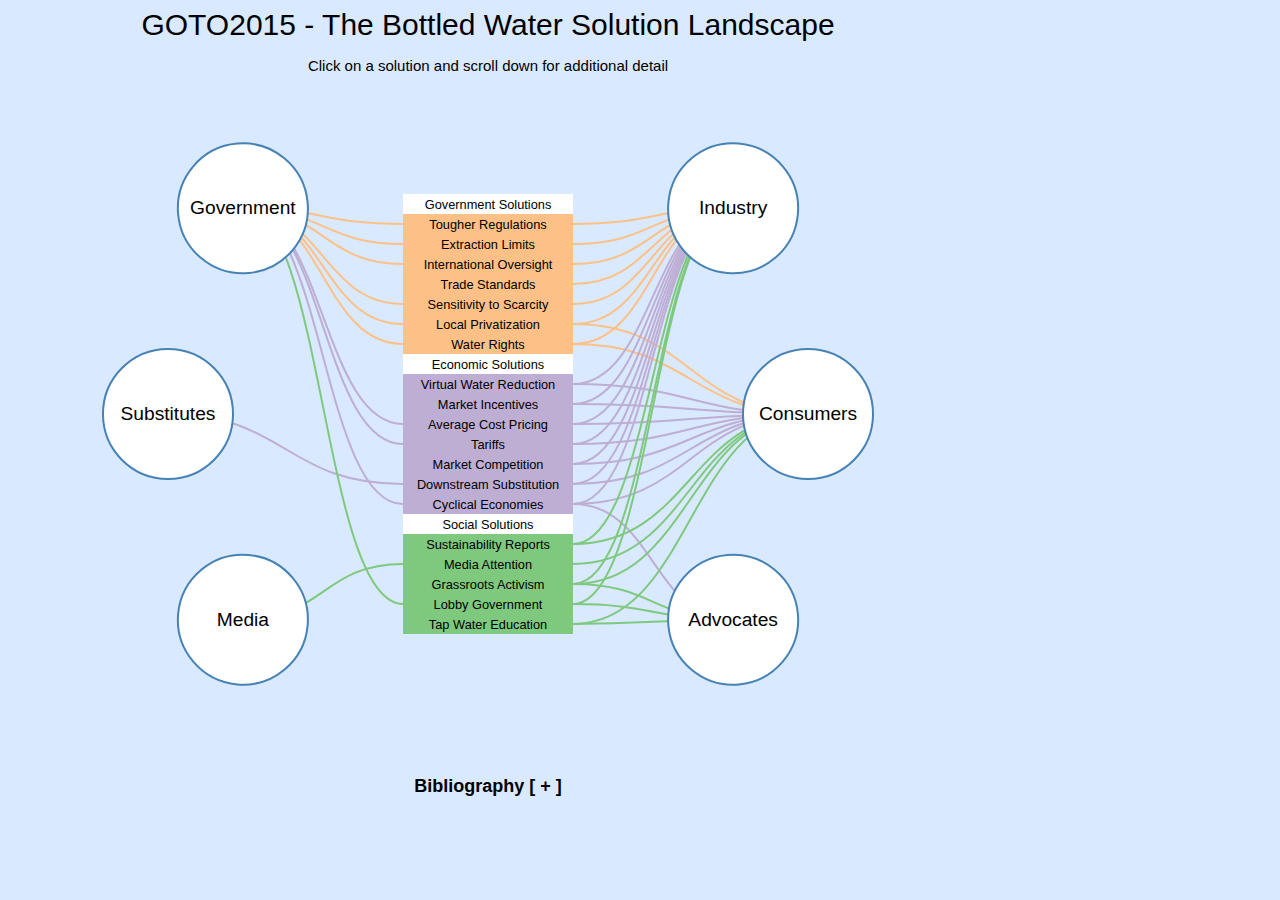
<file: index.html>
<!DOCTYPE html>
<head>
	<meta charset="utf-8">
	<meta name="name" content="GOTO2015 - The Bottled Water Solution Landscape" />
	<meta name="description" content="A concept map of the bottled water solutions landscape."/>
	<meta name="mintags" content="2" />
	<meta name="maxtags" content="2" />
	<title>GOTO 2015 - Bottled Water</title>

<style>

//
// (C) 2015 Marcus Schweizer <marcus.schweizer@gmail.com> 
//
// Inspired by and done with permission of Dustin Spicuzza <dustin@virtualroadside.com>
// http://bl.ocks.org/virtuald/ea7438cb8c6913196d8e
//
// This work is licensed under the Creative Commons Attribution 4.0
// International License. To view a copy of this license, visit
// http://creativecommons.org/licenses/by/4.0/.
//
// Inspired by http://www.findtheconversation.com/concept-map/
// and http://bl.ocks.org/virtuald/ea7438cb8c6913196d8e
//

svg {
    font: 12px sans-serif;
}

text {
    pointer-events: none;
}

.inner_node rect {
    pointer-events: all;
    stroke-width: 0px;
}

.inner_node rect.highlight {
    stroke: #315B7E;
    stroke-width: 0px;
}

.inner_node rect.highlight_clicked {
    stroke: #315B7E;
    stroke-width: 0px;
}

.outer_node circle {
    fill: #fff;
    stroke: steelblue;
    stroke-width: 2px;
    pointer-events: all;
}

.outer_node circle.highlight
{
    stroke: #315B7E;
    stroke-width: 8px;
}

.outer_node circle.highlight_clicked
{
    stroke: #315B7E;
    stroke-width: 4px;
}

.link 
{
    fill: none;
}

h1 {
    display: table;
    font: 30px sans-serif;
    text-align: center;
    margin: 0 auto;
}

#header {
    font: 15px sans-serif;
    text-align: center;
    margin: 0 auto;
}

#mainDiagram {
    margin: 0 auto;
    text-align: center;
}

#descWindow {
    font: 12px sans-serif;
    text-align: justify;
    margin: 0 auto;
    display: none;
}

#desctitle {
    text-align: center;
}

#descdesc {
    border: 5px solid #ffffff;
    background-color: #ffffff;
}

#citeWindow {
    font: 12px sans-serif;
    text-align: center;
    margin: 0 auto;
}

#citedesc {
    font: 12px sans-serif;
    background-color: #ffffff;
    text-align: left;
    border: 5px solid #ffffff;
}


</style>	
</head>
<body id="mainBody" bgcolor="#D9E9FF" style="width:960px">
    <div id="header" style="width:800px">
        <h1 >GOTO2015 - The Bottled Water Solution Landscape</h1>
        <p>Click on a solution and scroll down for additional detail</p>
    </div>
    <div id="mainDiagram" style="width:100%">
    </div>
    <div id="descWindow" style="width:600px;display:none">
        <h2 id="desctitle"></h2>
        <p id="descdesc"></p>
    </div>
    <br>
    <div id="citeWindow" style="width:600px;display:block">
        <h2 id="citetitle">Bibliography <span id="citesymbol">[ + ]</span></h2>
        <p id="citedesc" style="display:none"></p>
    </div>
</body>
<script src="resources/d3.v3.min.js"></script>
<script src="resources/jquery-1.11.3.js"></script>
<script>


//stakeholders
var outer_data = [
["I", "Industry", "Bottled water manufacturers and distributors, and their representative lobbying groups. Major corporate players include Coca Cola, PepsiCo, Nestle, and Fiji Water; they are represented in part by the International Bottled Water Association, a powerful trade lobby."],
["A", "Advocates", "Nonprofits and non-government organizations that represent environmental or social interests."],
["C", "Consumers", "Individuals or businesses that purchase and consume bottled water and would be affected by a market change."],
["G", "Government", "Legislators and regulators in the countries where bottled water is produced and/or consumed."],
["S", "Substitutes", "Competing industries whose products and solutions could be substitutes for bottled water. This includes producers of consumer water filters and/or self-filtering water bottles."],
["M", "Media", "Publications and news outlets like newspapers, websites, television programs, and magazines."]
]

//solutions/inner data
var inner_data = [

[["1" , "Government Solutions", "Title", "Current government initiatives to help reduce the impact of bottled water." ,""], []], 


[["4" , "Tougher Regulations", "Government", 
"Align bottling regulations with more stringent laws governing municipal water provision.", 
"Regulations are often poorly enforced or ignored entirely (Barnes & Cao, 2013). " ], ["I", "G"]], 

[["5" , "Extraction Limits", "Government", 
"Reduce water extraction by imposing higher fees and licensing restrictions.", 
"Companies will charge higher prices to pass increased costs to consumers.<br>There is no infrastructure in place to track the extraction of non-renewable groundwater resources (Westervelt, 2015).<br>Expensive regulations will drive companies to other regions where laws are more lax (Liu, 2015)." ], ["I", "G"]],

[["6" , "International Oversight", "Government", 
"Create international regulatory standards to promote reduction in bottled water consumption.", 
"There is currently no global authority on bottled water regulation, and regional regimes are extremely fragmented." ], ["G", "I"]],

[["7", "Trade Standards", "Government", 
"Establish trade standards through organizations like the International Council of Bottled Water Associations (International Council of Bottled Water Associations, 2003).",
"There are no criteria for enforcement of these standards, and members are not audited for compliance."], ["I" ]],

[["8", "Sensitivity to Scarcity", "Government", 
"Limit groundwater extraction in areas suffering from serious water scarcity (Tencer, 2013).",
"Surface water scarcity is not the same as groundwater scarcity, so these regulations may be ill advised. <br>Episodic restrictions may not deter long-term abuses of water (Abel, 2015)."], ["I", "G" ]],

[["9", "Local Privatization", "Government", 
"Support privatization of local bottled water production at stable market prices, thus raising revenue and creating jobs.",
"Local production distracts from investment in sustainable infrastructure, and creates new environmental risks (Nkrumah, 2015)."], ["I", "C", "G"]],

[["10", "Water Rights", "Government", 
"Oversee provision of water rights, so that access to reserves is well controlled.",
"Water rights laws are often archaic, out-of-touch, and poorly enforced. <br>Governments often see water rights as a way to generate revenue, even when granting them would run counter to public interest (Vekshin, 2015)."], ["I", "C", "G"]],


[["2" , "Economic Solutions", "Title", "Current economic forces that help reduce the impact of bottled water." ,""], []], 


[["21", "Virtual Water Reduction", "Economic", 
"Encourage bottled water companies to voluntarily reduce virtual water consumption in order to increase efficiency (International Bottled Water Association, 2013). ",
"Operational efficiency only goes so far; more robust solutions are needed. "], ["I", "C",]],

[["22", "Market Incentives", "Economic", 
"Establish market incentives and disincentives, like taxes and subsidies, to encourage bottlers to support the cost of water management programs (Agriculture and Agri-Food Canada, 2009).",
"Consumers will bear the costs of these programs; those without access to clean tap water will be hit especially hard"], ["I", "C"]],

[["23", "Average Cost Pricing", "Economic", 
"Encourage bottling companies to charge prices based on their average cost (Cantin, Shrubsole & Aït-Ouyahia, 2005).",
"Differing average costs among companies may skew competition, and the benefits of price discrimination will be lost."], ["I","G", "C" ]],

[["24", "Tariffs", "Economic", 
"Impose tariffs on the importation of water to disincentivize global distribution.",
"Existing tariffs vary widely and often include broad exemptions (U.S. International Trade Commission, 2006).<br>Trade limits harm smaller economies and those with pressing water needs."], ["I", "C", "G"]],

[["25", "Market Competition", "Economic", 
"Promote competition from filtration companies to give consumers more options and reduce bottlers’ market power (Center for Disease Control and Prevention, 2003).",
"The market doesn't view filtration as a substitute for bottled water."], ["I", "C"]],

[["26", "Downstream Substitution", "Economic", 
"Urge downstream consumers (hotels, restaurants, citizens) to save money by bottling their own water from the tap in reusable containers, reducing their reliance on big bottlers (Whole World Water, 2014).",
"Restaurants and cafes account for a small (<15%) and shrinking portion of the bottled water market, so the impact of this change might be limited (Trigle, 2015)."], ["I", "C", "S" ]],

[["27", "Cyclical Economies", "Economic", 
"Encourage the adoption of a cyclical economy through water recycling initiatives.",
"Recycling bottles does not solve water scarcity; these responsible acts actually fuel demand for bottled water."], ["I", "A", "C", "G"]],



[["3" , "Social Solutions", "Title", "Global social forces that attempt to limit the impact of bottled water." ,""], []], 

[["31", "Sustainability Reports", "Social", 
"Have companies publish sustainability reports to demonstrate transparency and accountability (Nestle Waters, 2015).",
"These reports include only what bottling companies want to share (which often isn’t much)."], ["I", "C" ]],

[["32", "Media Attention", "Social", 
"Use investigative journalism to raise consumer awareness about corporate abuses of water.",
"Publications only cover these problems when they are newsworthy - and readers have short attention spans."], ["C", "M" ]],

[["33", "Grassroots Activism", "Social", 
"Harness online grassroots efforts (petitions, social media) to shame the industry into reform.",
"These efforts are highly fragmented and disorganized, reducing the power of collective action."], ["I", "A", "C"]],

[["34", "Lobby Government", "Social", 
"Lobby governments to protect public water systems and reduce national reliance on bottled water (Corporate Accountability International, 2015).",
"Lobbying counter-pressure by the bottling industry makes it hard to find friends in elected office (Rein, 2015). "], ["I", "A", "G" ]],

[["35", "Tap Water Education", "Social", 
"Launch public awareness campaigns to inform consumers that tap water and bottled water are often the same.",
"Consumers are attached to the idea of bottled water, and an effective national campaign has yet to be mounted."], ["A", "C" ]],

]


///bibliography
var cite_data = [

"Abel, J. (2015) <i>California fines bottled-water company for ignoring drought restrictions.</i> [Online]. 2015. ConsumerAffairs. Available from: http://www.consumeraffairs.com/news/california-fines-bottled-water-company-for-ignoring-drought-restrictions-090415.html [Accessed: 16 November 2015].", 

"Agriculture and Agri-Food Canada (2009) <i>The Canadian Bottled Water Industry.</i> [Online]. 25 March 2009. Available from: http://www.agr.gc.ca/eng/industry-markets-and-trade/statistics-and-market-information/by-product-sector/processed-food-and-beverages/the-canadian-bottled-water-industry/?id=1171644581795 [Accessed: 16 November 2015].", 

"Barnes, A. & Cao, W. (2013) <i>Muddy Waters: The Public Health Risks and Sustainability of Bottled Water in China.</i> Vermont Law Review. 38971.", 

"Cantin, B., Shrubsole, D. & Aït-Ouyahia, M. (2005) <i>Using Economic Instruments for Water Demand Management: Introduction. Canadian Water Resources Journal. </i>[Online] 30 (January), 1–10. Available from: doi:10.4296/cwrj30011.", 

"Center for Disease Control and Prevention (2003) <i>Household Water Treatment - Ceramic Filtration. Waterlines. </i>[Online] 21 (3), 15–18. Available from: doi:10.3362/0262-8104.2003.006.", 

"Corporate Accountability International (2015) <i>Think Outside the Bottle.</i> [Online]. 2015. Available from: https://www.stopcorporateabuse.org/campaigns/challenge-corporate-control-water/think-outside-bottle [Accessed: 16 November 2015].", 

"International Bottled Water Association (2013) <i>New Study Shows Bottled Water Industry has Low Water Use Ratio.</i> [Online]. Available from: http://www.bottledwater.org/new-study-shows-bottled-water-industry-has-low-water-use-ratio [Accessed: 16 November 2015].",

"International Council of Bottled Water Associations (2003) <i>ICBWA Model Code.</i>",

"Liu, H. (2015) <i>Bottled Water in China - Boom or Bust?</i>", 

"Nestle Waters (2015) <i>Bottled Water Quality Reports.</i> [Online]. 2015. Available from: http://www.nestle-watersna.com/en/bottled-water-sources-and-quality/water-quality-reports [Accessed: 16 November 2015].", 

"Nkrumah, D. (2015) <i>Mahama must resign; charge mayor with manslaughter.</i> [Online]. 2015. GhanaWeb. Available from: http://www.ghanaweb.com/GhanaHomePage/NewsArchive/Mahama-must-resign-charge-Mayor-with-manslaughter-PPP-Youth-361790 [Accessed: 16 November 2015].", 

"Rein, L. (2015) <i>Park Service to Big Water: No federal funding for bottled water bans? We’ll find our own money, thanks.</i> [Online]. 2015. The Washington Post. Available from: https://www.washingtonpost.com/news/federal-eye/wp/2015/07/30/park-service-to-big-water-no-federal-funding-for-bottled-water-bans-well-find-our-own-money-thanks/ [Accessed: 16 November 2015].", 

"Roach, J. (2015) <i>Ban Bottled Water? Industry Scrutinized in Parched California. </i>[Online]. 2015. CNBC. Available from: http://www.cnbc.com/2015/05/12/ban-bottled-water-industry-scrutinized-in-parched-california.html [Accessed: 16 November 2015].", 

"Tencer, D. (2013) <i>Nestle Canada Water Dispute: Company Denies It Wants to Take Water During Times of Drought.</i> [Online]. 2013. The Huffington Post. Available from: http://www.huffingtonpost.ca/2013/06/04/nestle-canada-water-drought_n_3385472.html [Accessed: 16 November 2015].", 

"Trigle, C. (2015) <i>Bottled Water Production in the UK.</i> (February).",


"U.S. International Trade Commission (2006) <i>Harmonized Tariff Schedule of the United States.</i>", 

"Vekshin, A. (2015) <i>Nestle Bottled-Water Plan Draws Fight in Drought-Stricken Oregon.</i> [Online]. 2015. Bloomberg News. Available from: http://www.bloomberg.com/politics/articles/2015-05-26/nestle-bottled-water-plan-draws-fight-in-drought-stricken-oregon [Accessed: 16 November 2015].", 

"Westervelt, A. (2015) <i>Why are we drinking bottled water from the driest parts of California?</i> [Online]. 2015. The Guardian. Available from: http://www.theguardian.com/vital-signs/2015/apr/30/california-drought-bottled-water-nestle-arrowhead-starbucks [Accessed: 16 November 2015].", 

"Whole World Water <i>(2014) Whole World Water.</i> [Online]. 2014. Available from: http://wholeworldwater.co/ [Accessed: 16 November 2015]."

]


// transform the data into a useful representation
// 1 is inner, 2, is outer
//
// inner: 
// links: { inner: outer: }
//citations

var outer = d3.map();
var inner = [];
var links = [];

var outerId = [0];

inner_data.forEach(function(d){
	
	if (d == null)
		return;
	
    var solution = d[0][3];
    var issues = d[0][4];
    var description = "";


    if (issues === "") {
        description = solution;
    }
    else {
        description = "<b>Solution:</b><br>" + solution + "<br><br>";
        description += "<b>Issues:</b><br>" + issues;
    }

	i = { id:  'i' + d[0][0], name: d[0][1], type: d[0][2], desc: description, related_links: [] };
	i.related_nodes = [i.id];
	inner.push(i);
	
	if (!Array.isArray(d[1]))
		d[1] = [d[1]];
	
	d[1].forEach(function(d1){
		
        var d_curr = search_2d(d1, outer_data);

		o = outer.get(d_curr[1]); 
		
        if (o == null)
		{



			o = { name: d_curr[1],	id: 'o' + d_curr[0], desc: "<b>Stakeholder Description:</b><br>" + d_curr[2], related_links: [] };
			o.related_nodes = [o.id];
			outerId[0] = outerId[0] + 1;	
			
			outer.set(d_curr[1], o);
		}
		
		// create the links
		l = { id: 'l-' + i.id + '-' + o.id, inner: i, outer: o }
		links.push(l);
		
		// and the relationships
		i.related_nodes.push(o.id);
		i.related_links.push(l.id);
		o.related_nodes.push(i.id);
		o.related_links.push(l.id);
	});
});

data = {
	inner: inner,
	outer: outer.values(),
	links: links
}

// sort the data -- TODO: have multiple sort options
outer = data.outer;
data.outer = Array(outer.length);


// citations
var citation_text = "";
cite_data.forEach( function(c) {

    citation_text += "<br>" + c + "<br>";

});

document.getElementById("citedesc").innerHTML = citation_text;


var i1 = 0;
var i2 = outer.length - 1;

for (var i = 0; i < data.outer.length; ++i)
{
	if (i % 2 == 1)
		data.outer[i2--] = outer[i];
	else
		data.outer[i1++] = outer[i];
}

//console.log(data.outer.reduce(function(a,b) { return a + b.related_links.length; }, 0) / data.outer.length);




var diameter = 800;
var total_height = 650;
var total_width = 960;
var rect_width = 170;
var rect_height = 20;
var circ_radius = 65;
var circ_deg_offset = 30;
var circ_deg_squeeze = 20;

var link_width = "2px"; 
var link_width_highlighted = "8px";

var il = data.inner.length;
var ol = data.outer.length;

var inner_y = d3.scale.linear()
    .domain([0, il])
    .range([-(il * rect_height)/2, (il * rect_height)/2]);

mid = (data.outer.length/2.0)

//rotational scalling for outer nodes
var outer_x = d3.scale.linear()
    .domain([0, mid, mid, data.outer.length])
    .range([circ_deg_offset + circ_deg_squeeze ,  
        180 + circ_deg_offset - circ_deg_squeeze*2, 
        180 + circ_deg_offset + circ_deg_squeeze , 
        360 + circ_deg_offset - circ_deg_squeeze*2]);



// setup positioning
data.outer = data.outer.map(function(d, i) { 
    d.x = outer_x(i);
    d.y = diameter/2.5;
    return d;
});

data.inner = data.inner.map(function(d, i) { 
    d.x = -(rect_width / 2);
    d.y = inner_y(i);
    return d;
});

// from d3 colorbrewer: http://colorbrewer2.org/
// This product includes color specifications and designs developed by Cynthia Brewer (http://colorbrewer.org/).

function get_color(name)
{
    var color = '#dddddd';
    switch(name) {
        case "Title":
            color = "#ffffff";
            break;
        case "Government":
            color =  "#fdc086";
            break;
        case "Social":
            color =  "#7fc97f";
            break;
        case "Economic":
            color =  "#beaed4";
            break;
            color = "#dddddd"
        }
    return color;
}

function search_2d(id, array)
{
    for (var i=0, len = array.length; i < len; i++) {
        if (array[i][0] === id) {
            return array[i];
        }
    }

    return null;
}

function search_3d(id, array)
{
    for (var i=0, len = array.length; i < len; i++) {
        if (array[i][0][0] === id) {
            return array[i][0];
        }
    }

    return null;
}

// Can't just use d3.svg.diagonal because one edge is in normal space, the
// other edge is in radial space. Since we can't just ask d3 to do projection
// of a single point, do it ourselves the same way d3 would do it.  

function projectX(x)
{
    return ((x - 90) / 180 * Math.PI) - (Math.PI/2);
}

var diagonal = d3.svg.diagonal()
    .source(function(d) { return {"x": d.outer.y * Math.cos(projectX(d.outer.x)), 
                                  "y": -d.outer.y * Math.sin(projectX(d.outer.x))}; })            
    .target(function(d) { return {"x": d.inner.y + rect_height/2,
                                  "y": d.outer.x > 180 ? d.inner.x : d.inner.x + rect_width}; })
    .projection(function(d) { return [d.y, d.x]; });


var svg = d3.select("#mainDiagram").append("svg")
    .attr("width", total_width)
    .attr("height", total_height)
  .append("g")
    .attr("transform", "translate(" + total_width / 2 + "," + ( total_height / 2 )  + ")");
    

// links
var link = svg.append('g').attr('class', 'links').selectAll(".link")
    .data(data.links)
  .enter().append('path')
    .attr('class', 'link')
    .attr('id', function(d) { return d.id })
    .attr("d", diagonal)
    .attr('stroke', function(d) { return get_color(d.inner.type); })
    .attr('stroke-width', link_width);

// outer nodes

var onode = svg.append('g').selectAll(".outer_node")
    .data(data.outer)
  .enter().append("g")
    .attr("class", "outer_node")
    .attr("transform", function(d) { return "rotate(" + (d.x - 90) + ")translate(" + d.y + ")"; })
    .on("mouseover", mouseover)
    .on("mouseout", mouseout)
    .on("click", outernodeclick);
  
onode.append("circle")
    .attr('id', function(d) { return d.id })
    .attr("r", circ_radius);
  
onode.append("circle")
    .attr('r', circ_radius)
    .attr('visibility', 'hidden');

onode.append("text")
	.attr('id', function(d) { return d.id + '-txt'; })
    .attr("dy", ".31em")
    .attr("text-anchor", "middle")
    .attr("transform", function(d) { return "rotate(" + -(d.x - 90) + ")translate(0)"; })
    .attr("font-size", "1.2em")
    .attr("font-family", "sans-serif")
    .text(function(d) { return d.name; });

 

// inner nodes

var inode = svg.append('g').selectAll(".inner_node")
    .data(data.inner)
  .enter().append("g")
    .attr("class", "inner_node")
    .attr("transform", function(d, i) { return "translate(" + d.x +  "," + d.y + ")"})
    .on("mouseover", mouseover)
    .on("mouseout", mouseout)
    .on("click", innernodeclick);
  
inode.append('rect')
    .attr('width', rect_width)
    .attr('height', rect_height)
    .attr('id', function(d) { return d.id; })
    .attr('fill', function(d) { return get_color(d.type); });
  
inode.append("text")
	.attr('id', function(d) { return d.id + '-txt'; })
    .attr('text-anchor', 'middle')
    .attr("transform", "translate(" + rect_width/2 + ", " + rect_height * .75 + ")")
    .attr("font-size", "0.8em")
    .attr("font-family", "sans-serif")
    .text(function(d) { return d.name ; });

// need to specify x/y/etc
d3.select(self.frameElement).style("height", total_height + 0 + "px");


var mouseOverElement = false;
var clickedElement;

//prevent closure of description window while mouse is over it.
document.getElementById('citeWindow').onmouseover = function (){ mouseOverElement = true; };
document.getElementById('citeWindow').onmouseout = function (){ mouseOverElement = false; };
document.getElementById('descWindow').onmouseover = function (){ mouseOverElement = true; };
document.getElementById('descWindow').onmouseout = function (){ mouseOverElement = false; };

function mouseover(d)
{
    mouseOverElement = true;
    highlight(d, false);
}

function mouseout(d)
{   

    mouseOverElement = false;
    if (clickedElement === d)
        return;

    unhighlight(d, false);

}

function highlight(d, clicked)
{
    var highlighter = 'highlight';
    if (clicked)
        highlighter = 'highlight_clicked';

    // bring to front
    d3.selectAll('.links .link').sort(function(a, b){ return d.related_links.indexOf(a.id); }); 
    
    for (var i = 0; i < d.related_nodes.length; i++)
    {
        d3.select('#' + d.related_nodes[i]).classed(highlighter, true);
        d3.select('#' + d.related_nodes[i] + '-txt').attr("font-weight", 'bold');
    }
    
    for (var i = 0; i < d.related_links.length; i++) {
        var paths = d3.select('#' + d.related_links[i]);
        paths.classed(highlighter, true);
        paths.attr('stroke-width', link_width_highlighted);

    }
}

function unhighlight(d, clicked)
{
    var highlighter = 'highlight';
    if (clicked)
        highlighter = 'highlight_clicked';


    for (var i = 0; i < d.related_nodes.length; i++)
    {
        d3.select('#' + d.related_nodes[i]).classed(highlighter, false);
        d3.select('#' + d.related_nodes[i] + '-txt').attr("font-weight", 'normal');
    }
    
    for (var i = 0; i < d.related_links.length; i++) {
        var paths = d3.select('#' + d.related_links[i]);

        if (highlighter === 'highlight' ) {
            if (!( paths.classed('highlight_clicked'))) {
                paths.classed(highlighter, false);
                paths.attr('stroke-width', link_width);
            }
        }
        else {
            paths.classed(highlighter, false);
            paths.attr('stroke-width', link_width);
        }
        

    }
}

function innernodeclick(d) {
    nodeclick(d, true);
}


function outernodeclick(d) {
    nodeclick(d, false);
}

function nodeclick(d, inner)
{

   if (clickedElement) {
        unhighlight(clickedElement, true);
        unhighlight(clickedElement, false);
    }

    highlight(d, true);
    clickedElement = d;

    descbox = document.getElementById("descWindow");
    descboxtitle = document.getElementById("desctitle");
    descboxdesc = document.getElementById("descdesc");


    var description = d.desc + '<br>';

    if (d.related_nodes.length > 1 && inner)
        description = description + "<br><b>Related Stakeholders:</b>"

    if (d.related_nodes.length > 1 && !inner)
        description = description + "<br><b>Related Solutions:</b>"

    for (var i=1; i < d.related_nodes.length; i++) {
        var node;
        
        if (inner) {
            node = String(d.related_nodes[i]).substring(1);
            node = search_2d(node, outer_data)[1];
            description = description + '<br>' + node;
        }
        else {
            node = String(d.related_nodes[i]).substring(1);
            node = search_3d(node, inner_data)[1];
            description = description + '<br>' + node;
        }
        
    }

    if (desctitle === '')
        console.log('hello');
    descboxtitle.innerHTML = d.name;
    descboxdesc.innerHTML = description;
    $('#descWindow').slideDown(250);


}

function backgroundclick(d)
{

    if (mouseOverElement === true)
        return;

    if (clickedElement) {
        unhighlight(clickedElement, true);
        unhighlight(clickedElement, false);
    }

    $('#descWindow').slideUp(250);
}

body = document.getElementById("mainBody");
body.setAttribute("onclick", "javascript:backgroundclick();");

var citeDisplayed = false;

function citeClick(d) {


    if (!citeDisplayed) {
        $('#citedesc').slideDown(600, function() {
            citesymbol.innerHTML = "[ - ]";
        } );

        citeDisplayed = true;
    }
    else {
        $('#citedesc').slideUp(600, function() {
            citesymbol.innerHTML = "[ + ]";
        });
        citeDisplayed = false;
    }


    

}

document.getElementById('citetitle').onclick = function(){ citeClick() };

</script>


</html>
</file>
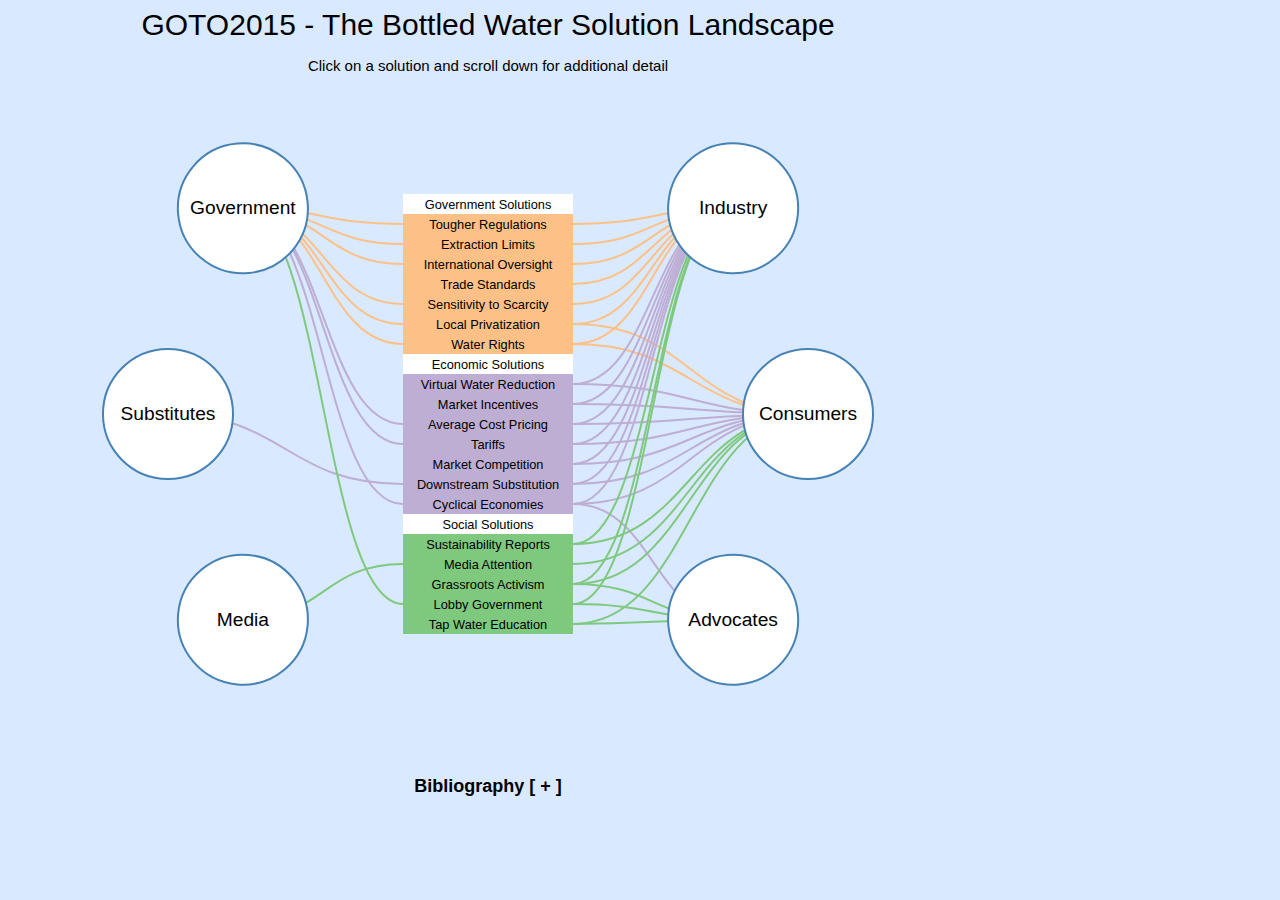
<file: 14269_GOTO_Assignment_2/index.html>
<!DOCTYPE html>
<head>
	<meta charset="utf-8">
	<meta name="name" content="GOTO2015 - The Bottled Water Solution Landscape" />
	<meta name="description" content="A concept map of the bottled water solutions landscape."/>
	<meta name="mintags" content="2" />
	<meta name="maxtags" content="2" />
	<title>GOTO 2015 - Bottled Water</title>

<style>

//
// (C) 2015 Group 13 of Oxford GOTO Assignment 
//
// Inspired by and done with permission of Dustin Spicuzza <dustin@virtualroadside.com>
// http://bl.ocks.org/virtuald/ea7438cb8c6913196d8e
//
// This work is licensed under the Creative Commons Attribution 4.0
// International License. To view a copy of this license, visit
// http://creativecommons.org/licenses/by/4.0/.
//
// Inspired by http://www.findtheconversation.com/concept-map/
// and http://bl.ocks.org/virtuald/ea7438cb8c6913196d8e
//

svg {
    font: 12px sans-serif;
}

text {
    pointer-events: none;
}

.inner_node rect {
    pointer-events: all;
    stroke-width: 0px;
}

.inner_node rect.highlight {
    stroke: #315B7E;
    stroke-width: 0px;
}

.inner_node rect.highlight_clicked {
    stroke: #315B7E;
    stroke-width: 0px;
}

.outer_node circle {
    fill: #fff;
    stroke: steelblue;
    stroke-width: 2px;
    pointer-events: all;
}

.outer_node circle.highlight
{
    stroke: #315B7E;
    stroke-width: 8px;
}

.outer_node circle.highlight_clicked
{
    stroke: #315B7E;
    stroke-width: 4px;
}

.link 
{
    fill: none;
}

h1 {
    display: table;
    font: 30px sans-serif;
    text-align: center;
    margin: 0 auto;
}

#header {
    font: 15px sans-serif;
    text-align: center;
    margin: 0 auto;
}

#mainDiagram {
    margin: 0 auto;
    text-align: center;
}

#descWindow {
    font: 12px sans-serif;
    text-align: justify;
    margin: 0 auto;
    display: none;
}

#desctitle {
    text-align: center;
}

#descdesc {
    border: 5px solid #ffffff;
    background-color: #ffffff;
}

#citeWindow {
    font: 12px sans-serif;
    text-align: center;
    margin: 0 auto;
}

#citedesc {
    font: 12px sans-serif;
    background-color: #ffffff;
    text-align: left;
    border: 5px solid #ffffff;
}


</style>	
</head>
<body id="mainBody" bgcolor="#D9E9FF" style="width:960px">
    <div id="header" style="width:800px">
        <h1 >GOTO2015 - The Bottled Water Solution Landscape</h1>
        <p>Click on a solution and scroll down for additional detail</p>
    </div>
    <div id="mainDiagram" style="width:100%">
    </div>
    <div id="descWindow" style="width:600px;display:none">
        <h2 id="desctitle"></h2>
        <p id="descdesc"></p>
    </div>
    <br>
    <div id="citeWindow" style="width:600px;display:block">
        <h2 id="citetitle">Bibliography <span id="citesymbol">[ + ]</span></h2>
        <p id="citedesc" style="display:none"></p>
    </div>
</body>
<script src="resources/d3.v3.min.js"></script>
<script src="resources/jquery-1.11.3.min.js"></script>
<script>


//stakeholders
var outer_data = [
["I", "Industry", "Bottled water manufacturers and distributors, and their representative lobbying groups. Major corporate players include Coca Cola, PepsiCo, Nestle, and Fiji Water; they are represented in part by the International Bottled Water Association, a powerful trade lobby."],
["A", "Advocates", "Nonprofits and non-government organizations that represent environmental or social interests."],
["C", "Consumers", "Individuals or businesses that purchase and consume bottled water and would be affected by a market change."],
["G", "Government", "Legislators and regulators in the countries where bottled water is produced and/or consumed."],
["S", "Substitutes", "Competing industries whose products and solutions could be substitutes for bottled water. This includes producers of consumer water filters and/or self-filtering water bottles."],
["M", "Media", "Publications and news outlets like newspapers, websites, television programs, and magazines."]
]

//solutions/inner data
var inner_data = [

[["1" , "Government Solutions", "Title", "Current government initiatives to help reduce the impact of bottled water." ,""], []], 


[["4" , "Tougher Regulations", "Government", 
"Align bottling regulations with more stringent laws governing municipal water provision.", 
"Regulations are often poorly enforced or ignored entirely (Barnes & Cao, 2013). " ], ["I", "G"]], 

[["5" , "Extraction Limits", "Government", 
"Reduce water extraction by imposing higher fees and licensing restrictions.", 
"Companies will charge higher prices to pass increased costs to consumers.<br>There is no infrastructure in place to track the extraction of non-renewable groundwater resources (Westervelt, 2015).<br>Expensive regulations will drive companies to other regions where laws are more lax (Liu, 2015)." ], ["I", "G"]],

[["6" , "International Oversight", "Government", 
"Create international regulatory standards to promote reduction in bottled water consumption.", 
"There is currently no global authority on bottled water regulation, and regional regimes are extremely fragmented." ], ["G", "I"]],

[["7", "Trade Standards", "Government", 
"Establish trade standards through organizations like the International Council of Bottled Water Associations (International Council of Bottled Water Associations, 2003).",
"There are no criteria for enforcement of these standards, and members are not audited for compliance."], ["I" ]],

[["8", "Sensitivity to Scarcity", "Government", 
"Limit groundwater extraction in areas suffering from serious water scarcity (Tencer, 2013).",
"Surface water scarcity is not the same as groundwater scarcity, so these regulations may be ill advised. <br>Episodic restrictions may not deter long-term abuses of water (Abel, 2015)."], ["I", "G" ]],

[["9", "Local Privatization", "Government", 
"Support privatization of local bottled water production at stable market prices, thus raising revenue and creating jobs.",
"Local production distracts from investment in sustainable infrastructure, and creates new environmental risks (Nkrumah, 2015)."], ["I", "C", "G"]],

[["10", "Water Rights", "Government", 
"Oversee provision of water rights, so that access to reserves is well controlled.",
"Water rights laws are often archaic, out-of-touch, and poorly enforced. <br>Governments often see water rights as a way to generate revenue, even when granting them would run counter to public interest (Vekshin, 2015)."], ["I", "C", "G"]],


[["2" , "Economic Solutions", "Title", "Current economic forces that help reduce the impact of bottled water." ,""], []], 


[["21", "Virtual Water Reduction", "Economic", 
"Encourage bottled water companies to voluntarily reduce virtual water consumption in order to increase efficiency (International Bottled Water Association, 2013). ",
"Operational efficiency only goes so far; more robust solutions are needed. "], ["I", "C",]],

[["22", "Market Incentives", "Economic", 
"Establish market incentives and disincentives, like taxes and subsidies, to encourage bottlers to support the cost of water management programs (Agriculture and Agri-Food Canada, 2009).",
"Consumers will bear the costs of these programs; those without access to clean tap water will be hit especially hard"], ["I", "C"]],

[["23", "Average Cost Pricing", "Economic", 
"Encourage bottling companies to charge prices based on their average cost (Cantin, Shrubsole & Aït-Ouyahia, 2005).",
"Differing average costs among companies may skew competition, and the benefits of price discrimination will be lost."], ["I","G", "C" ]],

[["24", "Tariffs", "Economic", 
"Impose tariffs on the importation of water to disincentivize global distribution.",
"Existing tariffs vary widely and often include broad exemptions (U.S. International Trade Commission, 2006).<br>Trade limits harm smaller economies and those with pressing water needs."], ["I", "C", "G"]],

[["25", "Market Competition", "Economic", 
"Promote competition from filtration companies to give consumers more options and reduce bottlers’ market power (Center for Disease Control and Prevention, 2003).",
"The market doesn't view filtration as a substitute for bottled water."], ["I", "C"]],

[["26", "Downstream Substitution", "Economic", 
"Urge downstream consumers (hotels, restaurants, citizens) to save money by bottling their own water from the tap in reusable containers, reducing their reliance on big bottlers (Whole World Water, 2014).",
"Restaurants and cafes account for a small (<15%) and shrinking portion of the bottled water market, so the impact of this change might be limited (Trigle, 2015)."], ["I", "C", "S" ]],

[["27", "Cyclical Economies", "Economic", 
"Encourage the adoption of a cyclical economy through water recycling initiatives.",
"Recycling bottles does not solve water scarcity; these responsible acts actually fuel demand for bottled water."], ["I", "A", "C", "G"]],



[["3" , "Social Solutions", "Title", "Global social forces that attempt to limit the impact of bottled water." ,""], []], 

[["31", "Sustainability Reports", "Social", 
"Have companies publish sustainability reports to demonstrate transparency and accountability (Nestle Waters, 2015).",
"These reports include only what bottling companies want to share (which often isn’t much)."], ["I", "C" ]],

[["32", "Media Attention", "Social", 
"Use investigative journalism to raise consumer awareness about corporate abuses of water.",
"Publications only cover these problems when they are newsworthy - and readers have short attention spans."], ["C", "M" ]],

[["33", "Grassroots Activism", "Social", 
"Harness online grassroots efforts (petitions, social media) to shame the industry into reform.",
"These efforts are highly fragmented and disorganized, reducing the power of collective action."], ["I", "A", "C"]],

[["34", "Lobby Government", "Social", 
"Lobby governments to protect public water systems and reduce national reliance on bottled water (Corporate Accountability International, 2015).",
"Lobbying counter-pressure by the bottling industry makes it hard to find friends in elected office (Rein, 2015). "], ["I", "A", "G" ]],

[["35", "Tap Water Education", "Social", 
"Launch public awareness campaigns to inform consumers that tap water and bottled water are often the same.",
"Consumers are attached to the idea of bottled water, and an effective national campaign has yet to be mounted."], ["A", "C" ]],

]


///bibliography
var cite_data = [

"Abel, J. (2015) <i>California fines bottled-water company for ignoring drought restrictions.</i> [Online]. 2015. ConsumerAffairs. Available from: http://www.consumeraffairs.com/news/california-fines-bottled-water-company-for-ignoring-drought-restrictions-090415.html [Accessed: 16 November 2015].", 

"Agriculture and Agri-Food Canada (2009) <i>The Canadian Bottled Water Industry.</i> [Online]. 25 March 2009. Available from: http://www.agr.gc.ca/eng/industry-markets-and-trade/statistics-and-market-information/by-product-sector/processed-food-and-beverages/the-canadian-bottled-water-industry/?id=1171644581795 [Accessed: 16 November 2015].", 

"Barnes, A. & Cao, W. (2013) <i>Muddy Waters: The Public Health Risks and Sustainability of Bottled Water in China.</i> Vermont Law Review. 38971.", 

"Cantin, B., Shrubsole, D. & Aït-Ouyahia, M. (2005) <i>Using Economic Instruments for Water Demand Management: Introduction. Canadian Water Resources Journal. </i>[Online] 30 (January), 1–10. Available from: doi:10.4296/cwrj30011.", 

"Center for Disease Control and Prevention (2003) <i>Household Water Treatment - Ceramic Filtration. Waterlines. </i>[Online] 21 (3), 15–18. Available from: doi:10.3362/0262-8104.2003.006.", 

"Corporate Accountability International (2015) <i>Think Outside the Bottle.</i> [Online]. 2015. Available from: https://www.stopcorporateabuse.org/campaigns/challenge-corporate-control-water/think-outside-bottle [Accessed: 16 November 2015].", 

"International Bottled Water Association (2013) <i>New Study Shows Bottled Water Industry has Low Water Use Ratio.</i> [Online]. Available from: http://www.bottledwater.org/new-study-shows-bottled-water-industry-has-low-water-use-ratio [Accessed: 16 November 2015].",

"International Council of Bottled Water Associations (2003) <i>ICBWA Model Code.</i>",

"Liu, H. (2015) <i>Bottled Water in China - Boom or Bust?</i>", 

"Nestle Waters (2015) <i>Bottled Water Quality Reports.</i> [Online]. 2015. Available from: http://www.nestle-watersna.com/en/bottled-water-sources-and-quality/water-quality-reports [Accessed: 16 November 2015].", 

"Nkrumah, D. (2015) <i>Mahama must resign; charge mayor with manslaughter.</i> [Online]. 2015. GhanaWeb. Available from: http://www.ghanaweb.com/GhanaHomePage/NewsArchive/Mahama-must-resign-charge-Mayor-with-manslaughter-PPP-Youth-361790 [Accessed: 16 November 2015].", 

"Rein, L. (2015) <i>Park Service to Big Water: No federal funding for bottled water bans? We’ll find our own money, thanks.</i> [Online]. 2015. The Washington Post. Available from: https://www.washingtonpost.com/news/federal-eye/wp/2015/07/30/park-service-to-big-water-no-federal-funding-for-bottled-water-bans-well-find-our-own-money-thanks/ [Accessed: 16 November 2015].", 

"Roach, J. (2015) <i>Ban Bottled Water? Industry Scrutinized in Parched California. </i>[Online]. 2015. CNBC. Available from: http://www.cnbc.com/2015/05/12/ban-bottled-water-industry-scrutinized-in-parched-california.html [Accessed: 16 November 2015].", 

"Tencer, D. (2013) <i>Nestle Canada Water Dispute: Company Denies It Wants to Take Water During Times of Drought.</i> [Online]. 2013. The Huffington Post. Available from: http://www.huffingtonpost.ca/2013/06/04/nestle-canada-water-drought_n_3385472.html [Accessed: 16 November 2015].", 

"Trigle, C. (2015) <i>Bottled Water Production in the UK.</i> (February).",


"U.S. International Trade Commission (2006) <i>Harmonized Tariff Schedule of the United States.</i>", 

"Vekshin, A. (2015) <i>Nestle Bottled-Water Plan Draws Fight in Drought-Stricken Oregon.</i> [Online]. 2015. Bloomberg News. Available from: http://www.bloomberg.com/politics/articles/2015-05-26/nestle-bottled-water-plan-draws-fight-in-drought-stricken-oregon [Accessed: 16 November 2015].", 

"Westervelt, A. (2015) <i>Why are we drinking bottled water from the driest parts of California?</i> [Online]. 2015. The Guardian. Available from: http://www.theguardian.com/vital-signs/2015/apr/30/california-drought-bottled-water-nestle-arrowhead-starbucks [Accessed: 16 November 2015].", 

"Whole World Water <i>(2014) Whole World Water.</i> [Online]. 2014. Available from: http://wholeworldwater.co/ [Accessed: 16 November 2015]."

]


// transform the data into a useful representation
// 1 is inner, 2, is outer
//
// inner: 
// links: { inner: outer: }
//citations

var outer = d3.map();
var inner = [];
var links = [];

var outerId = [0];

inner_data.forEach(function(d){
	
	if (d == null)
		return;
	
    var solution = d[0][3];
    var issues = d[0][4];
    var description = "";


    if (issues === "") {
        description = solution;
    }
    else {
        description = "<b>Solution:</b><br>" + solution + "<br><br>";
        description += "<b>Issues:</b><br>" + issues;
    }

	i = { id:  'i' + d[0][0], name: d[0][1], type: d[0][2], desc: description, related_links: [] };
	i.related_nodes = [i.id];
	inner.push(i);
	
	if (!Array.isArray(d[1]))
		d[1] = [d[1]];
	
	d[1].forEach(function(d1){
		
        var d_curr = search_2d(d1, outer_data);

		o = outer.get(d_curr[1]); 
		
        if (o == null)
		{



			o = { name: d_curr[1],	id: 'o' + d_curr[0], desc: "<b>Stakeholder Description:</b><br>" + d_curr[2], related_links: [] };
			o.related_nodes = [o.id];
			outerId[0] = outerId[0] + 1;	
			
			outer.set(d_curr[1], o);
		}
		
		// create the links
		l = { id: 'l-' + i.id + '-' + o.id, inner: i, outer: o }
		links.push(l);
		
		// and the relationships
		i.related_nodes.push(o.id);
		i.related_links.push(l.id);
		o.related_nodes.push(i.id);
		o.related_links.push(l.id);
	});
});

data = {
	inner: inner,
	outer: outer.values(),
	links: links
}

// sort the data -- TODO: have multiple sort options
outer = data.outer;
data.outer = Array(outer.length);


// citations
var citation_text = "";
cite_data.forEach( function(c) {

    citation_text += "<br>" + c + "<br>";

});

document.getElementById("citedesc").innerHTML = citation_text;


var i1 = 0;
var i2 = outer.length - 1;

for (var i = 0; i < data.outer.length; ++i)
{
	if (i % 2 == 1)
		data.outer[i2--] = outer[i];
	else
		data.outer[i1++] = outer[i];
}

//console.log(data.outer.reduce(function(a,b) { return a + b.related_links.length; }, 0) / data.outer.length);




var diameter = 800;
var total_height = 650;
var total_width = 960;
var rect_width = 170;
var rect_height = 20;
var circ_radius = 65;
var circ_deg_offset = 30;
var circ_deg_squeeze = 20;

var link_width = "2px"; 
var link_width_highlighted = "8px";

var il = data.inner.length;
var ol = data.outer.length;

var inner_y = d3.scale.linear()
    .domain([0, il])
    .range([-(il * rect_height)/2, (il * rect_height)/2]);

mid = (data.outer.length/2.0)

//rotational scalling for outer nodes
var outer_x = d3.scale.linear()
    .domain([0, mid, mid, data.outer.length])
    .range([circ_deg_offset + circ_deg_squeeze ,  
        180 + circ_deg_offset - circ_deg_squeeze*2, 
        180 + circ_deg_offset + circ_deg_squeeze , 
        360 + circ_deg_offset - circ_deg_squeeze*2]);



// setup positioning
data.outer = data.outer.map(function(d, i) { 
    d.x = outer_x(i);
    d.y = diameter/2.5;
    return d;
});

data.inner = data.inner.map(function(d, i) { 
    d.x = -(rect_width / 2);
    d.y = inner_y(i);
    return d;
});

// from d3 colorbrewer: http://colorbrewer2.org/
// This product includes color specifications and designs developed by Cynthia Brewer (http://colorbrewer.org/).

function get_color(name)
{
    var color = '#dddddd';
    switch(name) {
        case "Title":
            color = "#ffffff";
            break;
        case "Government":
            color =  "#fdc086";
            break;
        case "Social":
            color =  "#7fc97f";
            break;
        case "Economic":
            color =  "#beaed4";
            break;
            color = "#dddddd"
        }
    return color;
}

function search_2d(id, array)
{
    for (var i=0, len = array.length; i < len; i++) {
        if (array[i][0] === id) {
            return array[i];
        }
    }

    return null;
}

function search_3d(id, array)
{
    for (var i=0, len = array.length; i < len; i++) {
        if (array[i][0][0] === id) {
            return array[i][0];
        }
    }

    return null;
}

// Can't just use d3.svg.diagonal because one edge is in normal space, the
// other edge is in radial space. Since we can't just ask d3 to do projection
// of a single point, do it ourselves the same way d3 would do it.  

function projectX(x)
{
    return ((x - 90) / 180 * Math.PI) - (Math.PI/2);
}

var diagonal = d3.svg.diagonal()
    .source(function(d) { return {"x": d.outer.y * Math.cos(projectX(d.outer.x)), 
                                  "y": -d.outer.y * Math.sin(projectX(d.outer.x))}; })            
    .target(function(d) { return {"x": d.inner.y + rect_height/2,
                                  "y": d.outer.x > 180 ? d.inner.x : d.inner.x + rect_width}; })
    .projection(function(d) { return [d.y, d.x]; });


var svg = d3.select("#mainDiagram").append("svg")
    .attr("width", total_width)
    .attr("height", total_height)
  .append("g")
    .attr("transform", "translate(" + total_width / 2 + "," + ( total_height / 2 )  + ")");
    

// links
var link = svg.append('g').attr('class', 'links').selectAll(".link")
    .data(data.links)
  .enter().append('path')
    .attr('class', 'link')
    .attr('id', function(d) { return d.id })
    .attr("d", diagonal)
    .attr('stroke', function(d) { return get_color(d.inner.type); })
    .attr('stroke-width', link_width);

// outer nodes

var onode = svg.append('g').selectAll(".outer_node")
    .data(data.outer)
  .enter().append("g")
    .attr("class", "outer_node")
    .attr("transform", function(d) { return "rotate(" + (d.x - 90) + ")translate(" + d.y + ")"; })
    .on("mouseover", mouseover)
    .on("mouseout", mouseout)
    .on("click", outernodeclick);
  
onode.append("circle")
    .attr('id', function(d) { return d.id })
    .attr("r", circ_radius);
  
onode.append("circle")
    .attr('r', circ_radius)
    .attr('visibility', 'hidden');

onode.append("text")
	.attr('id', function(d) { return d.id + '-txt'; })
    .attr("dy", ".31em")
    .attr("text-anchor", "middle")
    .attr("transform", function(d) { return "rotate(" + -(d.x - 90) + ")translate(0)"; })
    .attr("font-size", "1.2em")
    .attr("font-family", "sans-serif")
    .text(function(d) { return d.name; });

 

// inner nodes

var inode = svg.append('g').selectAll(".inner_node")
    .data(data.inner)
  .enter().append("g")
    .attr("class", "inner_node")
    .attr("transform", function(d, i) { return "translate(" + d.x +  "," + d.y + ")"})
    .on("mouseover", mouseover)
    .on("mouseout", mouseout)
    .on("click", innernodeclick);
  
inode.append('rect')
    .attr('width', rect_width)
    .attr('height', rect_height)
    .attr('id', function(d) { return d.id; })
    .attr('fill', function(d) { return get_color(d.type); });
  
inode.append("text")
	.attr('id', function(d) { return d.id + '-txt'; })
    .attr('text-anchor', 'middle')
    .attr("transform", "translate(" + rect_width/2 + ", " + rect_height * .75 + ")")
    .attr("font-size", "0.8em")
    .attr("font-family", "sans-serif")
    .text(function(d) { return d.name ; });

// need to specify x/y/etc
d3.select(self.frameElement).style("height", total_height + 0 + "px");


var mouseOverElement = false;
var clickedElement;

//prevent closure of description window while mouse is over it.
document.getElementById('citeWindow').onmouseover = function (){ mouseOverElement = true; };
document.getElementById('citeWindow').onmouseout = function (){ mouseOverElement = false; };
document.getElementById('descWindow').onmouseover = function (){ mouseOverElement = true; };
document.getElementById('descWindow').onmouseout = function (){ mouseOverElement = false; };

function mouseover(d)
{
    mouseOverElement = true;
    highlight(d, false);
}

function mouseout(d)
{   

    mouseOverElement = false;
    if (clickedElement === d)
        return;

    unhighlight(d, false);

}

function highlight(d, clicked)
{
    var highlighter = 'highlight';
    if (clicked)
        highlighter = 'highlight_clicked';

    // bring to front
    d3.selectAll('.links .link').sort(function(a, b){ return d.related_links.indexOf(a.id); }); 
    
    for (var i = 0; i < d.related_nodes.length; i++)
    {
        d3.select('#' + d.related_nodes[i]).classed(highlighter, true);
        d3.select('#' + d.related_nodes[i] + '-txt').attr("font-weight", 'bold');
    }
    
    for (var i = 0; i < d.related_links.length; i++) {
        var paths = d3.select('#' + d.related_links[i]);
        paths.classed(highlighter, true);
        paths.attr('stroke-width', link_width_highlighted);

    }
}

function unhighlight(d, clicked)
{
    var highlighter = 'highlight';
    if (clicked)
        highlighter = 'highlight_clicked';


    for (var i = 0; i < d.related_nodes.length; i++)
    {
        d3.select('#' + d.related_nodes[i]).classed(highlighter, false);
        d3.select('#' + d.related_nodes[i] + '-txt').attr("font-weight", 'normal');
    }
    
    for (var i = 0; i < d.related_links.length; i++) {
        var paths = d3.select('#' + d.related_links[i]);

        if (highlighter === 'highlight' ) {
            if (!( paths.classed('highlight_clicked'))) {
                paths.classed(highlighter, false);
                paths.attr('stroke-width', link_width);
            }
        }
        else {
            paths.classed(highlighter, false);
            paths.attr('stroke-width', link_width);
        }
        

    }
}

function innernodeclick(d) {
    nodeclick(d, true);
}


function outernodeclick(d) {
    nodeclick(d, false);
}

function nodeclick(d, inner)
{

   if (clickedElement) {
        unhighlight(clickedElement, true);
        unhighlight(clickedElement, false);
    }

    highlight(d, true);
    clickedElement = d;

    descbox = document.getElementById("descWindow");
    descboxtitle = document.getElementById("desctitle");
    descboxdesc = document.getElementById("descdesc");


    var description = d.desc + '<br>';

    if (d.related_nodes.length > 1 && inner)
        description = description + "<br><b>Related Stakeholders:</b>"

    if (d.related_nodes.length > 1 && !inner)
        description = description + "<br><b>Related Solutions:</b>"

    for (var i=1; i < d.related_nodes.length; i++) {
        var node;
        
        if (inner) {
            node = String(d.related_nodes[i]).substring(1);
            node = search_2d(node, outer_data)[1];
            description = description + '<br>' + node;
        }
        else {
            node = String(d.related_nodes[i]).substring(1);
            node = search_3d(node, inner_data)[1];
            description = description + '<br>' + node;
        }
        
    }

    if (desctitle === '')
        console.log('hello');
    descboxtitle.innerHTML = d.name;
    descboxdesc.innerHTML = description;
    $('#descWindow').slideDown(250);


}

function backgroundclick(d)
{

    if (mouseOverElement === true)
        return;

    if (clickedElement) {
        unhighlight(clickedElement, true);
        unhighlight(clickedElement, false);
    }

    $('#descWindow').slideUp(250);
}

body = document.getElementById("mainBody");
body.setAttribute("onclick", "javascript:backgroundclick();");

var citeDisplayed = false;

function citeClick(d) {


    if (!citeDisplayed) {
        $('#citedesc').slideDown(600, function() {
            citesymbol.innerHTML = "[ - ]";
        } );

        citeDisplayed = true;
    }
    else {
        $('#citedesc').slideUp(600, function() {
            citesymbol.innerHTML = "[ + ]";
        });
        citeDisplayed = false;
    }


    

}

document.getElementById('citetitle').onclick = function(){ citeClick() };

</script>


</html>
</file>
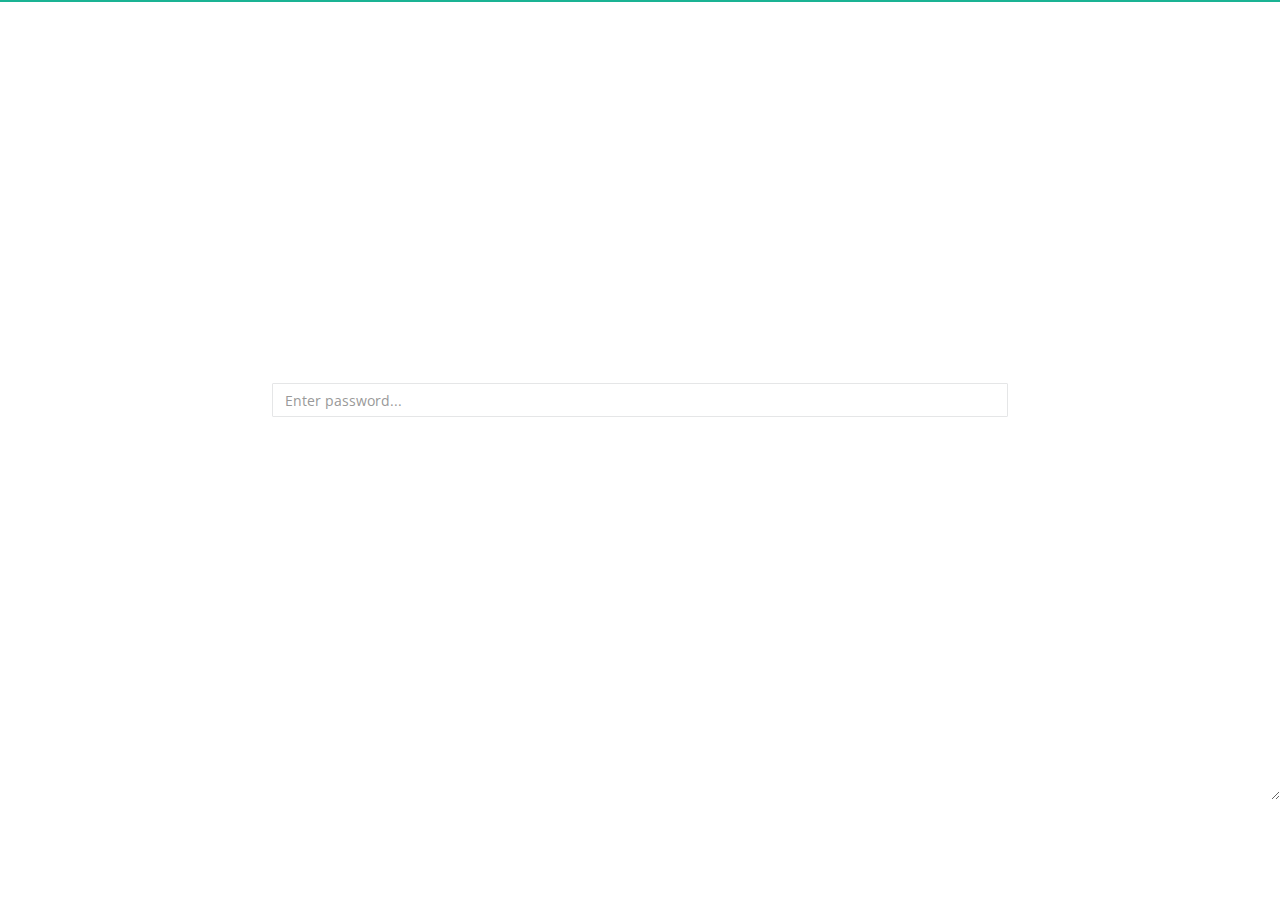
<file: escape_quiz/index.html>
<!DOCTYPE html>
<html>
<head>

    <meta charset="utf-8">
    <meta name="viewport" content="width=device-width, initial-scale=1.0">

    <title>Romy's Escape Room</title>

    <link href="css/bootstrap.min.css" rel="stylesheet">
    <link href="font-awesome/css/font-awesome.css" rel="stylesheet">

    <link href="css/animate.css" rel="stylesheet">
    <link href="css/style.css" rel="stylesheet">
    <link href="css/custom.css" rel="stylesheet">

</head>

<body>

<div id="wrapper">
    <div class="qBox-outer">
        <div class="qBox-inner">

            <div id="qSheet-1" class="qSheet">
                <input id="s1_password" type="password" placeholder="Enter password..." autofocus="autofocus" class="form-control">
            </div>
    
            <div id="qSheet-2" class="qSheet">
                <h2>Welcome Romy Ehrlich</h2>
                <p>If you made it this far you must be a pretty smart lady, maybe you'd like to join us? 
                    <br /> <br />
                    <a href="https://jobs2.deloitte.com/au/en/search-results?keywords=health" target="_blank">https://jobs2.deloitte.com/au/en/search-results?keywords=health</a></p>
                <br />
                <button class="btn btn-white" onclick="qSheet_Next()">Maybe later...</button>
                <button class="btn btn-white pull-right" onclick="qSheet_Start()">Start Again</button>
            </div>

            <div id="qSheet-3" class="qSheet">
                <h2>Are you ready for round one?</h2>
                <button class="btn btn-white" onclick="qSheet_Next()">Hurry up!</button>
                <button class="btn btn-white pull-right" onclick="qSheet_Start()">Start Again</button>
            </div>


            <div id="qSheet-4" class="qSheet">
                <h2>Time for Yogemon!</h2>
                <p>What's Yogemon? simple, you pick is it a yoga position or is it a pokemon?</p>
                <button class="btn btn-white" onclick="qSheet_Next()">Ok</button>
                <button class="btn btn-white pull-right" onclick="qSheet_Start()">Start Again</button>
            </div>

            
            <div id="qSheet-5" class="qSheet">
                <div class="row">
                    <div class="col-md-6">
                        <h2>Yogemon!</h2>
                        <br />
                        <p>Eevee</p>
                        <br />
                        <button class="btn btn-white" onclick="qSheet_Answer()">Yoga</button>
                        <button class="btn btn-white" onclick="qSheet_Answer(true)">Pokemon</button>
                        <button class="btn btn-white pull-right" onclick="qSheet_Start()">Start Again</button>
                    </div>
                    <div class="col-md-6">
                        <img class="pull-right" id="yogemon_img-5" />
                    </div>
                </div>
            </div>
                
    
            <div id="qSheet-6" class="qSheet">
                <div class="row">
                    <div class="col-md-6">
                <h2>Yogemon!</h2>
                <br />
                <p>Sphinx</p>
                <br />
                <button class="btn btn-white" onclick="qSheet_Answer(true)">Yoga</button>
                <button class="btn btn-white" onclick="qSheet_Answer()">Pokemon</button>
                <button class="btn btn-white pull-right" onclick="qSheet_Start()">Start Again</button>
                    </div>
                    <div class="col-md-6">
                        <img class="pull-right" id="yogemon_img-6" />
                    </div>
                </div>

            </div>

            <div id="qSheet-7" class="qSheet">
                <div class="row">
                    <div class="col-md-6">
                <h2>Yogemon!</h2>
                <br />
                <p>Lugia</p>
                <br />
                <button class="btn btn-white" onclick="qSheet_Answer()">Yoga</button>
                <button class="btn btn-white" onclick="qSheet_Answer(true)">Pokemon</button>
                <button class="btn btn-white pull-right" onclick="qSheet_Start()">Start Again</button>
                    </div>
                    <div class="col-md-6">
                        <img class="pull-right" id="yogemon_img-7" />
                    </div>
                </div>
            </div>

            <div id="qSheet-8" class="qSheet">
                <div class="row">
                    <div class="col-md-6">
                <h2>Yogemon!</h2>
                <br />
                <p>Dolphin</p>
                <br />
                <button class="btn btn-white" onclick="qSheet_Answer(true)">Yoga</button>
                <button class="btn btn-white" onclick="qSheet_Answer()">Pokemon</button>
                <button class="btn btn-white pull-right" onclick="qSheet_Start()">Start Again</button>
                    </div>
                    <div class="col-md-6">
                        <img class="pull-right" id="yogemon_img-8" />
                    </div>
                </div>
            </div>


            <div id="qSheet-9" class="qSheet">
                <div class="row">
                    <div class="col-md-6">
                <h2>Yogemon!</h2>
                <br />
                <p>Greninja</p>
                <br />
                <button class="btn btn-white" onclick="qSheet_Answer()">Yoga</button>
                <button class="btn btn-white" onclick="qSheet_Answer(true)">Pokemon</button>
                <button class="btn btn-white pull-right" onclick="qSheet_Start()">Start Again</button>
                    </div>
                    <div class="col-md-6">
                        <img class="pull-right" id="yogemon_img-9" />
                    </div>
                </div>
            </div>

            <div id="qSheet-10" class="qSheet">
                <div class="row">
                    <div class="col-md-6">
                <h2>Yogemon!</h2>
                <br />
                <p>Arceus</p>
                <br />
                <button class="btn btn-white" onclick="qSheet_Answer()">Yoga</button>
                <button class="btn btn-white" onclick="qSheet_Answer(true)">Pokemon</button>
                <button class="btn btn-white pull-right" onclick="qSheet_Start()">Start Again</button>
                    </div>
                    <div class="col-md-6">
                        <img class="pull-right" id="yogemon_img-10" />
                    </div>
                </div>
            </div>

            <div id="qSheet-11" class="qSheet">
                <div class="row">
                    <div class="col-md-6">
                <h2>Yogemon!</h2>
                <br />
                <p>Dhyana</p>
                <br />
                <button class="btn btn-white" onclick="qSheet_Answer(true)">Yoga</button>
                <button class="btn btn-white" onclick="qSheet_Answer()">Pokemon</button>
                <button class="btn btn-white pull-right" onclick="qSheet_Start()">Start Again</button>
                    </div>
                    <div class="col-md-6">
                        <img class="pull-right" id="yogemon_img-11" />
                    </div>
                </div>
            </div>

            <div id="qSheet-12" class="qSheet">
                <div class="row">
                    <div class="col-md-6">
                <h2>Yogemon!</h2>
                <br />
                <p>Bakasana</p>
                <br />
                <button class="btn btn-white" onclick="qSheet_Answer(true)">Yoga</button>
                <button class="btn btn-white" onclick="qSheet_Answer()">Pokemon</button>
                <button class="btn btn-white pull-right" onclick="qSheet_Start()">Start Again</button>
                    </div>
                    <div class="col-md-6">
                        <img class="pull-right" id="yogemon_img-12" />
                    </div>
                </div>
            </div>

            <div id="qSheet-13" class="qSheet">
                <h2>Great work!</h2>
                <p>Very impressive, let's see if you can pass our next test</p>
                <button class="btn btn-white" onclick="qSheet_Next()">Next</button>
            </div>


            <div id="qSheet-14" class="qSheet">
                <div class="row">
                    <div class="col-md-12">
                <h2>Case Study!</h2>
                <br />
                <p>A large pharmaceutical production company is nearing the end if their patent life on a key drug Romylec. Romylec currently nets them $120m profit on $1.7bn global sales revenue every year. Should they:</p>
                <br />
                <select class="form-control" multiple="" style="height: 160px;">
                    <option>Acquire all potential generic competitors</option>
                    <option>Lobby the government to extend laws on patent lifetimes</option>
                    <option>Forget Romylec and focus on new drug research and development</option>
                    <option>Focus a heavy marketing and branding campaign to highlight Romylec's lifestyle benefits</option>
                    <option>Add an addictive additive to Romylec to increase customer stickiness</option>
                    <option>This list isn't even close to MECE, wtf?</option>
                    <option>Do nothing</option>
                </select>
  
                <br />
                <button class="btn btn-white" onclick="qSheet_Next()">Submit</button>
                <button class="btn btn-white pull-right" onclick="qSheet_Start()">Start Again</button>
                    </div>
                </div>
            </div>



            <div id="qSheet-15" class="qSheet">
                <div class="row">
                    <div class="col-md-12">
                <h2>Correct!</h2>
                <br />
                <p>In consulting it doesn't matter what you say, as long as you say it with confidence.</p>
                <br />
                <button class="btn btn-white" onclick="qSheet_Next()">Next</button>
                <button class="btn btn-white pull-right" onclick="qSheet_Start()">Start Again</button>
                    </div>
                </div>
            </div>


            <div id="qSheet-16" class="qSheet">
                <h2>You passed the tests!</h2>
                <p>Congratulations!</p>
                <button class="btn btn-white" onclick="qSheet_Next()">Ok</button>
            </div>


            <div id="qSheet-17" class="qSheet">
                <p>Yoga, pokemon and cases are pretty good, but our cross-denomination, detailed studies have found that true inner peace can be found where the ground is white, the sky is blue and big machines lift you from one into the other.</p>
                <br />
                <dl class="dl-horizontal">
                    <dt>a</dt><dd>4</dd>
                    <dt>b</dt><dd>5</dd>
                    <dt>c</dt><dd>6</dd>
                    <dt>d</dt><dd>1</dd>
                    <dt>e</dt><dd>2</dd>
                    <dt>f</dt><dd>3</dd>
                    <dt>g</dt><dd>7</dd>
                    <dt>h</dt><dd>8</dd>
                    <dt>i</dt><dd>9</dd>
                    <dt>j</dt><dd>1</dd>
                    <dt>k</dt><dd>2</dd>
                    <dt>l</dt><dd>3</dd>
                    <dt>m</dt><dd>4</dd>
                    <dt>n</dt><dd>5</dd>
                    <dt>o</dt><dd>6</dd>
                    <dt>p</dt><dd>7</dd>
                    <dt>q</dt><dd>8</dd>
                    <dt>r</dt><dd>9</dd>
                    <dt>s</dt><dd>8</dd>
                    <dt>t</dt><dd>6</dd>
                    <dt>u</dt><dd>4</dd>
                    <dt>v</dt><dd>2</dd>
                    <dt>w</dt><dd>1</dd>
                    <dt>x</dt><dd>3</dd>
                    <dt>y</dt><dd>5</dd>
                    <dt>z</dt><dd>7</dd>
                </dl>   
            </div>


            <div id="qSheet-wrong" class="qSheet">
                <h2>Whoops!</h2>
                <p>I'm afraid that answer is incorrect, back to the start!</p>
            </div>


        </div>
    </div>
            <div>
                 
            </div>
</div>

<!-- Mainly scripts -->
<script src="js/jquery-3.1.1.min.js"></script>
<script src="js/bootstrap.min.js"></script>
<script src="js/plugins/metisMenu/jquery.metisMenu.js"></script>
<script src="js/plugins/slimscroll/jquery.slimscroll.min.js"></script>

<!-- Custom and plugin javascript -->
<script src="js/inspinia.js"></script>
<script src="js/plugins/pace/pace.min.js"></script>

<script type="text/javascript">

window.pos = 1;
window.posMax = 1;

function qSheet_Start() {
    
    window.pos = 1; //starter position
    
    $('.qSheet').hide();
    $('#qSheet-' + window.pos).fadeIn('slow');
    while ($('#qSheet-' + (window.posMax + 1)).length > 0) {
        window.posMax += 1;
    }
}

function qSheet_Next() {
    if (window.pos < window.posMax) {
        current = '#qSheet-' + window.pos;
        window.pos += 1;
        next = '#qSheet-' + window.pos;
        assign_yogemon(window.pos);

        $(current).fadeOut('slow', function() {
            $(next).fadeIn('slow');
        });

    }

}

function qSheet_Back() {
    if (window.pos > 1) {
        current = '#qSheet-' + window.pos;
        window.pos -= 1;
        prev = '#qSheet-' + window.pos;

        $(current).fadeOut('slow', function() {
            $(prev).fadeIn('slow');
        });
    }

}


function qSheet_Answer(correct) {
    if (correct) {
        qSheet_Next();
    } else {
        qSheet_Wrong();
    }
}

function qSheet_Wrong() {
    current = '#qSheet-' + window.pos;    
    $(current).fadeOut('slow', function() {
            $('#qSheet-wrong').fadeIn('slow');
    });

    setTimeout( function () {
        $('.qSheet').fadeOut('slow');
    }, 2500);

    setTimeout( function() {
        qSheet_Start();
    }, 3000 );
}

function assign_yogemon(position) {
    if (position >= 5 && position <= 12) {
        var randomNum = Math.floor((Math.random()*10)+1);
        $('#yogemon_img-' + position).attr('src', 'img/yogemon/img-' + randomNum + '.jpg');
        $('#yogemon_img-' + position).width(250);
        $('#yogemon_img-' + position).height(250);
    }   
}

$(document).ready(function(){    

    qSheet_Start();

    $("#s1_password").on("change paste keyup", function(){
        if ($("#s1_password").val() == "operAbridgE" && window.pos == 1) {     
            
            qSheet_Next();
            setTimeout( function() {
                $("#s1_password").val('');
                }, 1000 );
        }
    });




});

</script>

</body>

</html>
</file>
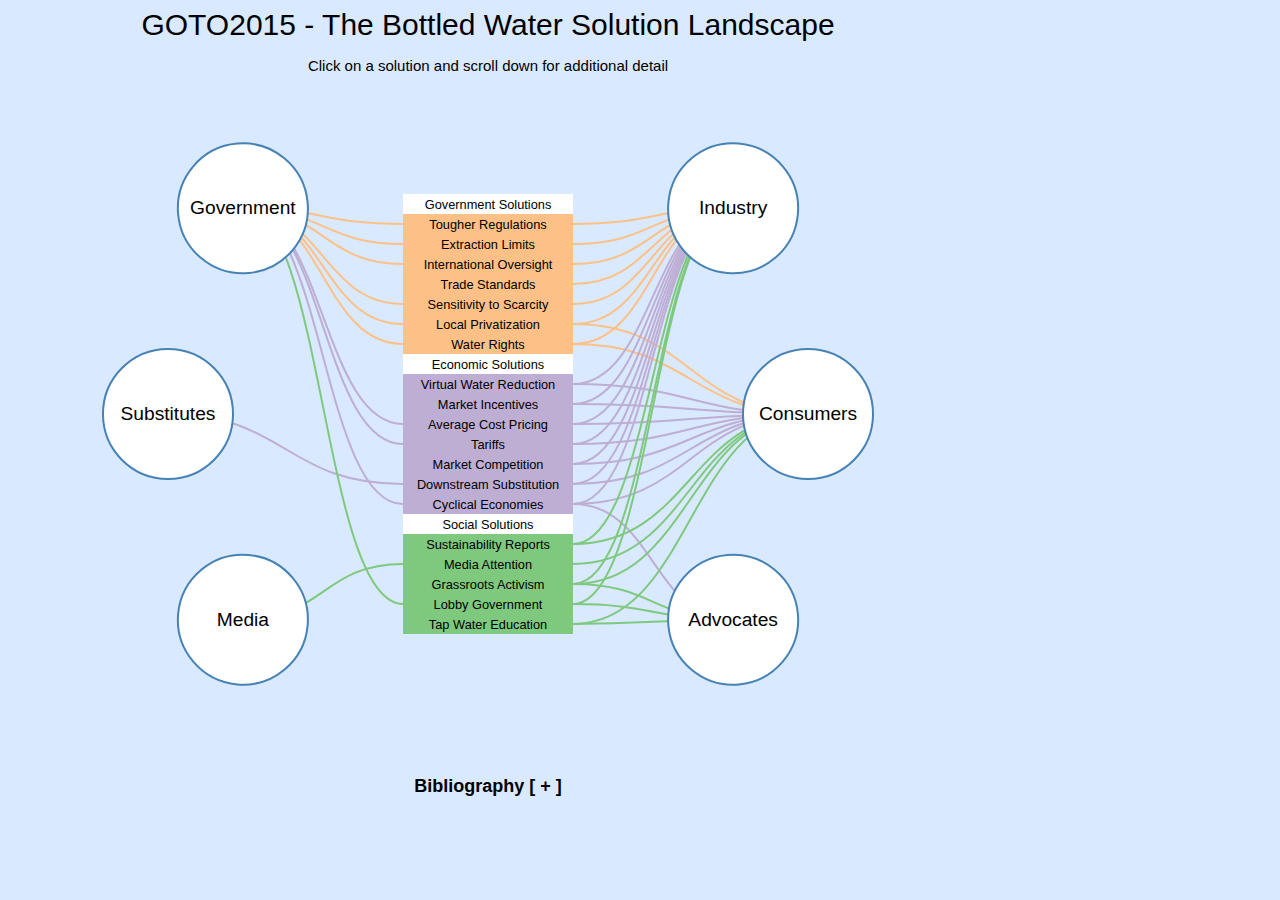
<file: Group13_GOTO_Assignment_2/index.html>
<!DOCTYPE html>
<head>
	<meta charset="utf-8">
	<meta name="name" content="GOTO2015 - The Bottled Water Solution Landscape" />
	<meta name="description" content="A concept map of the bottled water solutions landscape."/>
	<meta name="mintags" content="2" />
	<meta name="maxtags" content="2" />
	<title>GOTO 2015 - Bottled Water</title>

<style>

//
// (C) 2015 Marcus Schweizer <marcus.schweizer@gmail.com> 
//
// Inspired by and done with permission of Dustin Spicuzza <dustin@virtualroadside.com>
// http://bl.ocks.org/virtuald/ea7438cb8c6913196d8e
//
// This work is licensed under the Creative Commons Attribution 4.0
// International License. To view a copy of this license, visit
// http://creativecommons.org/licenses/by/4.0/.
//
// Inspired by http://www.findtheconversation.com/concept-map/
// and http://bl.ocks.org/virtuald/ea7438cb8c6913196d8e
//

svg {
    font: 12px sans-serif;
}

text {
    pointer-events: none;
}

.inner_node rect {
    pointer-events: all;
    stroke-width: 0px;
}

.inner_node rect.highlight {
    stroke: #315B7E;
    stroke-width: 0px;
}

.inner_node rect.highlight_clicked {
    stroke: #315B7E;
    stroke-width: 0px;
}

.outer_node circle {
    fill: #fff;
    stroke: steelblue;
    stroke-width: 2px;
    pointer-events: all;
}

.outer_node circle.highlight
{
    stroke: #315B7E;
    stroke-width: 8px;
}

.outer_node circle.highlight_clicked
{
    stroke: #315B7E;
    stroke-width: 4px;
}

.link 
{
    fill: none;
}

h1 {
    display: table;
    font: 30px sans-serif;
    text-align: center;
    margin: 0 auto;
}

#header {
    font: 15px sans-serif;
    text-align: center;
    margin: 0 auto;
}

#mainDiagram {
    margin: 0 auto;
    text-align: center;
}

#descWindow {
    font: 12px sans-serif;
    text-align: justify;
    margin: 0 auto;
    display: none;
}

#desctitle {
    text-align: center;
}

#descdesc {
    border: 5px solid #ffffff;
    background-color: #ffffff;
}

#citeWindow {
    font: 12px sans-serif;
    text-align: center;
    margin: 0 auto;
}

#citedesc {
    font: 12px sans-serif;
    background-color: #ffffff;
    text-align: left;
    border: 5px solid #ffffff;
}


</style>	
</head>
<body id="mainBody" bgcolor="#D9E9FF" style="width:960px">
    <div id="header" style="width:800px">
        <h1 >GOTO2015 - The Bottled Water Solution Landscape</h1>
        <p>Click on a solution and scroll down for additional detail</p>
    </div>
    <div id="mainDiagram" style="width:100%">
    </div>
    <div id="descWindow" style="width:600px;display:none">
        <h2 id="desctitle"></h2>
        <p id="descdesc"></p>
    </div>
    <br>
    <div id="citeWindow" style="width:600px;display:block">
        <h2 id="citetitle">Bibliography <span id="citesymbol">[ + ]</span></h2>
        <p id="citedesc" style="display:none"></p>
    </div>
</body>
<script src="resources/d3.v3.min.js"></script>
<script src="resources/jquery-1.11.3.min.js"></script>
<script>


//stakeholders
var outer_data = [
["I", "Industry", "Bottled water manufacturers and distributors, and their representative lobbying groups. Major corporate players include Coca Cola, PepsiCo, Nestle, and Fiji Water; they are represented in part by the International Bottled Water Association, a powerful trade lobby."],
["A", "Advocates", "Nonprofits and non-government organizations that represent environmental or social interests."],
["C", "Consumers", "Individuals or businesses that purchase and consume bottled water and would be affected by a market change."],
["G", "Government", "Legislators and regulators in the countries where bottled water is produced and/or consumed."],
["S", "Substitutes", "Competing industries whose products and solutions could be substitutes for bottled water. This includes producers of consumer water filters and/or self-filtering water bottles."],
["M", "Media", "Publications and news outlets like newspapers, websites, television programs, and magazines."]
]

//solutions/inner data
var inner_data = [

[["1" , "Government Solutions", "Title", "Current government initiatives to help reduce the impact of bottled water." ,""], []], 


[["4" , "Tougher Regulations", "Government", 
"Align bottling regulations with more stringent laws governing municipal water provision.", 
"Regulations are often poorly enforced or ignored entirely (Barnes & Cao, 2013). " ], ["I", "G"]], 

[["5" , "Extraction Limits", "Government", 
"Reduce water extraction by imposing higher fees and licensing restrictions.", 
"Companies will charge higher prices to pass increased costs to consumers.<br>There is no infrastructure in place to track the extraction of non-renewable groundwater resources (Westervelt, 2015).<br>Expensive regulations will drive companies to other regions where laws are more lax (Liu, 2015)." ], ["I", "G"]],

[["6" , "International Oversight", "Government", 
"Create international regulatory standards to promote reduction in bottled water consumption.", 
"There is currently no global authority on bottled water regulation, and regional regimes are extremely fragmented." ], ["G", "I"]],

[["7", "Trade Standards", "Government", 
"Establish trade standards through organizations like the International Council of Bottled Water Associations (International Council of Bottled Water Associations, 2003).",
"There are no criteria for enforcement of these standards, and members are not audited for compliance."], ["I" ]],

[["8", "Sensitivity to Scarcity", "Government", 
"Limit groundwater extraction in areas suffering from serious water scarcity (Tencer, 2013).",
"Surface water scarcity is not the same as groundwater scarcity, so these regulations may be ill advised. <br>Episodic restrictions may not deter long-term abuses of water (Abel, 2015)."], ["I", "G" ]],

[["9", "Local Privatization", "Government", 
"Support privatization of local bottled water production at stable market prices, thus raising revenue and creating jobs.",
"Local production distracts from investment in sustainable infrastructure, and creates new environmental risks (Nkrumah, 2015)."], ["I", "C", "G"]],

[["10", "Water Rights", "Government", 
"Oversee provision of water rights, so that access to reserves is well controlled.",
"Water rights laws are often archaic, out-of-touch, and poorly enforced. <br>Governments often see water rights as a way to generate revenue, even when granting them would run counter to public interest (Vekshin, 2015)."], ["I", "C", "G"]],


[["2" , "Economic Solutions", "Title", "Current economic forces that help reduce the impact of bottled water." ,""], []], 


[["21", "Virtual Water Reduction", "Economic", 
"Encourage bottled water companies to voluntarily reduce virtual water consumption in order to increase efficiency (International Bottled Water Association, 2013). ",
"Operational efficiency only goes so far; more robust solutions are needed. "], ["I", "C",]],

[["22", "Market Incentives", "Economic", 
"Establish market incentives and disincentives, like taxes and subsidies, to encourage bottlers to support the cost of water management programs (Agriculture and Agri-Food Canada, 2009).",
"Consumers will bear the costs of these programs; those without access to clean tap water will be hit especially hard"], ["I", "C"]],

[["23", "Average Cost Pricing", "Economic", 
"Encourage bottling companies to charge prices based on their average cost (Cantin, Shrubsole & Aït-Ouyahia, 2005).",
"Differing average costs among companies may skew competition, and the benefits of price discrimination will be lost."], ["I","G", "C" ]],

[["24", "Tariffs", "Economic", 
"Impose tariffs on the importation of water to disincentivize global distribution.",
"Existing tariffs vary widely and often include broad exemptions (U.S. International Trade Commission, 2006).<br>Trade limits harm smaller economies and those with pressing water needs."], ["I", "C", "G"]],

[["25", "Market Competition", "Economic", 
"Promote competition from filtration companies to give consumers more options and reduce bottlers’ market power (Center for Disease Control and Prevention, 2003).",
"The market doesn't view filtration as a substitute for bottled water."], ["I", "C"]],

[["26", "Downstream Substitution", "Economic", 
"Urge downstream consumers (hotels, restaurants, citizens) to save money by bottling their own water from the tap in reusable containers, reducing their reliance on big bottlers (Whole World Water, 2014).",
"Restaurants and cafes account for a small (<15%) and shrinking portion of the bottled water market, so the impact of this change might be limited (Trigle, 2015)."], ["I", "C", "S" ]],

[["27", "Cyclical Economies", "Economic", 
"Encourage the adoption of a cyclical economy through water recycling initiatives.",
"Recycling bottles does not solve water scarcity; these responsible acts actually fuel demand for bottled water."], ["I", "A", "C", "G"]],



[["3" , "Social Solutions", "Title", "Global social forces that attempt to limit the impact of bottled water." ,""], []], 

[["31", "Sustainability Reports", "Social", 
"Have companies publish sustainability reports to demonstrate transparency and accountability (Nestle Waters, 2015).",
"These reports include only what bottling companies want to share (which often isn’t much)."], ["I", "C" ]],

[["32", "Media Attention", "Social", 
"Use investigative journalism to raise consumer awareness about corporate abuses of water.",
"Publications only cover these problems when they are newsworthy - and readers have short attention spans."], ["C", "M" ]],

[["33", "Grassroots Activism", "Social", 
"Harness online grassroots efforts (petitions, social media) to shame the industry into reform.",
"These efforts are highly fragmented and disorganized, reducing the power of collective action."], ["I", "A", "C"]],

[["34", "Lobby Government", "Social", 
"Lobby governments to protect public water systems and reduce national reliance on bottled water (Corporate Accountability International, 2015).",
"Lobbying counter-pressure by the bottling industry makes it hard to find friends in elected office (Rein, 2015). "], ["I", "A", "G" ]],

[["35", "Tap Water Education", "Social", 
"Launch public awareness campaigns to inform consumers that tap water and bottled water are often the same.",
"Consumers are attached to the idea of bottled water, and an effective national campaign has yet to be mounted."], ["A", "C" ]],

]


///bibliography
var cite_data = [

"Abel, J. (2015) <i>California fines bottled-water company for ignoring drought restrictions.</i> [Online]. 2015. ConsumerAffairs. Available from: http://www.consumeraffairs.com/news/california-fines-bottled-water-company-for-ignoring-drought-restrictions-090415.html [Accessed: 16 November 2015].", 

"Agriculture and Agri-Food Canada (2009) <i>The Canadian Bottled Water Industry.</i> [Online]. 25 March 2009. Available from: http://www.agr.gc.ca/eng/industry-markets-and-trade/statistics-and-market-information/by-product-sector/processed-food-and-beverages/the-canadian-bottled-water-industry/?id=1171644581795 [Accessed: 16 November 2015].", 

"Barnes, A. & Cao, W. (2013) <i>Muddy Waters: The Public Health Risks and Sustainability of Bottled Water in China.</i> Vermont Law Review. 38971.", 

"Cantin, B., Shrubsole, D. & Aït-Ouyahia, M. (2005) <i>Using Economic Instruments for Water Demand Management: Introduction. Canadian Water Resources Journal. </i>[Online] 30 (January), 1–10. Available from: doi:10.4296/cwrj30011.", 

"Center for Disease Control and Prevention (2003) <i>Household Water Treatment - Ceramic Filtration. Waterlines. </i>[Online] 21 (3), 15–18. Available from: doi:10.3362/0262-8104.2003.006.", 

"Corporate Accountability International (2015) <i>Think Outside the Bottle.</i> [Online]. 2015. Available from: https://www.stopcorporateabuse.org/campaigns/challenge-corporate-control-water/think-outside-bottle [Accessed: 16 November 2015].", 

"International Bottled Water Association (2013) <i>New Study Shows Bottled Water Industry has Low Water Use Ratio.</i> [Online]. Available from: http://www.bottledwater.org/new-study-shows-bottled-water-industry-has-low-water-use-ratio [Accessed: 16 November 2015].",

"International Council of Bottled Water Associations (2003) <i>ICBWA Model Code.</i>",

"Liu, H. (2015) <i>Bottled Water in China - Boom or Bust?</i>", 

"Nestle Waters (2015) <i>Bottled Water Quality Reports.</i> [Online]. 2015. Available from: http://www.nestle-watersna.com/en/bottled-water-sources-and-quality/water-quality-reports [Accessed: 16 November 2015].", 

"Nkrumah, D. (2015) <i>Mahama must resign; charge mayor with manslaughter.</i> [Online]. 2015. GhanaWeb. Available from: http://www.ghanaweb.com/GhanaHomePage/NewsArchive/Mahama-must-resign-charge-Mayor-with-manslaughter-PPP-Youth-361790 [Accessed: 16 November 2015].", 

"Rein, L. (2015) <i>Park Service to Big Water: No federal funding for bottled water bans? We’ll find our own money, thanks.</i> [Online]. 2015. The Washington Post. Available from: https://www.washingtonpost.com/news/federal-eye/wp/2015/07/30/park-service-to-big-water-no-federal-funding-for-bottled-water-bans-well-find-our-own-money-thanks/ [Accessed: 16 November 2015].", 

"Roach, J. (2015) <i>Ban Bottled Water? Industry Scrutinized in Parched California. </i>[Online]. 2015. CNBC. Available from: http://www.cnbc.com/2015/05/12/ban-bottled-water-industry-scrutinized-in-parched-california.html [Accessed: 16 November 2015].", 

"Tencer, D. (2013) <i>Nestle Canada Water Dispute: Company Denies It Wants to Take Water During Times of Drought.</i> [Online]. 2013. The Huffington Post. Available from: http://www.huffingtonpost.ca/2013/06/04/nestle-canada-water-drought_n_3385472.html [Accessed: 16 November 2015].", 

"Trigle, C. (2015) <i>Bottled Water Production in the UK.</i> (February).",


"U.S. International Trade Commission (2006) <i>Harmonized Tariff Schedule of the United States.</i>", 

"Vekshin, A. (2015) <i>Nestle Bottled-Water Plan Draws Fight in Drought-Stricken Oregon.</i> [Online]. 2015. Bloomberg News. Available from: http://www.bloomberg.com/politics/articles/2015-05-26/nestle-bottled-water-plan-draws-fight-in-drought-stricken-oregon [Accessed: 16 November 2015].", 

"Westervelt, A. (2015) <i>Why are we drinking bottled water from the driest parts of California?</i> [Online]. 2015. The Guardian. Available from: http://www.theguardian.com/vital-signs/2015/apr/30/california-drought-bottled-water-nestle-arrowhead-starbucks [Accessed: 16 November 2015].", 

"Whole World Water <i>(2014) Whole World Water.</i> [Online]. 2014. Available from: http://wholeworldwater.co/ [Accessed: 16 November 2015]."

]


// transform the data into a useful representation
// 1 is inner, 2, is outer
//
// inner: 
// links: { inner: outer: }
//citations

var outer = d3.map();
var inner = [];
var links = [];

var outerId = [0];

inner_data.forEach(function(d){
	
	if (d == null)
		return;
	
    var solution = d[0][3];
    var issues = d[0][4];
    var description = "";


    if (issues === "") {
        description = solution;
    }
    else {
        description = "<b>Solution:</b><br>" + solution + "<br><br>";
        description += "<b>Issues:</b><br>" + issues;
    }

	i = { id:  'i' + d[0][0], name: d[0][1], type: d[0][2], desc: description, related_links: [] };
	i.related_nodes = [i.id];
	inner.push(i);
	
	if (!Array.isArray(d[1]))
		d[1] = [d[1]];
	
	d[1].forEach(function(d1){
		
        var d_curr = search_2d(d1, outer_data);

		o = outer.get(d_curr[1]); 
		
        if (o == null)
		{



			o = { name: d_curr[1],	id: 'o' + d_curr[0], desc: "<b>Stakeholder Description:</b><br>" + d_curr[2], related_links: [] };
			o.related_nodes = [o.id];
			outerId[0] = outerId[0] + 1;	
			
			outer.set(d_curr[1], o);
		}
		
		// create the links
		l = { id: 'l-' + i.id + '-' + o.id, inner: i, outer: o }
		links.push(l);
		
		// and the relationships
		i.related_nodes.push(o.id);
		i.related_links.push(l.id);
		o.related_nodes.push(i.id);
		o.related_links.push(l.id);
	});
});

data = {
	inner: inner,
	outer: outer.values(),
	links: links
}

// sort the data -- TODO: have multiple sort options
outer = data.outer;
data.outer = Array(outer.length);


// citations
var citation_text = "";
cite_data.forEach( function(c) {

    citation_text += "<br>" + c + "<br>";

});

document.getElementById("citedesc").innerHTML = citation_text;


var i1 = 0;
var i2 = outer.length - 1;

for (var i = 0; i < data.outer.length; ++i)
{
	if (i % 2 == 1)
		data.outer[i2--] = outer[i];
	else
		data.outer[i1++] = outer[i];
}

//console.log(data.outer.reduce(function(a,b) { return a + b.related_links.length; }, 0) / data.outer.length);




var diameter = 800;
var total_height = 650;
var total_width = 960;
var rect_width = 170;
var rect_height = 20;
var circ_radius = 65;
var circ_deg_offset = 30;
var circ_deg_squeeze = 20;

var link_width = "2px"; 
var link_width_highlighted = "8px";

var il = data.inner.length;
var ol = data.outer.length;

var inner_y = d3.scale.linear()
    .domain([0, il])
    .range([-(il * rect_height)/2, (il * rect_height)/2]);

mid = (data.outer.length/2.0)

//rotational scalling for outer nodes
var outer_x = d3.scale.linear()
    .domain([0, mid, mid, data.outer.length])
    .range([circ_deg_offset + circ_deg_squeeze ,  
        180 + circ_deg_offset - circ_deg_squeeze*2, 
        180 + circ_deg_offset + circ_deg_squeeze , 
        360 + circ_deg_offset - circ_deg_squeeze*2]);



// setup positioning
data.outer = data.outer.map(function(d, i) { 
    d.x = outer_x(i);
    d.y = diameter/2.5;
    return d;
});

data.inner = data.inner.map(function(d, i) { 
    d.x = -(rect_width / 2);
    d.y = inner_y(i);
    return d;
});

// from d3 colorbrewer: http://colorbrewer2.org/
// This product includes color specifications and designs developed by Cynthia Brewer (http://colorbrewer.org/).

function get_color(name)
{
    var color = '#dddddd';
    switch(name) {
        case "Title":
            color = "#ffffff";
            break;
        case "Government":
            color =  "#fdc086";
            break;
        case "Social":
            color =  "#7fc97f";
            break;
        case "Economic":
            color =  "#beaed4";
            break;
            color = "#dddddd"
        }
    return color;
}

function search_2d(id, array)
{
    for (var i=0, len = array.length; i < len; i++) {
        if (array[i][0] === id) {
            return array[i];
        }
    }

    return null;
}

function search_3d(id, array)
{
    for (var i=0, len = array.length; i < len; i++) {
        if (array[i][0][0] === id) {
            return array[i][0];
        }
    }

    return null;
}

// Can't just use d3.svg.diagonal because one edge is in normal space, the
// other edge is in radial space. Since we can't just ask d3 to do projection
// of a single point, do it ourselves the same way d3 would do it.  

function projectX(x)
{
    return ((x - 90) / 180 * Math.PI) - (Math.PI/2);
}

var diagonal = d3.svg.diagonal()
    .source(function(d) { return {"x": d.outer.y * Math.cos(projectX(d.outer.x)), 
                                  "y": -d.outer.y * Math.sin(projectX(d.outer.x))}; })            
    .target(function(d) { return {"x": d.inner.y + rect_height/2,
                                  "y": d.outer.x > 180 ? d.inner.x : d.inner.x + rect_width}; })
    .projection(function(d) { return [d.y, d.x]; });


var svg = d3.select("#mainDiagram").append("svg")
    .attr("width", total_width)
    .attr("height", total_height)
  .append("g")
    .attr("transform", "translate(" + total_width / 2 + "," + ( total_height / 2 )  + ")");
    

// links
var link = svg.append('g').attr('class', 'links').selectAll(".link")
    .data(data.links)
  .enter().append('path')
    .attr('class', 'link')
    .attr('id', function(d) { return d.id })
    .attr("d", diagonal)
    .attr('stroke', function(d) { return get_color(d.inner.type); })
    .attr('stroke-width', link_width);

// outer nodes

var onode = svg.append('g').selectAll(".outer_node")
    .data(data.outer)
  .enter().append("g")
    .attr("class", "outer_node")
    .attr("transform", function(d) { return "rotate(" + (d.x - 90) + ")translate(" + d.y + ")"; })
    .on("mouseover", mouseover)
    .on("mouseout", mouseout)
    .on("click", outernodeclick);
  
onode.append("circle")
    .attr('id', function(d) { return d.id })
    .attr("r", circ_radius);
  
onode.append("circle")
    .attr('r', circ_radius)
    .attr('visibility', 'hidden');

onode.append("text")
	.attr('id', function(d) { return d.id + '-txt'; })
    .attr("dy", ".31em")
    .attr("text-anchor", "middle")
    .attr("transform", function(d) { return "rotate(" + -(d.x - 90) + ")translate(0)"; })
    .attr("font-size", "1.2em")
    .attr("font-family", "sans-serif")
    .text(function(d) { return d.name; });

 

// inner nodes

var inode = svg.append('g').selectAll(".inner_node")
    .data(data.inner)
  .enter().append("g")
    .attr("class", "inner_node")
    .attr("transform", function(d, i) { return "translate(" + d.x +  "," + d.y + ")"})
    .on("mouseover", mouseover)
    .on("mouseout", mouseout)
    .on("click", innernodeclick);
  
inode.append('rect')
    .attr('width', rect_width)
    .attr('height', rect_height)
    .attr('id', function(d) { return d.id; })
    .attr('fill', function(d) { return get_color(d.type); });
  
inode.append("text")
	.attr('id', function(d) { return d.id + '-txt'; })
    .attr('text-anchor', 'middle')
    .attr("transform", "translate(" + rect_width/2 + ", " + rect_height * .75 + ")")
    .attr("font-size", "0.8em")
    .attr("font-family", "sans-serif")
    .text(function(d) { return d.name ; });

// need to specify x/y/etc
d3.select(self.frameElement).style("height", total_height + 0 + "px");


var mouseOverElement = false;
var clickedElement;

//prevent closure of description window while mouse is over it.
document.getElementById('citeWindow').onmouseover = function (){ mouseOverElement = true; };
document.getElementById('citeWindow').onmouseout = function (){ mouseOverElement = false; };
document.getElementById('descWindow').onmouseover = function (){ mouseOverElement = true; };
document.getElementById('descWindow').onmouseout = function (){ mouseOverElement = false; };

function mouseover(d)
{
    mouseOverElement = true;
    highlight(d, false);
}

function mouseout(d)
{   

    mouseOverElement = false;
    if (clickedElement === d)
        return;

    unhighlight(d, false);

}

function highlight(d, clicked)
{
    var highlighter = 'highlight';
    if (clicked)
        highlighter = 'highlight_clicked';

    // bring to front
    d3.selectAll('.links .link').sort(function(a, b){ return d.related_links.indexOf(a.id); }); 
    
    for (var i = 0; i < d.related_nodes.length; i++)
    {
        d3.select('#' + d.related_nodes[i]).classed(highlighter, true);
        d3.select('#' + d.related_nodes[i] + '-txt').attr("font-weight", 'bold');
    }
    
    for (var i = 0; i < d.related_links.length; i++) {
        var paths = d3.select('#' + d.related_links[i]);
        paths.classed(highlighter, true);
        paths.attr('stroke-width', link_width_highlighted);

    }
}

function unhighlight(d, clicked)
{
    var highlighter = 'highlight';
    if (clicked)
        highlighter = 'highlight_clicked';


    for (var i = 0; i < d.related_nodes.length; i++)
    {
        d3.select('#' + d.related_nodes[i]).classed(highlighter, false);
        d3.select('#' + d.related_nodes[i] + '-txt').attr("font-weight", 'normal');
    }
    
    for (var i = 0; i < d.related_links.length; i++) {
        var paths = d3.select('#' + d.related_links[i]);

        if (highlighter === 'highlight' ) {
            if (!( paths.classed('highlight_clicked'))) {
                paths.classed(highlighter, false);
                paths.attr('stroke-width', link_width);
            }
        }
        else {
            paths.classed(highlighter, false);
            paths.attr('stroke-width', link_width);
        }
        

    }
}

function innernodeclick(d) {
    nodeclick(d, true);
}


function outernodeclick(d) {
    nodeclick(d, false);
}

function nodeclick(d, inner)
{

   if (clickedElement) {
        unhighlight(clickedElement, true);
        unhighlight(clickedElement, false);
    }

    highlight(d, true);
    clickedElement = d;

    descbox = document.getElementById("descWindow");
    descboxtitle = document.getElementById("desctitle");
    descboxdesc = document.getElementById("descdesc");


    var description = d.desc + '<br>';

    if (d.related_nodes.length > 1 && inner)
        description = description + "<br><b>Related Stakeholders:</b>"

    if (d.related_nodes.length > 1 && !inner)
        description = description + "<br><b>Related Solutions:</b>"

    for (var i=1; i < d.related_nodes.length; i++) {
        var node;
        
        if (inner) {
            node = String(d.related_nodes[i]).substring(1);
            node = search_2d(node, outer_data)[1];
            description = description + '<br>' + node;
        }
        else {
            node = String(d.related_nodes[i]).substring(1);
            node = search_3d(node, inner_data)[1];
            description = description + '<br>' + node;
        }
        
    }

    if (desctitle === '')
        console.log('hello');
    descboxtitle.innerHTML = d.name;
    descboxdesc.innerHTML = description;
    $('#descWindow').slideDown(250);


}

function backgroundclick(d)
{

    if (mouseOverElement === true)
        return;

    if (clickedElement) {
        unhighlight(clickedElement, true);
        unhighlight(clickedElement, false);
    }

    $('#descWindow').slideUp(250);
}

body = document.getElementById("mainBody");
body.setAttribute("onclick", "javascript:backgroundclick();");

var citeDisplayed = false;

function citeClick(d) {


    if (!citeDisplayed) {
        $('#citedesc').slideDown(600, function() {
            citesymbol.innerHTML = "[ - ]";
        } );

        citeDisplayed = true;
    }
    else {
        $('#citedesc').slideUp(600, function() {
            citesymbol.innerHTML = "[ + ]";
        });
        citeDisplayed = false;
    }


    

}

document.getElementById('citetitle').onclick = function(){ citeClick() };

</script>


</html>
</file>
<file: escape_quiz/css/style.css>
@import url("https://fonts.googleapis.com/css?family=Open+Sans:300,400,600,700");
@import url("https://fonts.googleapis.com/css?family=Roboto:400,300,500,700");
/*
 *
 *   INSPINIA - Responsive Admin Theme
 *   version 2.7.1
 *
*/
h1,
h2,
h3,
h4,
h5,
h6 {
  font-weight: 100;
}
h1 {
  font-size: 30px;
}
h2 {
  font-size: 24px;
}
h3 {
  font-size: 16px;
}
h4 {
  font-size: 14px;
}
h5 {
  font-size: 12px;
}
h6 {
  font-size: 10px;
}
h3,
h4,
h5 {
  margin-top: 5px;
  font-weight: 600;
}
.nav > li > a {
  color: #a7b1c2;
  font-weight: 600;
  padding: 14px 20px 14px 25px;
}
.nav.navbar-right > li > a {
  color: #999c9e;
}
.nav > li.active > a {
  color: #ffffff;
}
.navbar-default .nav > li > a:hover,
.navbar-default .nav > li > a:focus {
  background-color: #293846;
  color: white;
}
.nav .open > a,
.nav .open > a:hover,
.nav .open > a:focus {
  background: #fff;
}
.nav.navbar-top-links > li > a:hover,
.nav.navbar-top-links > li > a:focus {
  background-color: transparent;
}
.nav > li > a i {
  margin-right: 6px;
}
.navbar {
  border: 0;
}
.navbar-default {
  background-color: transparent;
  border-color: #2f4050;
}
.navbar-top-links li {
  display: inline-block;
}
.navbar-top-links li:last-child {
  margin-right: 40px;
}
.body-small .navbar-top-links li:last-child {
  margin-right: 0;
}
.navbar-top-links li a {
  padding: 20px 10px;
  min-height: 50px;
}
.dropdown-menu {
  border: medium none;
  border-radius: 3px;
  box-shadow: 0 0 3px rgba(86, 96, 117, 0.7);
  display: none;
  float: left;
  font-size: 12px;
  left: 0;
  list-style: none outside none;
  padding: 0;
  position: absolute;
  text-shadow: none;
  top: 100%;
  z-index: 1000;
}
.dropdown-menu > li > a {
  border-radius: 3px;
  color: inherit;
  line-height: 25px;
  margin: 4px;
  text-align: left;
  font-weight: normal;
}
.dropdown-menu > .active > a,
.dropdown-menu > .active > a:focus,
.dropdown-menu > .active > a:hover {
  color: #fff;
  text-decoration: none;
  background-color: #1ab394;
  outline: 0;
}
.dropdown-menu > li > a.font-bold {
  font-weight: 600;
}
.navbar-top-links .dropdown-menu li {
  display: block;
}
.navbar-top-links .dropdown-menu li:last-child {
  margin-right: 0;
}
.navbar-top-links .dropdown-menu li a {
  padding: 3px 20px;
  min-height: 0;
}
.navbar-top-links .dropdown-menu li a div {
  white-space: normal;
}
.navbar-top-links .dropdown-messages,
.navbar-top-links .dropdown-tasks,
.navbar-top-links .dropdown-alerts {
  width: 310px;
  min-width: 0;
}
.navbar-top-links .dropdown-messages {
  margin-left: 5px;
}
.navbar-top-links .dropdown-tasks {
  margin-left: -59px;
}
.navbar-top-links .dropdown-alerts {
  margin-left: -123px;
}
.navbar-top-links .dropdown-user {
  right: 0;
  left: auto;
}
.dropdown-messages,
.dropdown-alerts {
  padding: 10px 10px 10px 10px;
}
.dropdown-messages li a,
.dropdown-alerts li a {
  font-size: 12px;
}
.dropdown-messages li em,
.dropdown-alerts li em {
  font-size: 10px;
}
.nav.navbar-top-links .dropdown-alerts a {
  font-size: 12px;
}
.nav-header {
  padding: 33px 25px;
  background-color: #2f4050;
  background-image: url("patterns/header-profile.png");
}
.pace-done .nav-header {
  transition: all 0.4s;
}
ul.nav-second-level {
  background: #293846;
}
.nav > li.active {
  border-left: 4px solid #19aa8d;
  background: #293846;
}
.nav.nav-second-level > li.active {
  border: none;
}
.nav.nav-second-level.collapse[style] {
  height: auto !important;
}
.nav-header a {
  color: #DFE4ED;
}
.nav-header .text-muted {
  color: #8095a8;
}
.minimalize-styl-2 {
  padding: 4px 12px;
  margin: 14px 5px 5px 20px;
  font-size: 14px;
  float: left;
}
.navbar-form-custom {
  float: left;
  height: 50px;
  padding: 0;
  width: 200px;
  display: block;
}
.navbar-form-custom .form-group {
  margin-bottom: 0;
}
.nav.navbar-top-links a {
  font-size: 14px;
}
.navbar-form-custom .form-control {
  background: none repeat scroll 0 0 rgba(0, 0, 0, 0);
  border: medium none;
  font-size: 14px;
  height: 60px;
  margin: 0;
  z-index: 2000;
}
.count-info .label {
  line-height: 12px;
  padding: 2px 5px;
  position: absolute;
  right: 6px;
  top: 12px;
}
.arrow {
  float: right;
}
.fa.arrow:before {
  content: "\f104";
}
.active > a > .fa.arrow:before {
  content: "\f107";
}
.nav-second-level li,
.nav-third-level li {
  border-bottom: none !important;
}
.nav-second-level li a {
  padding: 7px 10px 7px 10px;
  padding-left: 52px;
}
.nav-third-level li a {
  padding-left: 62px;
}
.nav-second-level li:last-child {
  margin-bottom: 10px;
}
body:not(.fixed-sidebar):not(.canvas-menu).mini-navbar .nav li:hover > .nav-second-level,
.mini-navbar .nav li:focus > .nav-second-level {
  display: block;
  border-radius: 0 2px 2px 0;
  min-width: 140px;
  height: auto;
}
body.mini-navbar .navbar-default .nav > li > .nav-second-level li a {
  font-size: 12px;
  border-radius: 3px;
}
.fixed-nav .slimScrollDiv #side-menu {
  padding-bottom: 60px;
}
.mini-navbar .nav-second-level li a {
  padding: 10px 10px 10px 15px;
}
.mini-navbar .nav .nav-second-level {
  position: absolute;
  left: 70px;
  top: 0;
  background-color: #2f4050;
  padding: 10px 10px 10px 10px;
  font-size: 12px;
}
.canvas-menu.mini-navbar .nav-second-level {
  background: #293846;
}
.mini-navbar li.active .nav-second-level {
  left: 65px;
}
.navbar-default .special_link a {
  background: #1ab394;
  color: white;
}
.navbar-default .special_link a:hover {
  background: #17987e !important;
  color: white;
}
.navbar-default .special_link a span.label {
  background: #fff;
  color: #1ab394;
}
.navbar-default .landing_link a {
  background: #1cc09f;
  color: white;
}
.navbar-default .landing_link a:hover {
  background: #1ab394 !important;
  color: white;
}
.navbar-default .landing_link a span.label {
  background: #fff;
  color: #1cc09f;
}
.logo-element {
  text-align: center;
  font-size: 18px;
  font-weight: 600;
  color: white;
  display: none;
  padding: 18px 0;
}
.pace-done .navbar-static-side,
.pace-done .nav-header,
.pace-done li.active,
.pace-done #page-wrapper,
.pace-done .footer {
  -webkit-transition: all 0.4s;
  -moz-transition: all 0.4s;
  -o-transition: all 0.4s;
  transition: all 0.4s;
}
.navbar-fixed-top {
  background: #fff;
  transition-duration: 0.4s;
  border-bottom: 1px solid #e7eaec !important;
  z-index: 2030;
}
.navbar-fixed-top,
.navbar-static-top {
  background: #f3f3f4;
}
.fixed-nav #wrapper {
  margin-top: 0;
}
.nav-tabs > li.active > a,
.nav-tabs > li.active > a:hover,
.nav-tabs > li.active > a:focus {
  -moz-border-bottom-colors: none;
  -moz-border-left-colors: none;
  -moz-border-right-colors: none;
  -moz-border-top-colors: none;
  background: none;
  border-color: #dddddd #dddddd rgba(0, 0, 0, 0);
  border-bottom: #f3f3f4;
  border-image: none;
  border-style: solid;
  border-width: 1px;
  color: #555555;
  cursor: default;
}
.nav.nav-tabs li {
  background: none;
  border: none;
}
body.fixed-nav #wrapper .navbar-static-side,
body.fixed-nav #wrapper #page-wrapper {
  margin-top: 60px;
}
body.top-navigation.fixed-nav #wrapper #page-wrapper {
  margin-top: 0;
}
body.fixed-nav.fixed-nav-basic .navbar-fixed-top {
  left: 220px;
}
body.fixed-nav.fixed-nav-basic.mini-navbar .navbar-fixed-top {
  left: 70px;
}
body.fixed-nav.fixed-nav-basic.fixed-sidebar.mini-navbar .navbar-fixed-top {
  left: 0;
}
body.fixed-nav.fixed-nav-basic #wrapper .navbar-static-side {
  margin-top: 0;
}
body.fixed-nav.fixed-nav-basic.body-small .navbar-fixed-top {
  left: 0;
}
body.fixed-nav.fixed-nav-basic.fixed-sidebar.mini-navbar.body-small .navbar-fixed-top {
  left: 220px;
}
.fixed-nav .minimalize-styl-2 {
  margin: 14px 5px 5px 15px;
}
.body-small .navbar-fixed-top {
  margin-left: 0;
}
body.mini-navbar .navbar-static-side {
  width: 70px;
}
body.mini-navbar .profile-element,
body.mini-navbar .nav-label,
body.mini-navbar .navbar-default .nav li a span {
  display: none;
}
body.canvas-menu .profile-element {
  display: block;
}
body:not(.fixed-sidebar):not(.canvas-menu).mini-navbar .nav-second-level {
  display: none;
}
body.mini-navbar .navbar-default .nav > li > a {
  font-size: 16px;
}
body.mini-navbar .logo-element {
  display: block;
}
body.canvas-menu .logo-element {
  display: none;
}
body.mini-navbar .nav-header {
  padding: 0;
  background-color: #1ab394;
}
body.canvas-menu .nav-header {
  padding: 33px 25px;
}
body.mini-navbar #page-wrapper {
  margin: 0 0 0 70px;
}
body.fixed-sidebar.mini-navbar .footer,
body.canvas-menu.mini-navbar .footer {
  margin: 0 0 0 0 !important;
}
body.canvas-menu.mini-navbar #page-wrapper,
body.canvas-menu.mini-navbar .footer {
  margin: 0 0 0 0;
}
body.fixed-sidebar .navbar-static-side,
body.canvas-menu .navbar-static-side {
  position: fixed;
  width: 220px;
  z-index: 2001;
  height: 100%;
}
body.fixed-sidebar.mini-navbar .navbar-static-side {
  width: 0;
}
body.fixed-sidebar.mini-navbar #page-wrapper {
  margin: 0 0 0 0;
}
body.body-small.fixed-sidebar.mini-navbar #page-wrapper {
  margin: 0 0 0 220px;
}
body.body-small.fixed-sidebar.mini-navbar .navbar-static-side {
  width: 220px;
}
.fixed-sidebar.mini-navbar .nav li:focus > .nav-second-level,
.canvas-menu.mini-navbar .nav li:focus > .nav-second-level {
  display: block;
  height: auto;
}
body.fixed-sidebar.mini-navbar .navbar-default .nav > li > .nav-second-level li a {
  font-size: 12px;
  border-radius: 3px;
}
body.canvas-menu.mini-navbar .navbar-default .nav > li > .nav-second-level li a {
  font-size: 13px;
  border-radius: 3px;
}
.fixed-sidebar.mini-navbar .nav-second-level li a,
.canvas-menu.mini-navbar .nav-second-level li a {
  padding: 10px 10px 10px 15px;
}
.fixed-sidebar.mini-navbar .nav-second-level,
.canvas-menu.mini-navbar .nav-second-level {
  position: relative;
  padding: 0;
  font-size: 13px;
}
.fixed-sidebar.mini-navbar li.active .nav-second-level,
.canvas-menu.mini-navbar li.active .nav-second-level {
  left: 0;
}
body.fixed-sidebar.mini-navbar .navbar-default .nav > li > a,
body.canvas-menu.mini-navbar .navbar-default .nav > li > a {
  font-size: 13px;
}
body.fixed-sidebar.mini-navbar .nav-label,
body.fixed-sidebar.mini-navbar .navbar-default .nav li a span,
body.canvas-menu.mini-navbar .nav-label,
body.canvas-menu.mini-navbar .navbar-default .nav li a span {
  display: inline;
}
body.canvas-menu.mini-navbar .navbar-default .nav li .profile-element a span {
  display: block;
}
.canvas-menu.mini-navbar .nav-second-level li a,
.fixed-sidebar.mini-navbar .nav-second-level li a {
  padding: 7px 10px 7px 52px;
}
.fixed-sidebar.mini-navbar .nav-second-level,
.canvas-menu.mini-navbar .nav-second-level {
  left: 0;
}
body.canvas-menu nav.navbar-static-side {
  z-index: 2001;
  background: #2f4050;
  height: 100%;
  position: fixed;
  display: none;
}
body.canvas-menu.mini-navbar nav.navbar-static-side {
  display: block;
  width: 220px;
}
.top-navigation #page-wrapper {
  margin-left: 0;
}
.top-navigation .navbar-nav .dropdown-menu > .active > a {
  background: white;
  color: #1ab394;
  font-weight: bold;
}
.white-bg .navbar-fixed-top,
.white-bg .navbar-static-top {
  background: #fff;
}
.top-navigation .navbar {
  margin-bottom: 0;
}
.top-navigation .nav > li > a {
  padding: 15px 20px;
  color: #676a6c;
}
.top-navigation .nav > li a:hover,
.top-navigation .nav > li a:focus {
  background: #fff;
  color: #1ab394;
}
.top-navigation .navbar .nav > li.active {
  background: #fff;
  border: none;
}
.top-navigation .nav > li.active > a {
  color: #1ab394;
}
.top-navigation .navbar-right {
  margin-right: 10px;
}
.top-navigation .navbar-nav .dropdown-menu {
  box-shadow: none;
  border: 1px solid #e7eaec;
}
.top-navigation .dropdown-menu > li > a {
  margin: 0;
  padding: 7px 20px;
}
.navbar .dropdown-menu {
  margin-top: 0;
}
.top-navigation .navbar-brand {
  background: #1ab394;
  color: #fff;
  padding: 15px 25px;
}
.top-navigation .navbar-top-links li:last-child {
  margin-right: 0;
}
.top-navigation.mini-navbar #page-wrapper,
.top-navigation.body-small.fixed-sidebar.mini-navbar #page-wrapper,
.mini-navbar .top-navigation #page-wrapper,
.body-small.fixed-sidebar.mini-navbar .top-navigation #page-wrapper,
.canvas-menu #page-wrapper {
  margin: 0;
}
.top-navigation.fixed-nav #wrapper,
.fixed-nav #wrapper.top-navigation {
  margin-top: 50px;
}
.top-navigation .footer.fixed {
  margin-left: 0 !important;
}
.top-navigation .wrapper.wrapper-content {
  padding: 40px;
}
.top-navigation.body-small .wrapper.wrapper-content,
.body-small .top-navigation .wrapper.wrapper-content {
  padding: 40px 0 40px 0;
}
.navbar-toggle {
  background-color: #1ab394;
  color: #fff;
  padding: 6px 12px;
  font-size: 14px;
}
.top-navigation .navbar-nav .open .dropdown-menu > li > a,
.top-navigation .navbar-nav .open .dropdown-menu .dropdown-header {
  padding: 10px 15px 10px 20px;
}
@media (max-width: 768px) {
  .top-navigation .navbar-header {
    display: block;
    float: none;
  }
}
.menu-visible-lg,
.menu-visible-md {
  display: none !important;
}
@media (min-width: 1200px) {
  .menu-visible-lg {
    display: block !important;
  }
}
@media (min-width: 992px) {
  .menu-visible-md {
    display: block !important;
  }
}
@media (max-width: 767px) {
  .menu-visible-md {
    display: block !important;
  }
  .menu-visible-lg {
    display: block !important;
  }
}
.btn {
  border-radius: 3px;
}
.float-e-margins .btn {
  margin-bottom: 5px;
}
.btn-w-m {
  min-width: 120px;
}
.btn-primary.btn-outline {
  color: #1ab394;
}
.btn-success.btn-outline {
  color: #1c84c6;
}
.btn-info.btn-outline {
  color: #23c6c8;
}
.btn-warning.btn-outline {
  color: #f8ac59;
}
.btn-danger.btn-outline {
  color: #ed5565;
}
.btn-primary.btn-outline:hover,
.btn-success.btn-outline:hover,
.btn-info.btn-outline:hover,
.btn-warning.btn-outline:hover,
.btn-danger.btn-outline:hover {
  color: #fff;
}
.btn-primary {
  background-color: #1ab394;
  border-color: #1ab394;
  color: #FFFFFF;
}
.btn-primary:hover,
.btn-primary:focus,
.btn-primary:active,
.btn-primary.active,
.open .dropdown-toggle.btn-primary,
.btn-primary:active:focus,
.btn-primary:active:hover,
.btn-primary.active:hover,
.btn-primary.active:focus {
  background-color: #18a689;
  border-color: #18a689;
  color: #FFFFFF;
}
.btn-primary:active,
.btn-primary.active,
.open .dropdown-toggle.btn-primary {
  background-image: none;
}
.btn-primary.disabled,
.btn-primary.disabled:hover,
.btn-primary.disabled:focus,
.btn-primary.disabled:active,
.btn-primary.disabled.active,
.btn-primary[disabled],
.btn-primary[disabled]:hover,
.btn-primary[disabled]:focus,
.btn-primary[disabled]:active,
.btn-primary.active[disabled],
fieldset[disabled] .btn-primary,
fieldset[disabled] .btn-primary:hover,
fieldset[disabled] .btn-primary:focus,
fieldset[disabled] .btn-primary:active,
fieldset[disabled] .btn-primary.active {
  background-color: #1dc5a3;
  border-color: #1dc5a3;
}
.btn-success {
  background-color: #1c84c6;
  border-color: #1c84c6;
  color: #FFFFFF;
}
.btn-success:hover,
.btn-success:focus,
.btn-success:active,
.btn-success.active,
.open .dropdown-toggle.btn-success,
.btn-success:active:focus,
.btn-success:active:hover,
.btn-success.active:hover,
.btn-success.active:focus {
  background-color: #1a7bb9;
  border-color: #1a7bb9;
  color: #FFFFFF;
}
.btn-success:active,
.btn-success.active,
.open .dropdown-toggle.btn-success {
  background-image: none;
}
.btn-success.disabled,
.btn-success.disabled:hover,
.btn-success.disabled:focus,
.btn-success.disabled:active,
.btn-success.disabled.active,
.btn-success[disabled],
.btn-success[disabled]:hover,
.btn-success[disabled]:focus,
.btn-success[disabled]:active,
.btn-success.active[disabled],
fieldset[disabled] .btn-success,
fieldset[disabled] .btn-success:hover,
fieldset[disabled] .btn-success:focus,
fieldset[disabled] .btn-success:active,
fieldset[disabled] .btn-success.active {
  background-color: #1f90d8;
  border-color: #1f90d8;
}
.btn-info {
  background-color: #23c6c8;
  border-color: #23c6c8;
  color: #FFFFFF;
}
.btn-info:hover,
.btn-info:focus,
.btn-info:active,
.btn-info.active,
.open .dropdown-toggle.btn-info,
.btn-info:active:focus,
.btn-info:active:hover,
.btn-info.active:hover,
.btn-info.active:focus {
  background-color: #21b9bb;
  border-color: #21b9bb;
  color: #FFFFFF;
}
.btn-info:active,
.btn-info.active,
.open .dropdown-toggle.btn-info {
  background-image: none;
}
.btn-info.disabled,
.btn-info.disabled:hover,
.btn-info.disabled:focus,
.btn-info.disabled:active,
.btn-info.disabled.active,
.btn-info[disabled],
.btn-info[disabled]:hover,
.btn-info[disabled]:focus,
.btn-info[disabled]:active,
.btn-info.active[disabled],
fieldset[disabled] .btn-info,
fieldset[disabled] .btn-info:hover,
fieldset[disabled] .btn-info:focus,
fieldset[disabled] .btn-info:active,
fieldset[disabled] .btn-info.active {
  background-color: #26d7d9;
  border-color: #26d7d9;
}
.btn-default {
  color: inherit;
  background: white;
  border: 1px solid #e7eaec;
}
.btn-default:hover,
.btn-default:focus,
.btn-default:active,
.btn-default.active,
.open .dropdown-toggle.btn-default,
.btn-default:active:focus,
.btn-default:active:hover,
.btn-default.active:hover,
.btn-default.active:focus {
  color: inherit;
  border: 1px solid #d2d2d2;
}
.btn-default:active,
.btn-default.active,
.open .dropdown-toggle.btn-default {
  box-shadow: 0 2px 5px rgba(0, 0, 0, 0.15) inset;
}
.btn-default.disabled,
.btn-default.disabled:hover,
.btn-default.disabled:focus,
.btn-default.disabled:active,
.btn-default.disabled.active,
.btn-default[disabled],
.btn-default[disabled]:hover,
.btn-default[disabled]:focus,
.btn-default[disabled]:active,
.btn-default.active[disabled],
fieldset[disabled] .btn-default,
fieldset[disabled] .btn-default:hover,
fieldset[disabled] .btn-default:focus,
fieldset[disabled] .btn-default:active,
fieldset[disabled] .btn-default.active {
  color: #cacaca;
}
.btn-warning {
  background-color: #f8ac59;
  border-color: #f8ac59;
  color: #FFFFFF;
}
.btn-warning:hover,
.btn-warning:focus,
.btn-warning:active,
.btn-warning.active,
.open .dropdown-toggle.btn-warning,
.btn-warning:active:focus,
.btn-warning:active:hover,
.btn-warning.active:hover,
.btn-warning.active:focus {
  background-color: #f7a54a;
  border-color: #f7a54a;
  color: #FFFFFF;
}
.btn-warning:active,
.btn-warning.active,
.open .dropdown-toggle.btn-warning {
  background-image: none;
}
.btn-warning.disabled,
.btn-warning.disabled:hover,
.btn-warning.disabled:focus,
.btn-warning.disabled:active,
.btn-warning.disabled.active,
.btn-warning[disabled],
.btn-warning[disabled]:hover,
.btn-warning[disabled]:focus,
.btn-warning[disabled]:active,
.btn-warning.active[disabled],
fieldset[disabled] .btn-warning,
fieldset[disabled] .btn-warning:hover,
fieldset[disabled] .btn-warning:focus,
fieldset[disabled] .btn-warning:active,
fieldset[disabled] .btn-warning.active {
  background-color: #f9b66d;
  border-color: #f9b66d;
}
.btn-danger {
  background-color: #ed5565;
  border-color: #ed5565;
  color: #FFFFFF;
}
.btn-danger:hover,
.btn-danger:focus,
.btn-danger:active,
.btn-danger.active,
.open .dropdown-toggle.btn-danger,
.btn-danger:active:focus,
.btn-danger:active:hover,
.btn-danger.active:hover,
.btn-danger.active:focus {
  background-color: #ec4758;
  border-color: #ec4758;
  color: #FFFFFF;
}
.btn-danger:active,
.btn-danger.active,
.open .dropdown-toggle.btn-danger {
  background-image: none;
}
.btn-danger.disabled,
.btn-danger.disabled:hover,
.btn-danger.disabled:focus,
.btn-danger.disabled:active,
.btn-danger.disabled.active,
.btn-danger[disabled],
.btn-danger[disabled]:hover,
.btn-danger[disabled]:focus,
.btn-danger[disabled]:active,
.btn-danger.active[disabled],
fieldset[disabled] .btn-danger,
fieldset[disabled] .btn-danger:hover,
fieldset[disabled] .btn-danger:focus,
fieldset[disabled] .btn-danger:active,
fieldset[disabled] .btn-danger.active {
  background-color: #ef6776;
  border-color: #ef6776;
}
.btn-link {
  color: inherit;
}
.btn-link:hover,
.btn-link:focus,
.btn-link:active,
.btn-link.active,
.open .dropdown-toggle.btn-link {
  color: #1ab394;
  text-decoration: none;
}
.btn-link:active,
.btn-link.active,
.open .dropdown-toggle.btn-link {
  background-image: none;
}
.btn-link.disabled,
.btn-link.disabled:hover,
.btn-link.disabled:focus,
.btn-link.disabled:active,
.btn-link.disabled.active,
.btn-link[disabled],
.btn-link[disabled]:hover,
.btn-link[disabled]:focus,
.btn-link[disabled]:active,
.btn-link.active[disabled],
fieldset[disabled] .btn-link,
fieldset[disabled] .btn-link:hover,
fieldset[disabled] .btn-link:focus,
fieldset[disabled] .btn-link:active,
fieldset[disabled] .btn-link.active {
  color: #cacaca;
}
.btn-white {
  color: inherit;
  background: white;
  border: 1px solid #e7eaec;
}
.btn-white:hover,
.btn-white:focus,
.btn-white:active,
.btn-white.active,
.open .dropdown-toggle.btn-white,
.btn-white:active:focus,
.btn-white:active:hover,
.btn-white.active:hover,
.btn-white.active:focus {
  color: inherit;
  border: 1px solid #d2d2d2;
}
.btn-white:active,
.btn-white.active {
  box-shadow: 0 2px 5px rgba(0, 0, 0, 0.15) inset;
}
.btn-white:active,
.btn-white.active,
.open .dropdown-toggle.btn-white {
  background-image: none;
}
.btn-white.disabled,
.btn-white.disabled:hover,
.btn-white.disabled:focus,
.btn-white.disabled:active,
.btn-white.disabled.active,
.btn-white[disabled],
.btn-white[disabled]:hover,
.btn-white[disabled]:focus,
.btn-white[disabled]:active,
.btn-white.active[disabled],
fieldset[disabled] .btn-white,
fieldset[disabled] .btn-white:hover,
fieldset[disabled] .btn-white:focus,
fieldset[disabled] .btn-white:active,
fieldset[disabled] .btn-white.active {
  color: #cacaca;
}
.form-control,
.form-control:focus,
.has-error .form-control:focus,
.has-success .form-control:focus,
.has-warning .form-control:focus,
.navbar-collapse,
.navbar-form,
.navbar-form-custom .form-control:focus,
.navbar-form-custom .form-control:hover,
.open .btn.dropdown-toggle,
.panel,
.popover,
.progress,
.progress-bar {
  box-shadow: none;
}
.btn-outline {
  color: inherit;
  background-color: transparent;
  transition: all .5s;
}
.btn-rounded {
  border-radius: 50px;
}
.btn-large-dim {
  width: 90px;
  height: 90px;
  font-size: 42px;
}
button.dim {
  display: inline-block;
  text-decoration: none;
  text-transform: uppercase;
  text-align: center;
  padding-top: 6px;
  margin-right: 10px;
  position: relative;
  cursor: pointer;
  border-radius: 5px;
  font-weight: 600;
  margin-bottom: 20px !important;
}
button.dim:active {
  top: 3px;
}
button.btn-primary.dim {
  box-shadow: inset 0 0 0 #16987e, 0 5px 0 0 #16987e, 0 10px 5px #999999;
}
button.btn-primary.dim:active {
  box-shadow: inset 0 0 0 #16987e, 0 2px 0 0 #16987e, 0 5px 3px #999999;
}
button.btn-default.dim {
  box-shadow: inset 0 0 0 #b3b3b3, 0 5px 0 0 #b3b3b3, 0 10px 5px #999999;
}
button.btn-default.dim:active {
  box-shadow: inset 0 0 0 #b3b3b3, 0 2px 0 0 #b3b3b3, 0 5px 3px #999999;
}
button.btn-warning.dim {
  box-shadow: inset 0 0 0 #f79d3c, 0 5px 0 0 #f79d3c, 0 10px 5px #999999;
}
button.btn-warning.dim:active {
  box-shadow: inset 0 0 0 #f79d3c, 0 2px 0 0 #f79d3c, 0 5px 3px #999999;
}
button.btn-info.dim {
  box-shadow: inset 0 0 0 #1eacae, 0 5px 0 0 #1eacae, 0 10px 5px #999999;
}
button.btn-info.dim:active {
  box-shadow: inset 0 0 0 #1eacae, 0 2px 0 0 #1eacae, 0 5px 3px #999999;
}
button.btn-success.dim {
  box-shadow: inset 0 0 0 #1872ab, 0 5px 0 0 #1872ab, 0 10px 5px #999999;
}
button.btn-success.dim:active {
  box-shadow: inset 0 0 0 #1872ab, 0 2px 0 0 #1872ab, 0 5px 3px #999999;
}
button.btn-danger.dim {
  box-shadow: inset 0 0 0 #ea394c, 0 5px 0 0 #ea394c, 0 10px 5px #999999;
}
button.btn-danger.dim:active {
  box-shadow: inset 0 0 0 #ea394c, 0 2px 0 0 #ea394c, 0 5px 3px #999999;
}
button.dim:before {
  font-size: 50px;
  line-height: 1em;
  font-weight: normal;
  color: #fff;
  display: block;
  padding-top: 10px;
}
button.dim:active:before {
  top: 7px;
  font-size: 50px;
}
.btn:focus {
  outline: none !important;
}
.label {
  background-color: #d1dade;
  color: #5e5e5e;
  font-family: 'Open Sans', 'Helvetica Neue', Helvetica, Arial, sans-serif;
  font-weight: 600;
  padding: 3px 8px;
  text-shadow: none;
}
.nav .label,
.ibox .label {
  font-size: 10px;
}
.badge {
  background-color: #d1dade;
  color: #5e5e5e;
  font-family: 'Open Sans', 'Helvetica Neue', Helvetica, Arial, sans-serif;
  font-size: 11px;
  font-weight: 600;
  padding-bottom: 4px;
  padding-left: 6px;
  padding-right: 6px;
  text-shadow: none;
}
.label-primary,
.badge-primary {
  background-color: #1ab394;
  color: #FFFFFF;
}
.label-success,
.badge-success {
  background-color: #1c84c6;
  color: #FFFFFF;
}
.label-warning,
.badge-warning {
  background-color: #f8ac59;
  color: #FFFFFF;
}
.label-warning-light,
.badge-warning-light {
  background-color: #f8ac59;
  color: #ffffff;
}
.label-danger,
.badge-danger {
  background-color: #ed5565;
  color: #FFFFFF;
}
.label-info,
.badge-info {
  background-color: #23c6c8;
  color: #FFFFFF;
}
.label-inverse,
.badge-inverse {
  background-color: #262626;
  color: #FFFFFF;
}
.label-white,
.badge-white {
  background-color: #FFFFFF;
  color: #5E5E5E;
}
.label-white,
.badge-disable {
  background-color: #2A2E36;
  color: #8B91A0;
}
/* TOOGLE SWICH */
.onoffswitch {
  position: relative;
  width: 64px;
  -webkit-user-select: none;
  -moz-user-select: none;
  -ms-user-select: none;
}
.onoffswitch-checkbox {
  display: none;
}
.onoffswitch-label {
  display: block;
  overflow: hidden;
  cursor: pointer;
  border: 2px solid #1ab394;
  border-radius: 2px;
}
.onoffswitch-inner {
  width: 200%;
  margin-left: -100%;
  -moz-transition: margin 0.3s ease-in 0s;
  -webkit-transition: margin 0.3s ease-in 0s;
  -o-transition: margin 0.3s ease-in 0s;
  transition: margin 0.3s ease-in 0s;
}
.onoffswitch-inner:before,
.onoffswitch-inner:after {
  float: left;
  width: 50%;
  height: 20px;
  padding: 0;
  line-height: 20px;
  font-size: 12px;
  color: white;
  font-family: Trebuchet, Arial, sans-serif;
  font-weight: bold;
  -moz-box-sizing: border-box;
  -webkit-box-sizing: border-box;
  box-sizing: border-box;
}
.onoffswitch-inner:before {
  content: "ON";
  padding-left: 10px;
  background-color: #1ab394;
  color: #FFFFFF;
}
.onoffswitch-inner:after {
  content: "OFF";
  padding-right: 10px;
  background-color: #FFFFFF;
  color: #999999;
  text-align: right;
}
.onoffswitch-switch {
  width: 20px;
  margin: 0;
  background: #FFFFFF;
  border: 2px solid #1ab394;
  border-radius: 2px;
  position: absolute;
  top: 0;
  bottom: 0;
  right: 44px;
  -moz-transition: all 0.3s ease-in 0s;
  -webkit-transition: all 0.3s ease-in 0s;
  -o-transition: all 0.3s ease-in 0s;
  transition: all 0.3s ease-in 0s;
}
.onoffswitch-checkbox:checked + .onoffswitch-label .onoffswitch-inner {
  margin-left: 0;
}
.onoffswitch-checkbox:checked + .onoffswitch-label .onoffswitch-switch {
  right: 0;
}
.onoffswitch-checkbox:disabled + .onoffswitch-label .onoffswitch-inner:before {
  background-color: #919191;
}
.onoffswitch-checkbox:disabled + .onoffswitch-label,
.onoffswitch-checkbox:disabled + .onoffswitch-label .onoffswitch-switch {
  border-color: #919191;
}
/* CHOSEN PLUGIN */
.chosen-container-single .chosen-single {
  background: #ffffff;
  box-shadow: none;
  -moz-box-sizing: border-box;
  border-radius: 2px;
  cursor: text;
  height: auto !important;
  margin: 0;
  min-height: 30px;
  overflow: hidden;
  padding: 4px 12px;
  position: relative;
  width: 100%;
}
.chosen-container-multi .chosen-choices li.search-choice {
  background: #f1f1f1;
  border: 1px solid #e5e6e7;
  border-radius: 2px;
  box-shadow: none;
  color: #333333;
  cursor: default;
  line-height: 13px;
  margin: 3px 0 3px 5px;
  padding: 3px 20px 3px 5px;
  position: relative;
}
/* Tags Input Plugin */
.bootstrap-tagsinput {
  border: 1px solid #e5e6e7;
  box-shadow: none;
}
/* PAGINATIN */
.pagination > .active > a,
.pagination > .active > span,
.pagination > .active > a:hover,
.pagination > .active > span:hover,
.pagination > .active > a:focus,
.pagination > .active > span:focus {
  background-color: #f4f4f4;
  border-color: #DDDDDD;
  color: inherit;
  cursor: default;
  z-index: 2;
}
.pagination > li > a,
.pagination > li > span {
  background-color: #FFFFFF;
  border: 1px solid #DDDDDD;
  color: inherit;
  float: left;
  line-height: 1.42857;
  margin-left: -1px;
  padding: 4px 10px;
  position: relative;
  text-decoration: none;
}
/* TOOLTIPS */
.tooltip-inner {
  background-color: #2F4050;
}
.tooltip.top .tooltip-arrow {
  border-top-color: #2F4050;
}
.tooltip.right .tooltip-arrow {
  border-right-color: #2F4050;
}
.tooltip.bottom .tooltip-arrow {
  border-bottom-color: #2F4050;
}
.tooltip.left .tooltip-arrow {
  border-left-color: #2F4050;
}
/* EASY PIE CHART*/
.easypiechart {
  position: relative;
  text-align: center;
}
.easypiechart .h2 {
  margin-left: 10px;
  margin-top: 10px;
  display: inline-block;
}
.easypiechart canvas {
  top: 0;
  left: 0;
}
.easypiechart .easypie-text {
  line-height: 1;
  position: absolute;
  top: 33px;
  width: 100%;
  z-index: 1;
}
.easypiechart img {
  margin-top: -4px;
}
.jqstooltip {
  -webkit-box-sizing: content-box;
  -moz-box-sizing: content-box;
  box-sizing: content-box;
}
/* FULLCALENDAR */
.fc-state-default {
  background-color: #ffffff;
  background-image: none;
  background-repeat: repeat-x;
  box-shadow: none;
  color: #333333;
  text-shadow: none;
}
.fc-state-default {
  border: 1px solid;
}
.fc-button {
  color: inherit;
  border: 1px solid #e7eaec;
  cursor: pointer;
  display: inline-block;
  height: 1.9em;
  line-height: 1.9em;
  overflow: hidden;
  padding: 0 0.6em;
  position: relative;
  white-space: nowrap;
}
.fc-state-active {
  background-color: #1ab394;
  border-color: #1ab394;
  color: #ffffff;
}
.fc-header-title h2 {
  font-size: 16px;
  font-weight: 600;
  color: inherit;
}
.fc-content .fc-widget-header,
.fc-content .fc-widget-content {
  border-color: #e7eaec;
  font-weight: normal;
}
.fc-border-separate tbody {
  background-color: #F8F8F8;
}
.fc-state-highlight {
  background: none repeat scroll 0 0 #FCF8E3;
}
.external-event {
  padding: 5px 10px;
  border-radius: 2px;
  cursor: pointer;
  margin-bottom: 5px;
}
.fc-ltr .fc-event-hori.fc-event-end,
.fc-rtl .fc-event-hori.fc-event-start {
  border-radius: 2px;
}
.fc-event,
.fc-agenda .fc-event-time,
.fc-event a {
  padding: 4px 6px;
  background-color: #1ab394;
  /* background color */
  border-color: #1ab394;
  /* border color */
}
.fc-event-time,
.fc-event-title {
  color: #717171;
  padding: 0 1px;
}
.ui-calendar .fc-event-time,
.ui-calendar .fc-event-title {
  color: #fff;
}
/* Chat */
.chat-activity-list .chat-element {
  border-bottom: 1px solid #e7eaec;
}
.chat-element:first-child {
  margin-top: 0;
}
.chat-element {
  padding-bottom: 15px;
}
.chat-element,
.chat-element .media {
  margin-top: 15px;
}
.chat-element,
.media-body {
  overflow: hidden;
}
.chat-element .media-body {
  display: block;
  width: auto;
}
.chat-element > .pull-left {
  margin-right: 10px;
}
.chat-element img.img-circle,
.dropdown-messages-box img.img-circle {
  width: 38px;
  height: 38px;
}
.chat-element .well {
  border: 1px solid #e7eaec;
  box-shadow: none;
  margin-top: 10px;
  margin-bottom: 5px;
  padding: 10px 20px;
  font-size: 11px;
  line-height: 16px;
}
.chat-element .actions {
  margin-top: 10px;
}
.chat-element .photos {
  margin: 10px 0;
}
.right.chat-element > .pull-right {
  margin-left: 10px;
}
.chat-photo {
  max-height: 180px;
  border-radius: 4px;
  overflow: hidden;
  margin-right: 10px;
  margin-bottom: 10px;
}
.chat {
  margin: 0;
  padding: 0;
  list-style: none;
}
.chat li {
  margin-bottom: 10px;
  padding-bottom: 5px;
  border-bottom: 1px dotted #B3A9A9;
}
.chat li.left .chat-body {
  margin-left: 60px;
}
.chat li.right .chat-body {
  margin-right: 60px;
}
.chat li .chat-body p {
  margin: 0;
  color: #777777;
}
.panel .slidedown .glyphicon,
.chat .glyphicon {
  margin-right: 5px;
}
.chat-panel .panel-body {
  height: 350px;
  overflow-y: scroll;
}
/* LIST GROUP */
a.list-group-item.active,
a.list-group-item.active:hover,
a.list-group-item.active:focus {
  background-color: #1ab394;
  border-color: #1ab394;
  color: #FFFFFF;
  z-index: 2;
}
.list-group-item-heading {
  margin-top: 10px;
}
.list-group-item-text {
  margin: 0 0 10px;
  color: inherit;
  font-size: 12px;
  line-height: inherit;
}
.no-padding .list-group-item {
  border-left: none;
  border-right: none;
  border-bottom: none;
}
.no-padding .list-group-item:first-child {
  border-left: none;
  border-right: none;
  border-bottom: none;
  border-top: none;
}
.no-padding .list-group {
  margin-bottom: 0;
}
.list-group-item {
  background-color: inherit;
  border: 1px solid #e7eaec;
  display: block;
  margin-bottom: -1px;
  padding: 10px 15px;
  position: relative;
}
.elements-list .list-group-item {
  border-left: none;
  border-right: none;
  padding: 15px 25px;
}
.elements-list .list-group-item:first-child {
  border-left: none;
  border-right: none;
  border-top: none !important;
}
.elements-list .list-group {
  margin-bottom: 0;
}
.elements-list a {
  color: inherit;
}
.elements-list .list-group-item.active,
.elements-list .list-group-item:hover {
  background: #f3f3f4;
  color: inherit;
  border-color: #e7eaec;
  border-radius: 0;
}
.elements-list li.active {
  transition: none;
}
.element-detail-box {
  padding: 25px;
}
/* FLOT CHART  */
.flot-chart {
  display: block;
  height: 200px;
}
.widget .flot-chart.dashboard-chart {
  display: block;
  height: 120px;
  margin-top: 40px;
}
.flot-chart.dashboard-chart {
  display: block;
  height: 180px;
  margin-top: 40px;
}
.flot-chart-content {
  width: 100%;
  height: 100%;
}
.flot-chart-pie-content {
  width: 200px;
  height: 200px;
  margin: auto;
}
.jqstooltip {
  position: absolute;
  display: block;
  left: 0;
  top: 0;
  visibility: hidden;
  background: #2b303a;
  background-color: rgba(43, 48, 58, 0.8);
  color: white;
  text-align: left;
  white-space: nowrap;
  z-index: 10000;
  padding: 5px 5px 5px 5px;
  min-height: 22px;
  border-radius: 3px;
}
.jqsfield {
  color: white;
  text-align: left;
}
.fh-150 {
  height: 150px;
}
.fh-200 {
  height: 200px;
}
.h-150 {
  min-height: 150px;
}
.h-200 {
  min-height: 200px;
}
.h-300 {
  min-height: 300px;
}
.w-150 {
  min-width: 150px;
}
.w-200 {
  min-width: 200px;
}
.w-300 {
  min-width: 300px;
}
.legendLabel {
  padding-left: 5px;
}
.stat-list li:first-child {
  margin-top: 0;
}
.stat-list {
  list-style: none;
  padding: 0;
  margin: 0;
}
.stat-percent {
  float: right;
}
.stat-list li {
  margin-top: 15px;
  position: relative;
}
/* DATATABLES */
table.dataTable thead .sorting,
table.dataTable thead .sorting_asc:after,
table.dataTable thead .sorting_desc,
table.dataTable thead .sorting_asc_disabled,
table.dataTable thead .sorting_desc_disabled {
  background: transparent;
}
.dataTables_wrapper {
  padding-bottom: 30px;
}
.dataTables_length {
  float: left;
}
.dataTables_filter label {
  margin-right: 5px;
}
.html5buttons {
  float: right;
}
.html5buttons a {
  border: 1px solid #e7eaec;
  background: #fff;
  color: #676a6c;
  box-shadow: none;
  padding: 6px 8px;
  font-size: 12px;
}
.html5buttons a:hover,
.html5buttons a:focus:active {
  background-color: #eee;
  color: inherit;
  border-color: #d2d2d2;
}
div.dt-button-info {
  z-index: 100;
}
@media (max-width: 768px) {
  .html5buttons {
    float: none;
    margin-top: 10px;
  }
  .dataTables_length {
    float: none;
  }
}
/* CIRCLE */
.img-circle {
  border-radius: 50%;
}
.btn-circle {
  width: 30px;
  height: 30px;
  padding: 6px 0;
  border-radius: 15px;
  text-align: center;
  font-size: 12px;
  line-height: 1.428571429;
}
.btn-circle.btn-lg {
  width: 50px;
  height: 50px;
  padding: 10px 16px;
  border-radius: 25px;
  font-size: 18px;
  line-height: 1.33;
}
.btn-circle.btn-xl {
  width: 70px;
  height: 70px;
  padding: 10px 16px;
  border-radius: 35px;
  font-size: 24px;
  line-height: 1.33;
}
.show-grid [class^="col-"] {
  padding-top: 10px;
  padding-bottom: 10px;
  border: 1px solid #ddd;
  background-color: #eee !important;
}
.show-grid {
  margin: 15px 0;
}
/* ANIMATION */
.css-animation-box h1 {
  font-size: 44px;
}
.animation-efect-links a {
  padding: 4px 6px;
  font-size: 12px;
}
#animation_box {
  background-color: #f9f8f8;
  border-radius: 16px;
  width: 80%;
  margin: 0 auto;
  padding-top: 80px;
}
.animation-text-box {
  position: absolute;
  margin-top: 40px;
  left: 50%;
  margin-left: -100px;
  width: 200px;
}
.animation-text-info {
  position: absolute;
  margin-top: -60px;
  left: 50%;
  margin-left: -100px;
  width: 200px;
  font-size: 10px;
}
.animation-text-box h2 {
  font-size: 54px;
  font-weight: 600;
  margin-bottom: 5px;
}
.animation-text-box p {
  font-size: 12px;
  text-transform: uppercase;
}
/* PEACE */
.pace {
  -webkit-pointer-events: none;
  pointer-events: none;
  -webkit-user-select: none;
  -moz-user-select: none;
  user-select: none;
}
.pace-inactive {
  display: none;
}
.pace .pace-progress {
  background: #1ab394;
  position: fixed;
  z-index: 2040;
  top: 0;
  right: 100%;
  width: 100%;
  height: 2px;
}
.pace-inactive {
  display: none;
}
/* WIDGETS */
.widget {
  border-radius: 5px;
  padding: 15px 20px;
  margin-bottom: 10px;
  margin-top: 10px;
}
.widget.style1 h2 {
  font-size: 30px;
}
.widget h2,
.widget h3 {
  margin-top: 5px;
  margin-bottom: 0;
}
.widget-text-box {
  padding: 20px;
  border: 1px solid #e7eaec;
  background: #ffffff;
}
.widget-head-color-box {
  border-radius: 5px 5px 0 0;
  margin-top: 10px;
}
.widget .flot-chart {
  height: 100px;
}
.vertical-align div {
  display: inline-block;
  vertical-align: middle;
}
.vertical-align h2,
.vertical-align h3 {
  margin: 0;
}
.todo-list {
  list-style: none outside none;
  margin: 0;
  padding: 0;
  font-size: 14px;
}
.todo-list.small-list {
  font-size: 12px;
}
.todo-list.small-list > li {
  background: #f3f3f4;
  border-left: none;
  border-right: none;
  border-radius: 4px;
  color: inherit;
  margin-bottom: 2px;
  padding: 6px 6px 6px 12px;
}
.todo-list.small-list .btn-xs,
.todo-list.small-list .btn-group-xs > .btn {
  border-radius: 5px;
  font-size: 10px;
  line-height: 1.5;
  padding: 1px 2px 1px 5px;
}
.todo-list > li {
  background: #f3f3f4;
  border-left: 6px solid #e7eaec;
  border-right: 6px solid #e7eaec;
  border-radius: 4px;
  color: inherit;
  margin-bottom: 2px;
  padding: 10px;
}
.todo-list .handle {
  cursor: move;
  display: inline-block;
  font-size: 16px;
  margin: 0 5px;
}
.todo-list > li .label {
  font-size: 9px;
  margin-left: 10px;
}
.check-link {
  font-size: 16px;
}
.todo-completed {
  text-decoration: line-through;
}
.geo-statistic h1 {
  font-size: 36px;
  margin-bottom: 0;
}
.glyphicon.fa {
  font-family: "FontAwesome";
}
/* INPUTS */
.inline {
  display: inline-block !important;
}
.input-s-sm {
  width: 120px;
}
.input-s {
  width: 200px;
}
.input-s-lg {
  width: 250px;
}
.i-checks {
  padding-left: 0;
}
.form-control,
.single-line {
  background-color: #FFFFFF;
  background-image: none;
  border: 1px solid #e5e6e7;
  border-radius: 1px;
  color: inherit;
  display: block;
  padding: 6px 12px;
  transition: border-color 0.15s ease-in-out 0s, box-shadow 0.15s ease-in-out 0s;
  width: 100%;
}
.form-control:focus,
.single-line:focus {
  border-color: #1ab394;
}
.has-success .form-control,
.has-success .form-control:focus {
  border-color: #1ab394;
}
.has-warning .form-control,
.has-warning .form-control:focus {
  border-color: #f8ac59;
}
.has-error .form-control,
.has-error .form-control:focus {
  border-color: #ed5565;
}
.has-success .control-label {
  color: #1ab394;
}
.has-warning .control-label {
  color: #f8ac59;
}
.has-error .control-label {
  color: #ed5565;
}
.input-group-addon {
  background-color: #fff;
  border: 1px solid #E5E6E7;
  border-radius: 1px;
  color: inherit;
  font-size: 14px;
  font-weight: 400;
  line-height: 1;
  padding: 6px 12px;
  text-align: center;
}
.spinner-buttons.input-group-btn .btn-xs {
  line-height: 1.13;
}
.spinner-buttons.input-group-btn {
  width: 20%;
}
.noUi-connect {
  background: none repeat scroll 0 0 #1ab394;
  box-shadow: none;
}
.slider_red .noUi-connect {
  background: none repeat scroll 0 0 #ed5565;
  box-shadow: none;
}
/* UI Sortable */
.ui-sortable .ibox-title {
  cursor: move;
}
.ui-sortable-placeholder {
  border: 1px dashed #cecece !important;
  visibility: visible !important;
  background: #e7eaec;
}
.ibox.ui-sortable-placeholder {
  margin: 0 0 23px !important;
}
/* SWITCHES */
.onoffswitch {
  position: relative;
  width: 54px;
  -webkit-user-select: none;
  -moz-user-select: none;
  -ms-user-select: none;
}
.onoffswitch-checkbox {
  display: none;
}
.onoffswitch-label {
  display: block;
  overflow: hidden;
  cursor: pointer;
  border: 2px solid #1AB394;
  border-radius: 3px;
}
.onoffswitch-inner {
  display: block;
  width: 200%;
  margin-left: -100%;
  -moz-transition: margin 0.3s ease-in 0s;
  -webkit-transition: margin 0.3s ease-in 0s;
  -o-transition: margin 0.3s ease-in 0s;
  transition: margin 0.3s ease-in 0s;
}
.onoffswitch-inner:before,
.onoffswitch-inner:after {
  display: block;
  float: left;
  width: 50%;
  height: 16px;
  padding: 0;
  line-height: 16px;
  font-size: 10px;
  color: white;
  font-family: Trebuchet, Arial, sans-serif;
  font-weight: bold;
  -moz-box-sizing: border-box;
  -webkit-box-sizing: border-box;
  box-sizing: border-box;
}
.onoffswitch-inner:before {
  content: "ON";
  padding-left: 7px;
  background-color: #1AB394;
  color: #FFFFFF;
}
.onoffswitch-inner:after {
  content: "OFF";
  padding-right: 7px;
  background-color: #FFFFFF;
  color: #919191;
  text-align: right;
}
.onoffswitch-switch {
  display: block;
  width: 18px;
  margin: 0;
  background: #FFFFFF;
  border: 2px solid #1AB394;
  border-radius: 3px;
  position: absolute;
  top: 0;
  bottom: 0;
  right: 36px;
  -moz-transition: all 0.3s ease-in 0s;
  -webkit-transition: all 0.3s ease-in 0s;
  -o-transition: all 0.3s ease-in 0s;
  transition: all 0.3s ease-in 0s;
}
.onoffswitch-checkbox:checked + .onoffswitch-label .onoffswitch-inner {
  margin-left: 0;
}
.onoffswitch-checkbox:checked + .onoffswitch-label .onoffswitch-switch {
  right: 0;
}
/* jqGrid */
.ui-jqgrid {
  -moz-box-sizing: content-box;
}
.ui-jqgrid-btable {
  border-collapse: separate;
}
.ui-jqgrid-htable {
  border-collapse: separate;
}
.ui-jqgrid-titlebar {
  height: 40px;
  line-height: 15px;
  color: #676a6c;
  background-color: #F9F9F9;
  text-shadow: 0 1px 0 rgba(255, 255, 255, 0.5);
}
.ui-jqgrid .ui-jqgrid-title {
  float: left;
  margin: 1.1em 1em 0.2em;
}
.ui-jqgrid .ui-jqgrid-titlebar {
  position: relative;
  border-left: 0 solid;
  border-right: 0 solid;
  border-top: 0 solid;
}
.ui-widget-header {
  background: none;
  background-image: none;
  background-color: #f5f5f6;
  text-transform: uppercase;
  border-top-left-radius: 0;
  border-top-right-radius: 0;
}
.ui-jqgrid tr.ui-row-ltr td {
  border-right-color: inherit;
  border-right-style: solid;
  border-right-width: 1px;
  text-align: left;
  border-color: #DDDDDD;
  background-color: inherit;
}
.ui-search-toolbar input[type="text"] {
  font-size: 12px;
  height: 15px;
  border: 1px solid #CCCCCC;
  border-radius: 0;
}
.ui-state-default,
.ui-widget-content .ui-state-default,
.ui-widget-header .ui-state-default {
  background: #F9F9F9;
  border: 1px solid #DDDDDD;
  line-height: 15px;
  font-weight: bold;
  color: #676a6c;
  text-shadow: 0 1px 0 rgba(255, 255, 255, 0.5);
}
.ui-widget-content {
  box-sizing: content-box;
}
.ui-icon-triangle-1-n {
  background-position: 1px -16px;
}
.ui-jqgrid tr.ui-search-toolbar th {
  border-top-width: 0 !important;
  border-top-color: inherit !important;
  border-top-style: ridge !important;
}
.ui-state-hover,
.ui-widget-content .ui-state-hover,
.ui-state-focus,
.ui-widget-content .ui-state-focus,
.ui-widget-header .ui-state-focus {
  background: #f5f5f5;
  border-collapse: separate;
}
.ui-state-highlight,
.ui-widget-content .ui-state-highlight,
.ui-widget-header .ui-state-highlight {
  background: #f2fbff;
}
.ui-state-active,
.ui-widget-content .ui-state-active,
.ui-widget-header .ui-state-active {
  border: 1px solid #dddddd;
  background: #ffffff;
  font-weight: normal;
  color: #212121;
}
.ui-jqgrid .ui-pg-input {
  font-size: inherit;
  width: 50px;
  border: 1px solid #CCCCCC;
  height: 15px;
}
.ui-jqgrid .ui-pg-selbox {
  display: block;
  font-size: 1em;
  height: 25px;
  line-height: 18px;
  margin: 0;
  width: auto;
}
.ui-jqgrid .ui-pager-control {
  position: relative;
}
.ui-jqgrid .ui-jqgrid-pager {
  height: 32px;
  position: relative;
}
.ui-pg-table .navtable .ui-corner-all {
  border-radius: 0;
}
.ui-jqgrid .ui-pg-button:hover {
  padding: 1px;
  border: 0;
}
.ui-jqgrid .loading {
  position: absolute;
  top: 45%;
  left: 45%;
  width: auto;
  height: auto;
  z-index: 101;
  padding: 6px;
  margin: 5px;
  text-align: center;
  font-weight: bold;
  display: none;
  border-width: 2px !important;
  font-size: 11px;
}
.ui-jqgrid .form-control {
  height: 10px;
  width: auto;
  display: inline;
  padding: 10px 12px;
}
.ui-jqgrid-pager {
  height: 32px;
}
.ui-corner-all,
.ui-corner-top,
.ui-corner-left,
.ui-corner-tl {
  border-top-left-radius: 0;
}
.ui-corner-all,
.ui-corner-top,
.ui-corner-right,
.ui-corner-tr {
  border-top-right-radius: 0;
}
.ui-corner-all,
.ui-corner-bottom,
.ui-corner-left,
.ui-corner-bl {
  border-bottom-left-radius: 0;
}
.ui-corner-all,
.ui-corner-bottom,
.ui-corner-right,
.ui-corner-br {
  border-bottom-right-radius: 0;
}
.ui-widget-content {
  border: 1px solid #ddd;
}
.ui-jqgrid .ui-jqgrid-titlebar {
  padding: 0;
}
.ui-jqgrid .ui-jqgrid-titlebar {
  border-bottom: 1px solid #ddd;
}
.ui-jqgrid tr.jqgrow td {
  padding: 6px;
}
.ui-jqdialog .ui-jqdialog-titlebar {
  padding: 10px 10px;
}
.ui-jqdialog .ui-jqdialog-title {
  float: none !important;
}
.ui-jqdialog > .ui-resizable-se {
  position: absolute;
}
/* Nestable list */
.dd {
  position: relative;
  display: block;
  margin: 0;
  padding: 0;
  list-style: none;
  font-size: 13px;
  line-height: 20px;
}
.dd-list {
  display: block;
  position: relative;
  margin: 0;
  padding: 0;
  list-style: none;
}
.dd-list .dd-list {
  padding-left: 30px;
}
.dd-collapsed .dd-list {
  display: none;
}
.dd-item,
.dd-empty,
.dd-placeholder {
  display: block;
  position: relative;
  margin: 0;
  padding: 0;
  min-height: 20px;
  font-size: 13px;
  line-height: 20px;
}
.dd-handle {
  display: block;
  margin: 5px 0;
  padding: 5px 10px;
  color: #333;
  text-decoration: none;
  border: 1px solid #e7eaec;
  background: #f5f5f5;
  -webkit-border-radius: 3px;
  border-radius: 3px;
  box-sizing: border-box;
  -moz-box-sizing: border-box;
}
.dd-handle span {
  font-weight: bold;
}
.dd-handle:hover {
  background: #f0f0f0;
  cursor: pointer;
  font-weight: bold;
}
.dd-item > button {
  display: block;
  position: relative;
  cursor: pointer;
  float: left;
  width: 25px;
  height: 20px;
  margin: 5px 0;
  padding: 0;
  text-indent: 100%;
  white-space: nowrap;
  overflow: hidden;
  border: 0;
  background: transparent;
  font-size: 12px;
  line-height: 1;
  text-align: center;
  font-weight: bold;
}
.dd-item > button:before {
  content: '+';
  display: block;
  position: absolute;
  width: 100%;
  text-align: center;
  text-indent: 0;
}
.dd-item > button[data-action="collapse"]:before {
  content: '-';
}
#nestable2 .dd-item > button {
  font-family: FontAwesome;
  height: 34px;
  width: 33px;
  color: #c1c1c1;
}
#nestable2 .dd-item > button:before {
  content: "\f067";
}
#nestable2 .dd-item > button[data-action="collapse"]:before {
  content: "\f068";
}
.dd-placeholder,
.dd-empty {
  margin: 5px 0;
  padding: 0;
  min-height: 30px;
  background: #f2fbff;
  border: 1px dashed #b6bcbf;
  box-sizing: border-box;
  -moz-box-sizing: border-box;
}
.dd-empty {
  border: 1px dashed #bbb;
  min-height: 100px;
  background-color: #e5e5e5;
  background-image: -webkit-linear-gradient(45deg, #ffffff 25%, transparent 25%, transparent 75%, #ffffff 75%, #ffffff), -webkit-linear-gradient(45deg, #ffffff 25%, transparent 25%, transparent 75%, #ffffff 75%, #ffffff);
  background-image: -moz-linear-gradient(45deg, #ffffff 25%, transparent 25%, transparent 75%, #ffffff 75%, #ffffff), -moz-linear-gradient(45deg, #ffffff 25%, transparent 25%, transparent 75%, #ffffff 75%, #ffffff);
  background-image: linear-gradient(45deg, #ffffff 25%, transparent 25%, transparent 75%, #ffffff 75%, #ffffff), linear-gradient(45deg, #ffffff 25%, transparent 25%, transparent 75%, #ffffff 75%, #ffffff);
  background-size: 60px 60px;
  background-position: 0 0, 30px 30px;
}
.dd-dragel {
  position: absolute;
  z-index: 9999;
  pointer-events: none;
}
.dd-dragel > .dd-item .dd-handle {
  margin-top: 0;
}
.dd-dragel .dd-handle {
  -webkit-box-shadow: 2px 4px 6px 0 rgba(0, 0, 0, 0.1);
  box-shadow: 2px 4px 6px 0 rgba(0, 0, 0, 0.1);
}
/**
* Nestable Extras
*/
.nestable-lists {
  display: block;
  clear: both;
  padding: 30px 0;
  width: 100%;
  border: 0;
  border-top: 2px solid #ddd;
  border-bottom: 2px solid #ddd;
}
#nestable-menu {
  padding: 0;
  margin: 10px 0 20px 0;
}
#nestable-output,
#nestable2-output {
  width: 100%;
  font-size: 0.75em;
  line-height: 1.333333em;
  font-family: open sans, lucida grande, lucida sans unicode, helvetica, arial, sans-serif;
  padding: 5px;
  box-sizing: border-box;
  -moz-box-sizing: border-box;
}
#nestable2 .dd-handle {
  color: inherit;
  border: 1px dashed #e7eaec;
  background: #f3f3f4;
  padding: 10px;
}
#nestable2 span.label {
  margin-right: 10px;
}
#nestable-output,
#nestable2-output {
  font-size: 12px;
  padding: 25px;
  box-sizing: border-box;
  -moz-box-sizing: border-box;
}
/* CodeMirror */
.CodeMirror {
  border: 1px solid #eee;
  height: auto;
}
.CodeMirror-scroll {
  overflow-y: hidden;
  overflow-x: auto;
}
/* Google Maps */
.google-map {
  height: 300px;
}
/* Validation */
label.error {
  color: #cc5965;
  display: inline-block;
  margin-left: 5px;
}
.form-control.error {
  border: 1px dotted #cc5965;
}
/* ngGrid */
.gridStyle {
  border: 1px solid #d4d4d4;
  width: 100%;
  height: 400px;
}
.gridStyle2 {
  border: 1px solid #d4d4d4;
  width: 500px;
  height: 300px;
}
.ngH eaderCell {
  border-right: none;
  border-bottom: 1px solid #e7eaec;
}
.ngCell {
  border-right: none;
}
.ngTopPanel {
  background: #F5F5F6;
}
.ngRow.even {
  background: #f9f9f9;
}
.ngRow.selected {
  background: #EBF2F1;
}
.ngRow {
  border-bottom: 1px solid #e7eaec;
}
.ngCell {
  background-color: transparent;
}
.ngHeaderCell {
  border-right: none;
}
/* Toastr custom style */
#toast-container > .toast {
  background-image: none !important;
}
#toast-container > .toast:before {
  position: fixed;
  font-family: FontAwesome;
  font-size: 24px;
  line-height: 24px;
  float: left;
  color: #FFF;
  padding-right: 0.5em;
  margin: auto 0.5em auto -1.5em;
}
#toast-container > .toast-warning:before {
  content: "\f0e7";
}
#toast-container > .toast-error:before {
  content: "\f071";
}
#toast-container > .toast-info:before {
  content: "\f005";
}
#toast-container > .toast-success:before {
  content: "\f00C";
}
#toast-container > div {
  -moz-box-shadow: 0 0 3px #999;
  -webkit-box-shadow: 0 0 3px #999;
  box-shadow: 0 0 3px #999;
  opacity: .9;
  -ms-filter: alpha(opacity=90);
  filter: alpha(opacity=90);
}
#toast-container > :hover {
  -moz-box-shadow: 0 0 4px #999;
  -webkit-box-shadow: 0 0 4px #999;
  box-shadow: 0 0 4px #999;
  opacity: 1;
  -ms-filter: alpha(opacity=100);
  filter: alpha(opacity=100);
  cursor: pointer;
}
.toast {
  background-color: #1ab394;
}
.toast-success {
  background-color: #1ab394;
}
.toast-error {
  background-color: #ed5565;
}
.toast-info {
  background-color: #23c6c8;
}
.toast-warning {
  background-color: #f8ac59;
}
.toast-top-full-width {
  margin-top: 20px;
}
.toast-bottom-full-width {
  margin-bottom: 20px;
}
/* Notifie */
.cg-notify-message.inspinia-notify {
  background: #fff;
  padding: 0;
  box-shadow: 0 0 1px rgba(0, 0, 0, 0.1), 0 2px 4px rgba(0, 0, 0, 0.2);
  -webkit-box-shadow: 0 0 1px rgba(0, 0, 0, 0.1), 0 2px 4px rgba(0, 0, 0, 0.2);
  -moz-box-shadow: 0 0 1px rgba(0, 0, 0, 0.1), 0 2px 4px rgba(0, 0, 0, 0.2);
  border: none;
  margin-top: 30px;
  color: inherit;
}
.inspinia-notify.alert-warning {
  border-left: 6px solid #f8ac59;
}
.inspinia-notify.alert-success {
  border-left: 6px solid #1c84c6;
}
.inspinia-notify.alert-danger {
  border-left: 6px solid #ed5565;
}
.inspinia-notify.alert-info {
  border-left: 6px solid #1ab394;
}
/* Image cropper style */
.img-container,
.img-preview {
  overflow: hidden;
  text-align: center;
  width: 100%;
}
.img-preview-sm {
  height: 130px;
  width: 200px;
}
/* Forum styles  */
.forum-post-container .media {
  margin: 10px 10px 10px 10px;
  padding: 20px 10px 20px 10px;
  border-bottom: 1px solid #f1f1f1;
}
.forum-avatar {
  float: left;
  margin-right: 20px;
  text-align: center;
  width: 110px;
}
.forum-avatar .img-circle {
  height: 48px;
  width: 48px;
}
.author-info {
  color: #676a6c;
  font-size: 11px;
  margin-top: 5px;
  text-align: center;
}
.forum-post-info {
  padding: 9px 12px 6px 12px;
  background: #f9f9f9;
  border: 1px solid #f1f1f1;
}
.media-body > .media {
  background: #f9f9f9;
  border-radius: 3px;
  border: 1px solid #f1f1f1;
}
.forum-post-container .media-body .photos {
  margin: 10px 0;
}
.forum-photo {
  max-width: 140px;
  border-radius: 3px;
}
.media-body > .media .forum-avatar {
  width: 70px;
  margin-right: 10px;
}
.media-body > .media .forum-avatar .img-circle {
  height: 38px;
  width: 38px;
}
.mid-icon {
  font-size: 66px;
}
.forum-item {
  margin: 10px 0;
  padding: 10px 0 20px;
  border-bottom: 1px solid #f1f1f1;
}
.views-number {
  font-size: 24px;
  line-height: 18px;
  font-weight: 400;
}
.forum-container,
.forum-post-container {
  padding: 30px !important;
}
.forum-item small {
  color: #999;
}
.forum-item .forum-sub-title {
  color: #999;
  margin-left: 50px;
}
.forum-title {
  margin: 15px 0 15px 0;
}
.forum-info {
  text-align: center;
}
.forum-desc {
  color: #999;
}
.forum-icon {
  float: left;
  width: 30px;
  margin-right: 20px;
  text-align: center;
}
a.forum-item-title {
  color: inherit;
  display: block;
  font-size: 18px;
  font-weight: 600;
}
a.forum-item-title:hover {
  color: inherit;
}
.forum-icon .fa {
  font-size: 30px;
  margin-top: 8px;
  color: #9b9b9b;
}
.forum-item.active .fa {
  color: #1ab394;
}
.forum-item.active a.forum-item-title {
  color: #1ab394;
}
@media (max-width: 992px) {
  .forum-info {
    margin: 15px 0 10px 0;
    /* Comment this is you want to show forum info in small devices */
    display: none;
  }
  .forum-desc {
    float: none !important;
  }
}
/* New Timeline style */
.vertical-container {
  /* this class is used to give a max-width to the element it is applied to, and center it horizontally when it reaches that max-width */
  width: 90%;
  max-width: 1170px;
  margin: 0 auto;
}
.vertical-container::after {
  /* clearfix */
  content: '';
  display: table;
  clear: both;
}
#vertical-timeline {
  position: relative;
  padding: 0;
  margin-top: 2em;
  margin-bottom: 2em;
}
#vertical-timeline::before {
  content: '';
  position: absolute;
  top: 0;
  left: 18px;
  height: 100%;
  width: 4px;
  background: #f1f1f1;
}
.vertical-timeline-content .btn {
  float: right;
}
#vertical-timeline.light-timeline:before {
  background: #e7eaec;
}
.dark-timeline .vertical-timeline-content:before {
  border-color: transparent #f5f5f5 transparent transparent;
}
.dark-timeline.center-orientation .vertical-timeline-content:before {
  border-color: transparent transparent transparent #f5f5f5;
}
.dark-timeline .vertical-timeline-block:nth-child(2n) .vertical-timeline-content:before,
.dark-timeline.center-orientation .vertical-timeline-block:nth-child(2n) .vertical-timeline-content:before {
  border-color: transparent #f5f5f5 transparent transparent;
}
.dark-timeline .vertical-timeline-content,
.dark-timeline.center-orientation .vertical-timeline-content {
  background: #f5f5f5;
}
@media only screen and (min-width: 1170px) {
  #vertical-timeline.center-orientation {
    margin-top: 3em;
    margin-bottom: 3em;
  }
  #vertical-timeline.center-orientation:before {
    left: 50%;
    margin-left: -2px;
  }
}
@media only screen and (max-width: 1170px) {
  .center-orientation.dark-timeline .vertical-timeline-content:before {
    border-color: transparent #f5f5f5 transparent transparent;
  }
}
.vertical-timeline-block {
  position: relative;
  margin: 2em 0;
}
.vertical-timeline-block:after {
  content: "";
  display: table;
  clear: both;
}
.vertical-timeline-block:first-child {
  margin-top: 0;
}
.vertical-timeline-block:last-child {
  margin-bottom: 0;
}
@media only screen and (min-width: 1170px) {
  .center-orientation .vertical-timeline-block {
    margin: 4em 0;
  }
  .center-orientation .vertical-timeline-block:first-child {
    margin-top: 0;
  }
  .center-orientation .vertical-timeline-block:last-child {
    margin-bottom: 0;
  }
}
.vertical-timeline-icon {
  position: absolute;
  top: 0;
  left: 0;
  width: 40px;
  height: 40px;
  border-radius: 50%;
  font-size: 16px;
  border: 3px solid #f1f1f1;
  text-align: center;
}
.vertical-timeline-icon i {
  display: block;
  width: 24px;
  height: 24px;
  position: relative;
  left: 50%;
  top: 50%;
  margin-left: -12px;
  margin-top: -9px;
}
@media only screen and (min-width: 1170px) {
  .center-orientation .vertical-timeline-icon {
    width: 50px;
    height: 50px;
    left: 50%;
    margin-left: -25px;
    -webkit-transform: translateZ(0);
    -webkit-backface-visibility: hidden;
    font-size: 19px;
  }
  .center-orientation .vertical-timeline-icon i {
    margin-left: -12px;
    margin-top: -10px;
  }
  .center-orientation .cssanimations .vertical-timeline-icon.is-hidden {
    visibility: hidden;
  }
}
.vertical-timeline-content {
  position: relative;
  margin-left: 60px;
  background: white;
  border-radius: 0.25em;
  padding: 1em;
}
.vertical-timeline-content:after {
  content: "";
  display: table;
  clear: both;
}
.vertical-timeline-content h2 {
  font-weight: 400;
  margin-top: 4px;
}
.vertical-timeline-content p {
  margin: 1em 0;
  line-height: 1.6;
}
.vertical-timeline-content .vertical-date {
  float: left;
  font-weight: 500;
}
.vertical-date small {
  color: #1ab394;
  font-weight: 400;
}
.vertical-timeline-content::before {
  content: '';
  position: absolute;
  top: 16px;
  right: 100%;
  height: 0;
  width: 0;
  border: 7px solid transparent;
  border-right: 7px solid white;
}
@media only screen and (min-width: 768px) {
  .vertical-timeline-content h2 {
    font-size: 18px;
  }
  .vertical-timeline-content p {
    font-size: 13px;
  }
}
@media only screen and (min-width: 1170px) {
  .center-orientation .vertical-timeline-content {
    margin-left: 0;
    padding: 1.6em;
    width: 45%;
  }
  .center-orientation .vertical-timeline-content::before {
    top: 24px;
    left: 100%;
    border-color: transparent;
    border-left-color: white;
  }
  .center-orientation .vertical-timeline-content .btn {
    float: left;
  }
  .center-orientation .vertical-timeline-content .vertical-date {
    position: absolute;
    width: 100%;
    left: 122%;
    top: 2px;
    font-size: 14px;
  }
  .center-orientation .vertical-timeline-block:nth-child(even) .vertical-timeline-content {
    float: right;
  }
  .center-orientation .vertical-timeline-block:nth-child(even) .vertical-timeline-content::before {
    top: 24px;
    left: auto;
    right: 100%;
    border-color: transparent;
    border-right-color: white;
  }
  .center-orientation .vertical-timeline-block:nth-child(even) .vertical-timeline-content .btn {
    float: right;
  }
  .center-orientation .vertical-timeline-block:nth-child(even) .vertical-timeline-content .vertical-date {
    left: auto;
    right: 122%;
    text-align: right;
  }
  .center-orientation .cssanimations .vertical-timeline-content.is-hidden {
    visibility: hidden;
  }
}
/* Tabs */
.tabs-container .panel-body {
  background: #fff;
  border: 1px solid #e7eaec;
  border-radius: 2px;
  padding: 20px;
  position: relative;
}
.tabs-container .nav-tabs > li.active > a,
.tabs-container .nav-tabs > li.active > a:hover,
.tabs-container .nav-tabs > li.active > a:focus {
  border: 1px solid #e7eaec;
  border-bottom-color: transparent;
  background-color: #fff;
}
.tabs-container .nav-tabs > li {
  float: left;
  margin-bottom: -1px;
}
.tabs-container .tab-pane .panel-body {
  border-top: none;
}
.tabs-container .nav-tabs > li.active > a,
.tabs-container .nav-tabs > li.active > a:hover,
.tabs-container .nav-tabs > li.active > a:focus {
  border: 1px solid #e7eaec;
  border-bottom-color: transparent;
}
.tabs-container .nav-tabs {
  border-bottom: 1px solid #e7eaec;
}
.tabs-container .tab-pane .panel-body {
  border-top: none;
}
.tabs-container .tabs-left .tab-pane .panel-body,
.tabs-container .tabs-right .tab-pane .panel-body {
  border-top: 1px solid #e7eaec;
}
.tabs-container .nav-tabs > li a:hover {
  background: transparent;
  border-color: transparent;
}
.tabs-container .tabs-below > .nav-tabs,
.tabs-container .tabs-right > .nav-tabs,
.tabs-container .tabs-left > .nav-tabs {
  border-bottom: 0;
}
.tabs-container .tabs-left .panel-body {
  position: static;
}
.tabs-container .tabs-left > .nav-tabs,
.tabs-container .tabs-right > .nav-tabs {
  width: 20%;
}
.tabs-container .tabs-left .panel-body {
  width: 80%;
  margin-left: 20%;
}
.tabs-container .tabs-right .panel-body {
  width: 80%;
  margin-right: 20%;
}
.tabs-container .tab-content > .tab-pane,
.tabs-container .pill-content > .pill-pane {
  display: none;
}
.tabs-container .tab-content > .active,
.tabs-container .pill-content > .active {
  display: block;
}
.tabs-container .tabs-below > .nav-tabs {
  border-top: 1px solid #e7eaec;
}
.tabs-container .tabs-below > .nav-tabs > li {
  margin-top: -1px;
  margin-bottom: 0;
}
.tabs-container .tabs-below > .nav-tabs > li > a {
  -webkit-border-radius: 0 0 4px 4px;
  -moz-border-radius: 0 0 4px 4px;
  border-radius: 0 0 4px 4px;
}
.tabs-container .tabs-below > .nav-tabs > li > a:hover,
.tabs-container .tabs-below > .nav-tabs > li > a:focus {
  border-top-color: #e7eaec;
  border-bottom-color: transparent;
}
.tabs-container .tabs-left > .nav-tabs > li,
.tabs-container .tabs-right > .nav-tabs > li {
  float: none;
}
.tabs-container .tabs-left > .nav-tabs > li > a,
.tabs-container .tabs-right > .nav-tabs > li > a {
  min-width: 74px;
  margin-right: 0;
  margin-bottom: 3px;
}
.tabs-container .tabs-left > .nav-tabs {
  float: left;
  margin-right: 19px;
}
.tabs-container .tabs-left > .nav-tabs > li > a {
  margin-right: -1px;
  -webkit-border-radius: 4px 0 0 4px;
  -moz-border-radius: 4px 0 0 4px;
  border-radius: 4px 0 0 4px;
}
.tabs-container .tabs-left > .nav-tabs .active > a,
.tabs-container .tabs-left > .nav-tabs .active > a:hover,
.tabs-container .tabs-left > .nav-tabs .active > a:focus {
  border-color: #e7eaec transparent #e7eaec #e7eaec;
}
.tabs-container .tabs-right > .nav-tabs {
  float: right;
  margin-left: 19px;
}
.tabs-container .tabs-right > .nav-tabs > li > a {
  margin-left: -1px;
  -webkit-border-radius: 0 4px 4px 0;
  -moz-border-radius: 0 4px 4px 0;
  border-radius: 0 4px 4px 0;
}
.tabs-container .tabs-right > .nav-tabs .active > a,
.tabs-container .tabs-right > .nav-tabs .active > a:hover,
.tabs-container .tabs-right > .nav-tabs .active > a:focus {
  border-color: #e7eaec #e7eaec #e7eaec transparent;
  z-index: 1;
}
@media (max-width: 767px) {
  .tabs-container .nav-tabs > li {
    float: none !important;
  }
  .tabs-container .nav-tabs > li.active > a {
    border-bottom: 1px solid #e7eaec !important;
    margin: 0;
  }
}
/* jsvectormap */
.jvectormap-container {
  width: 100%;
  height: 100%;
  position: relative;
  overflow: hidden;
}
.jvectormap-tip {
  position: absolute;
  display: none;
  border: solid 1px #CDCDCD;
  border-radius: 3px;
  background: #292929;
  color: white;
  font-family: sans-serif, Verdana;
  font-size: smaller;
  padding: 5px;
}
.jvectormap-zoomin,
.jvectormap-zoomout,
.jvectormap-goback {
  position: absolute;
  left: 10px;
  border-radius: 3px;
  background: #1ab394;
  padding: 3px;
  color: white;
  cursor: pointer;
  line-height: 10px;
  text-align: center;
  box-sizing: content-box;
}
.jvectormap-zoomin,
.jvectormap-zoomout {
  width: 10px;
  height: 10px;
}
.jvectormap-zoomin {
  top: 10px;
}
.jvectormap-zoomout {
  top: 30px;
}
.jvectormap-goback {
  bottom: 10px;
  z-index: 1000;
  padding: 6px;
}
.jvectormap-spinner {
  position: absolute;
  left: 0;
  top: 0;
  right: 0;
  bottom: 0;
  background: center no-repeat url([data-uri]);
}
.jvectormap-legend-title {
  font-weight: bold;
  font-size: 14px;
  text-align: center;
}
.jvectormap-legend-cnt {
  position: absolute;
}
.jvectormap-legend-cnt-h {
  bottom: 0;
  right: 0;
}
.jvectormap-legend-cnt-v {
  top: 0;
  right: 0;
}
.jvectormap-legend {
  background: black;
  color: white;
  border-radius: 3px;
}
.jvectormap-legend-cnt-h .jvectormap-legend {
  float: left;
  margin: 0 10px 10px 0;
  padding: 3px 3px 1px 3px;
}
.jvectormap-legend-cnt-h .jvectormap-legend .jvectormap-legend-tick {
  float: left;
}
.jvectormap-legend-cnt-v .jvectormap-legend {
  margin: 10px 10px 0 0;
  padding: 3px;
}
.jvectormap-legend-cnt-h .jvectormap-legend-tick {
  width: 40px;
}
.jvectormap-legend-cnt-h .jvectormap-legend-tick-sample {
  height: 15px;
}
.jvectormap-legend-cnt-v .jvectormap-legend-tick-sample {
  height: 20px;
  width: 20px;
  display: inline-block;
  vertical-align: middle;
}
.jvectormap-legend-tick-text {
  font-size: 12px;
}
.jvectormap-legend-cnt-h .jvectormap-legend-tick-text {
  text-align: center;
}
.jvectormap-legend-cnt-v .jvectormap-legend-tick-text {
  display: inline-block;
  vertical-align: middle;
  line-height: 20px;
  padding-left: 3px;
}
/*Slick Carousel */
.slick-prev:before,
.slick-next:before {
  color: #1ab394 !important;
}
/* Payments */
.payment-card {
  background: #ffffff;
  padding: 20px;
  margin-bottom: 25px;
  border: 1px solid #e7eaec;
}
.payment-icon-big {
  font-size: 60px;
  color: #d1dade;
}
.payments-method.panel-group .panel + .panel {
  margin-top: -1px;
}
.payments-method .panel-heading {
  padding: 15px;
}
.payments-method .panel {
  border-radius: 0;
}
.payments-method .panel-heading h5 {
  margin-bottom: 5px;
}
.payments-method .panel-heading i {
  font-size: 26px;
}
/* Select2 custom styles */
.select2-container--default .select2-selection--single,
.select2-container--default .select2-selection--multiple {
  border-color: #e7eaec;
}
.select2-container--default.select2-container--focus .select2-selection--single,
.select2-container--default.select2-container--focus .select2-selection--multiple {
  border-color: #1ab394;
}
.select2-container--default .select2-results__option--highlighted[aria-selected] {
  background-color: #1ab394;
}
.select2-container--default .select2-search--dropdown .select2-search__field {
  border-color: #e7eaec;
}
.select2-dropdown {
  border-color: #e7eaec;
}
.select2-dropdown input:focus {
  outline: none;
}
.select2-selection {
  outline: none;
}
.ui-select-container.ui-select-bootstrap .ui-select-choices-row.active > a {
  background-color: #1ab394;
}
/* Tour */
.tour-tour .btn.btn-default {
  background-color: #ffffff;
  border: 1px solid #d2d2d2;
  color: inherit;
}
.tour-step-backdrop {
  z-index: 2101;
}
.tour-backdrop {
  z-index: 2100;
  opacity: .7;
}
.popover[class*=tour-] {
  z-index: 2100;
}
body.tour-open .animated {
  animation-fill-mode: initial;
}
/* Resizable */
.resizable-panels .ibox {
  clear: none;
  margin: 10px;
  float: left;
  overflow: hidden;
  min-height: 150px;
  min-width: 150px;
}
.resizable-panels .ibox .ibox-content {
  height: calc(100% - 49px);
}
.ui-resizable-helper {
  background: rgba(211, 211, 211, 0.4);
}
/* Wizard step fix */
.wizard > .content > .body {
  position: relative;
}
/* PDF js style */
.pdf-toolbar {
  max-width: 600px;
  margin: 0 auto;
}
/* Dropzone */
.dropzone {
  min-height: 140px;
  border: 1px dashed #1ab394;
  background: white;
  padding: 20px 20px;
}
.dropzone .dz-message {
  font-size: 16px;
}
/* Activity stream */
.stream {
  position: relative;
  padding: 10px 0;
}
.stream:first-child .stream-badge:before {
  top: 10px;
}
.stream:last-child .stream-badge:before {
  height: 30px;
}
.stream .stream-badge {
  width: 50px;
}
.stream .stream-badge i {
  border: 1px solid #e7eaec;
  border-radius: 50%;
  padding: 6px;
  color: #808486;
  position: absolute;
  background-color: #ffffff;
  left: 8px;
}
.stream .stream-badge i.fa-circle {
  color: #ced0d1;
}
.stream .stream-badge i.bg-success {
  color: #ffffff;
  background-color: #1c84c6;
  border-color: #1c84c6;
}
.stream .stream-badge i.bg-primary {
  color: #ffffff;
  background-color: #1ab394;
  border-color: #1ab394;
}
.stream .stream-badge i.bg-warning {
  color: #ffffff;
  background-color: #f8ac59;
  border-color: #f8ac59;
}
.stream .stream-badge i.bg-info {
  color: #ffffff;
  background-color: #23c6c8;
  border-color: #23c6c8;
}
.stream .stream-badge i.bg-danger {
  color: #ffffff;
  background-color: #ed5565;
  border-color: #ed5565;
}
.stream .stream-badge:before {
  content: '';
  width: 1px;
  background-color: #e7eaec;
  position: absolute;
  top: 0;
  bottom: 0;
  left: 20px;
}
.stream .stream-info {
  font-size: 12px;
  margin-bottom: 5px;
}
.stream .stream-info img {
  border-radius: 50%;
  width: 18px;
  height: 18px;
  margin-right: 2px;
  margin-top: -4px;
}
.stream .stream-info .date {
  color: #9a9d9f;
  font-size: 80%;
}
.stream .stream-panel {
  margin-left: 55px;
}
.stream-small {
  margin: 10px 0;
}
.stream-small .label {
  padding: 2px 6px;
  margin-right: 2px;
}
.sidebar-panel {
  width: 220px;
  background: #ebebed;
  padding: 10px 20px;
  position: absolute;
  right: 0;
}
.sidebar-panel .feed-element img.img-circle {
  width: 32px;
  height: 32px;
}
.sidebar-panel .feed-element,
.media-body,
.sidebar-panel p {
  font-size: 12px;
}
.sidebar-panel .feed-element {
  margin-top: 20px;
  padding-bottom: 0;
}
.sidebar-panel .list-group {
  margin-bottom: 10px;
}
.sidebar-panel .list-group .list-group-item {
  padding: 5px 0;
  font-size: 12px;
  border: 0;
}
.sidebar-content .wrapper,
.wrapper.sidebar-content {
  padding-right: 230px !important;
}
.body-small .sidebar-content .wrapper,
.body-small .wrapper.sidebar-content {
  padding-right: 20px !important;
}
#right-sidebar {
  background-color: #fff;
  border-left: 1px solid #e7eaec;
  border-top: 1px solid #e7eaec;
  overflow: hidden;
  position: fixed;
  top: 60px;
  width: 260px !important;
  z-index: 1009;
  bottom: 0;
  right: -260px;
}
#right-sidebar.sidebar-open {
  right: 0;
}
#right-sidebar.sidebar-open.sidebar-top {
  top: 0;
  border-top: none;
}
.sidebar-container ul.nav-tabs {
  border: none;
}
.sidebar-container ul.nav-tabs.navs-4 li {
  width: 25%;
}
.sidebar-container ul.nav-tabs.navs-3 li {
  width: 33.3333%;
}
.sidebar-container ul.nav-tabs.navs-2 li {
  width: 50%;
}
.sidebar-container ul.nav-tabs li {
  border: none;
}
.sidebar-container ul.nav-tabs li a {
  border: none;
  padding: 12px 10px;
  margin: 0;
  border-radius: 0;
  background: #2f4050;
  color: #fff;
  text-align: center;
  border-right: 1px solid #334556;
}
.sidebar-container ul.nav-tabs li.active a {
  border: none;
  background: #f9f9f9;
  color: #676a6c;
  font-weight: bold;
}
.sidebar-container .nav-tabs > li.active > a:hover,
.sidebar-container .nav-tabs > li.active > a:focus {
  border: none;
}
.sidebar-container ul.sidebar-list {
  margin: 0;
  padding: 0;
}
.sidebar-container ul.sidebar-list li {
  border-bottom: 1px solid #e7eaec;
  padding: 15px 20px;
  list-style: none;
  font-size: 12px;
}
.sidebar-container .sidebar-message:nth-child(2n+2) {
  background: #f9f9f9;
}
.sidebar-container ul.sidebar-list li a {
  text-decoration: none;
  color: inherit;
}
.sidebar-container .sidebar-content {
  padding: 15px 20px;
  font-size: 12px;
}
.sidebar-container .sidebar-title {
  background: #f9f9f9;
  padding: 20px;
  border-bottom: 1px solid #e7eaec;
}
.sidebar-container .sidebar-title h3 {
  margin-bottom: 3px;
  padding-left: 2px;
}
.sidebar-container .tab-content h4 {
  margin-bottom: 5px;
}
.sidebar-container .sidebar-message > a > .pull-left {
  margin-right: 10px;
}
.sidebar-container .sidebar-message > a {
  text-decoration: none;
  color: inherit;
}
.sidebar-container .sidebar-message {
  padding: 15px 20px;
}
.sidebar-container .sidebar-message .media-body {
  display: block;
  width: auto;
}
.sidebar-container .sidebar-message .message-avatar {
  height: 38px;
  width: 38px;
  border-radius: 50%;
}
.sidebar-container .setings-item {
  padding: 15px 20px;
  border-bottom: 1px solid #e7eaec;
}
body {
  font-family: "open sans", "Helvetica Neue", Helvetica, Arial, sans-serif;
  background-color: #ffffff;
  font-size: 13px;
  color: #676a6c;
  overflow-x: hidden;
}
html,
body {
  height: 100%;
}
body.full-height-layout #wrapper,
body.full-height-layout #page-wrapper {
  height: 100%;
}
#page-wrapper {
  min-height: auto;
}
body.boxed-layout {
  background: url('patterns/shattered.png');
}
body.boxed-layout #wrapper {
  background-color: #2f4050;
  max-width: 1200px;
  margin: 0 auto;
  -webkit-box-shadow: 0 0 5px 0 rgba(0, 0, 0, 0.75);
  -moz-box-shadow: 0 0 5px 0 rgba(0, 0, 0, 0.75);
  box-shadow: 0 0 5px 0 rgba(0, 0, 0, 0.75);
}
.top-navigation.boxed-layout #wrapper,
.boxed-layout #wrapper.top-navigation {
  max-width: 1300px !important;
}
.block {
  display: block;
}
.clear {
  display: block;
  overflow: hidden;
}
a {
  cursor: pointer;
}
a:hover,
a:focus {
  text-decoration: none;
}
.border-bottom {
  border-bottom: 1px solid #e7eaec !important;
}
.font-bold {
  font-weight: 600;
}
.font-normal {
  font-weight: 400;
}
.text-uppercase {
  text-transform: uppercase;
}
.font-italic {
  font-style: italic;
}
.b-r {
  border-right: 1px solid #e7eaec;
}
.hr-line-dashed {
  border-top: 1px dashed #e7eaec;
  color: #ffffff;
  background-color: #ffffff;
  height: 1px;
  margin: 20px 0;
}
.hr-line-solid {
  border-bottom: 1px solid #e7eaec;
  background-color: rgba(0, 0, 0, 0);
  border-style: solid !important;
  margin-top: 15px;
  margin-bottom: 15px;
}
video {
  width: 100% !important;
  height: auto !important;
}
/* GALLERY */
.gallery > .row > div {
  margin-bottom: 15px;
}
.fancybox img {
  margin-bottom: 5px;
  /* Only for demo */
  width: 24%;
}
/* Summernote text editor  */
.note-editor {
  height: auto !important;
}
.note-editor.fullscreen {
  z-index: 2050;
}
.note-editor.note-frame.fullscreen {
  z-index: 2020;
}
.note-editor.note-frame .note-editing-area .note-editable {
  color: #676a6c;
  padding: 15px;
}
.note-editor.note-frame {
  border: none;
}
.note-editor.panel {
  margin-bottom: 0;
}
/* MODAL */
.modal-content {
  background-clip: padding-box;
  background-color: #FFFFFF;
  border: 1px solid rgba(0, 0, 0, 0);
  border-radius: 4px;
  box-shadow: 0 1px 3px rgba(0, 0, 0, 0.3);
  outline: 0 none;
  position: relative;
}
.modal-dialog {
  z-index: 2200;
}
.modal-body {
  padding: 20px 30px 30px 30px;
}
.inmodal .modal-body {
  background: #f8fafb;
}
.inmodal .modal-header {
  padding: 30px 15px;
  text-align: center;
}
.animated.modal.fade .modal-dialog {
  -webkit-transform: none;
  -ms-transform: none;
  -o-transform: none;
  transform: none;
}
.inmodal .modal-title {
  font-size: 26px;
}
.inmodal .modal-icon {
  font-size: 84px;
  color: #e2e3e3;
}
.modal-footer {
  margin-top: 0;
}
/* WRAPPERS */
#wrapper {
  width: 100%;
  overflow-x: hidden;
}
.wrapper {
  padding: 0 20px;
}
.wrapper-content {
  padding: 20px 10px 40px;
}
#page-wrapper {
  padding: 0 15px;
  min-height: 568px;
  position: relative !important;
}
@media (min-width: 768px) {
  #page-wrapper {
    position: inherit;
    margin: 0 0 0 240px;
    min-height: 2002px;
  }
}
.title-action {
  text-align: right;
  padding-top: 30px;
}
.ibox-content h1,
.ibox-content h2,
.ibox-content h3,
.ibox-content h4,
.ibox-content h5,
.ibox-title h1,
.ibox-title h2,
.ibox-title h3,
.ibox-title h4,
.ibox-title h5 {
  margin-top: 5px;
}
ul.unstyled,
ol.unstyled {
  list-style: none outside none;
  margin-left: 0;
}
.big-icon {
  font-size: 160px !important;
  color: #e5e6e7;
}
/* FOOTER */
.footer {
  background: none repeat scroll 0 0 white;
  border-top: 1px solid #e7eaec;
  bottom: 0;
  left: 0;
  padding: 10px 20px;
  position: absolute;
  right: 0;
}
.footer.fixed_full {
  position: fixed;
  bottom: 0;
  left: 0;
  right: 0;
  z-index: 1000;
  padding: 10px 20px;
  background: white;
  border-top: 1px solid #e7eaec;
}
.footer.fixed {
  position: fixed;
  bottom: 0;
  left: 0;
  right: 0;
  z-index: 1000;
  padding: 10px 20px;
  background: white;
  border-top: 1px solid #e7eaec;
  margin-left: 220px;
}
body.mini-navbar .footer.fixed,
body.body-small.mini-navbar .footer.fixed {
  margin: 0 0 0 70px;
}
body.mini-navbar.canvas-menu .footer.fixed,
body.canvas-menu .footer.fixed {
  margin: 0 !important;
}
body.fixed-sidebar.body-small.mini-navbar .footer.fixed {
  margin: 0 0 0 220px;
}
body.body-small .footer.fixed {
  margin-left: 0;
}
/* PANELS */
.page-heading {
  border-top: 0;
  padding: 0 10px 20px 10px;
}
.panel-heading h1,
.panel-heading h2 {
  margin-bottom: 5px;
}
/* TABLES */
.table-bordered {
  border: 1px solid #EBEBEB;
}
.table-bordered > thead > tr > th,
.table-bordered > thead > tr > td {
  background-color: #F5F5F6;
  border-bottom-width: 1px;
}
.table-bordered > thead > tr > th,
.table-bordered > tbody > tr > th,
.table-bordered > tfoot > tr > th,
.table-bordered > thead > tr > td,
.table-bordered > tbody > tr > td,
.table-bordered > tfoot > tr > td {
  border: 1px solid #e7e7e7;
}
.table > thead > tr > th {
  border-bottom: 1px solid #DDDDDD;
  vertical-align: bottom;
}
.table > thead > tr > th,
.table > tbody > tr > th,
.table > tfoot > tr > th,
.table > thead > tr > td,
.table > tbody > tr > td,
.table > tfoot > tr > td {
  border-top: 1px solid #e7eaec;
  line-height: 1.42857;
  padding: 8px;
  vertical-align: top;
}
/* PANELS */
.panel.blank-panel {
  background: none;
  margin: 0;
}
.blank-panel .panel-heading {
  padding-bottom: 0;
}
.nav-tabs > li > a {
  color: #A7B1C2;
  font-weight: 600;
  padding: 10px 20px 10px 25px;
}
.nav-tabs > li > a:hover,
.nav-tabs > li > a:focus {
  background-color: #e6e6e6;
  color: #676a6c;
}
.ui-tab .tab-content {
  padding: 20px 0;
}
/* GLOBAL  */
.no-padding {
  padding: 0 !important;
}
.no-borders {
  border: none !important;
}
.no-margins {
  margin: 0 !important;
}
.no-top-border {
  border-top: 0 !important;
}
.ibox-content.text-box {
  padding-bottom: 0;
  padding-top: 15px;
}
.border-left-right {
  border-left: 1px solid #e7eaec;
  border-right: 1px solid #e7eaec;
}
.border-top-bottom {
  border-top: 1px solid #e7eaec;
  border-bottom: 1px solid #e7eaec;
}
.border-left {
  border-left: 1px solid #e7eaec;
}
.border-right {
  border-right: 1px solid #e7eaec;
}
.border-top {
  border-top: 1px solid #e7eaec;
}
.border-bottom {
  border-bottom: 1px solid #e7eaec;
}
.border-size-sm {
  border-width: 3px;
}
.border-size-md {
  border-width: 6px;
}
.border-size-lg {
  border-width: 9px;
}
.border-size-xl {
  border-width: 12px;
}
.full-width {
  width: 100% !important;
}
.link-block {
  font-size: 12px;
  padding: 10px;
}
.nav.navbar-top-links .link-block a {
  font-size: 12px;
}
.link-block a {
  font-size: 10px;
  color: inherit;
}
body.mini-navbar .branding {
  display: none;
}
img.circle-border {
  border: 6px solid #FFFFFF;
  border-radius: 50%;
}
.branding {
  float: left;
  color: #FFFFFF;
  font-size: 18px;
  font-weight: 600;
  padding: 17px 20px;
  text-align: center;
  background-color: #1ab394;
}
.login-panel {
  margin-top: 25%;
}
.icons-box h3 {
  margin-top: 10px;
  margin-bottom: 10px;
}
.icons-box .infont a i {
  font-size: 25px;
  display: block;
  color: #676a6c;
}
.icons-box .infont a {
  color: #a6a8a9;
}
.icons-box .infont a {
  padding: 10px;
  margin: 1px;
  display: block;
}
.ui-draggable .ibox-title {
  cursor: move;
}
.breadcrumb {
  background-color: #ffffff;
  padding: 0;
  margin-bottom: 0;
}
.breadcrumb > li a {
  color: inherit;
}
.breadcrumb > .active {
  color: inherit;
}
code {
  background-color: #F9F2F4;
  border-radius: 4px;
  color: #ca4440;
  font-size: 90%;
  padding: 2px 4px;
  white-space: nowrap;
}
.ibox {
  clear: both;
  margin-bottom: 25px;
  margin-top: 0;
  padding: 0;
}
.ibox.collapsed .ibox-content {
  display: none;
}
.ibox.collapsed .fa.fa-chevron-up:before {
  content: "\f078";
}
.ibox.collapsed .fa.fa-chevron-down:before {
  content: "\f077";
}
.ibox:after,
.ibox:before {
  display: table;
}
.ibox-title {
  -moz-border-bottom-colors: none;
  -moz-border-left-colors: none;
  -moz-border-right-colors: none;
  -moz-border-top-colors: none;
  background-color: #ffffff;
  border-color: #e7eaec;
  border-image: none;
  border-style: solid solid none;
  border-width: 2px 0 0;
  color: inherit;
  margin-bottom: 0;
  padding: 15px 15px 7px;
  min-height: 48px;
}
.ibox-content {
  background-color: #ffffff;
  color: inherit;
  padding: 15px 20px 20px 20px;
  border-color: #e7eaec;
  border-image: none;
  border-style: solid solid none;
  border-width: 1px 0;
}
.ibox-footer {
  color: inherit;
  border-top: 1px solid #e7eaec;
  font-size: 90%;
  background: #ffffff;
  padding: 10px 15px;
}
table.table-mail tr td {
  padding: 12px;
}
.table-mail .check-mail {
  padding-left: 20px;
}
.table-mail .mail-date {
  padding-right: 20px;
}
.star-mail,
.check-mail {
  width: 40px;
}
.unread td a,
.unread td {
  font-weight: 600;
  color: inherit;
}
.read td a,
.read td {
  font-weight: normal;
  color: inherit;
}
.unread td {
  background-color: #f9f8f8;
}
.ibox-content {
  clear: both;
}
.ibox-heading {
  background-color: #f3f6fb;
  border-bottom: none;
}
.ibox-heading h3 {
  font-weight: 200;
  font-size: 24px;
}
.ibox-title h5 {
  display: inline-block;
  font-size: 14px;
  margin: 0 0 7px;
  padding: 0;
  text-overflow: ellipsis;
  float: left;
}
.ibox-title .label {
  float: left;
  margin-left: 4px;
}
.ibox-tools {
  display: block;
  float: none;
  margin-top: 0;
  position: relative;
  padding: 0;
  text-align: right;
}
.ibox-tools a {
  cursor: pointer;
  margin-left: 5px;
  color: #c4c4c4;
}
.ibox-tools a.btn-primary {
  color: #fff;
}
.ibox-tools .dropdown-menu > li > a {
  padding: 4px 10px;
  font-size: 12px;
}
.ibox .ibox-tools.open > .dropdown-menu {
  left: auto;
  right: 0;
}
/* BACKGROUNDS */
.gray-bg,
.bg-muted {
  background-color: #f3f3f4;
}
.white-bg {
  background-color: #ffffff;
}
.blue-bg,
.bg-success {
  background-color: #1c84c6;
  color: #ffffff;
}
.navy-bg,
.bg-primary {
  background-color: #1ab394;
  color: #ffffff;
}
.lazur-bg,
.bg-info {
  background-color: #23c6c8;
  color: #ffffff;
}
.yellow-bg,
.bg-warning {
  background-color: #f8ac59;
  color: #ffffff;
}
.red-bg,
.bg-danger {
  background-color: #ed5565;
  color: #ffffff;
}
.black-bg {
  background-color: #262626;
}
.panel-primary {
  border-color: #1ab394;
}
.panel-primary > .panel-heading {
  background-color: #1ab394;
  border-color: #1ab394;
}
.panel-success {
  border-color: #1c84c6;
}
.panel-success > .panel-heading {
  background-color: #1c84c6;
  border-color: #1c84c6;
  color: #ffffff;
}
.panel-info {
  border-color: #23c6c8;
}
.panel-info > .panel-heading {
  background-color: #23c6c8;
  border-color: #23c6c8;
  color: #ffffff;
}
.panel-warning {
  border-color: #f8ac59;
}
.panel-warning > .panel-heading {
  background-color: #f8ac59;
  border-color: #f8ac59;
  color: #ffffff;
}
.panel-danger {
  border-color: #ed5565;
}
.panel-danger > .panel-heading {
  background-color: #ed5565;
  border-color: #ed5565;
  color: #ffffff;
}
.progress-bar {
  background-color: #1ab394;
}
.progress-small,
.progress-small .progress-bar {
  height: 10px;
}
.progress-small,
.progress-mini {
  margin-top: 5px;
}
.progress-mini,
.progress-mini .progress-bar {
  height: 5px;
  margin-bottom: 0;
}
.progress-bar-navy-light {
  background-color: #3dc7ab;
}
.progress-bar-success {
  background-color: #1c84c6;
}
.progress-bar-info {
  background-color: #23c6c8;
}
.progress-bar-warning {
  background-color: #f8ac59;
}
.progress-bar-danger {
  background-color: #ed5565;
}
.panel-title {
  font-size: inherit;
}
.jumbotron {
  border-radius: 6px;
  padding: 40px;
}
.jumbotron h1 {
  margin-top: 0;
}
/* COLORS */
.text-navy {
  color: #1ab394;
}
.text-primary {
  color: inherit;
}
.text-success {
  color: #1c84c6;
}
.text-info {
  color: #23c6c8;
}
.text-warning {
  color: #f8ac59;
}
.text-danger {
  color: #ed5565;
}
.text-muted {
  color: #888888;
}
.text-white {
  color: #ffffff;
}
.simple_tag {
  background-color: #f3f3f4;
  border: 1px solid #e7eaec;
  border-radius: 2px;
  color: inherit;
  font-size: 10px;
  margin-right: 5px;
  margin-top: 5px;
  padding: 5px 12px;
  display: inline-block;
}
.img-shadow {
  -webkit-box-shadow: 0 0 3px 0 #919191;
  -moz-box-shadow: 0 0 3px 0 #919191;
  box-shadow: 0 0 3px 0 #919191;
}
/* For handle diferent bg color in AngularJS version */
.dashboards\.dashboard_2 nav.navbar,
.dashboards\.dashboard_3 nav.navbar,
.mailbox\.inbox nav.navbar,
.mailbox\.email_view nav.navbar,
.mailbox\.email_compose nav.navbar,
.dashboards\.dashboard_4_1 nav.navbar,
.metrics nav.navbar,
.metrics\.index nav.navbar,
.dashboards\.dashboard_5 nav.navbar {
  background: #fff;
}
/* For handle diferent bg color in MVC version */
.Dashboard_2 .navbar.navbar-static-top,
.Dashboard_3 .navbar.navbar-static-top,
.Dashboard_4_1 .navbar.navbar-static-top,
.ComposeEmail .navbar.navbar-static-top,
.EmailView .navbar.navbar-static-top,
.Inbox .navbar.navbar-static-top,
.Metrics .navbar.navbar-static-top,
.Dashboard_5 .navbar.navbar-static-top {
  background: #fff;
}
a.close-canvas-menu {
  position: absolute;
  top: 10px;
  right: 15px;
  z-index: 1011;
  color: #a7b1c2;
}
a.close-canvas-menu:hover {
  color: #fff;
}
.close-canvas-menu {
  display: none;
}
.canvas-menu .close-canvas-menu {
  display: block;
}
.light-navbar .navbar.navbar-static-top {
  background-color: #ffffff;
}
/* FULL HEIGHT */
.full-height {
  height: 100%;
}
.fh-breadcrumb {
  height: calc(100% - 196px);
  margin: 0 -15px;
  position: relative;
}
.fh-no-breadcrumb {
  height: calc(100% - 99px);
  margin: 0 -15px;
  position: relative;
}
.fh-column {
  background: #fff;
  height: 100%;
  width: 240px;
  float: left;
}
.modal-backdrop {
  z-index: 2040 !important;
}
.modal {
  z-index: 2050 !important;
}
.spiner-example {
  height: 200px;
  padding-top: 70px;
}
/* MARGINS & PADDINGS */
.p-xxs {
  padding: 5px;
}
.p-xs {
  padding: 10px;
}
.p-sm {
  padding: 15px;
}
.p-m {
  padding: 20px;
}
.p-md {
  padding: 25px;
}
.p-lg {
  padding: 30px;
}
.p-xl {
  padding: 40px;
}
.p-w-xs {
  padding: 0 10px;
}
.p-w-sm {
  padding: 0 15px;
}
.p-w-m {
  padding: 0 20px;
}
.p-w-md {
  padding: 0 25px;
}
.p-w-lg {
  padding: 0 30px;
}
.p-w-xl {
  padding: 0 40px;
}
.p-h-xs {
  padding: 10px 0;
}
.p-h-sm {
  padding: 15px 0;
}
.p-h-m {
  padding: 20px 0;
}
.p-h-md {
  padding: 25px 0;
}
.p-h-lg {
  padding: 30px 0;
}
.p-h-xl {
  padding: 40px 0;
}
.m-xxs {
  margin: 2px 4px;
}
.m {
  margin: 15px;
}
.m-xs {
  margin: 5px;
}
.m-sm {
  margin: 10px;
}
.m-md {
  margin: 20px;
}
.m-lg {
  margin: 30px;
}
.m-xl {
  margin: 50px;
}
.m-n {
  margin: 0 !important;
}
.m-l-none {
  margin-left: 0;
}
.m-l-xs {
  margin-left: 5px;
}
.m-l-sm {
  margin-left: 10px;
}
.m-l {
  margin-left: 15px;
}
.m-l-md {
  margin-left: 20px;
}
.m-l-lg {
  margin-left: 30px;
}
.m-l-xl {
  margin-left: 40px;
}
.m-l-n-xxs {
  margin-left: -1px;
}
.m-l-n-xs {
  margin-left: -5px;
}
.m-l-n-sm {
  margin-left: -10px;
}
.m-l-n {
  margin-left: -15px;
}
.m-l-n-md {
  margin-left: -20px;
}
.m-l-n-lg {
  margin-left: -30px;
}
.m-l-n-xl {
  margin-left: -40px;
}
.m-t-none {
  margin-top: 0;
}
.m-t-xxs {
  margin-top: 1px;
}
.m-t-xs {
  margin-top: 5px;
}
.m-t-sm {
  margin-top: 10px;
}
.m-t {
  margin-top: 15px;
}
.m-t-md {
  margin-top: 20px;
}
.m-t-lg {
  margin-top: 30px;
}
.m-t-xl {
  margin-top: 40px;
}
.m-t-n-xxs {
  margin-top: -1px;
}
.m-t-n-xs {
  margin-top: -5px;
}
.m-t-n-sm {
  margin-top: -10px;
}
.m-t-n {
  margin-top: -15px;
}
.m-t-n-md {
  margin-top: -20px;
}
.m-t-n-lg {
  margin-top: -30px;
}
.m-t-n-xl {
  margin-top: -40px;
}
.m-r-none {
  margin-right: 0;
}
.m-r-xxs {
  margin-right: 1px;
}
.m-r-xs {
  margin-right: 5px;
}
.m-r-sm {
  margin-right: 10px;
}
.m-r {
  margin-right: 15px;
}
.m-r-md {
  margin-right: 20px;
}
.m-r-lg {
  margin-right: 30px;
}
.m-r-xl {
  margin-right: 40px;
}
.m-r-n-xxs {
  margin-right: -1px;
}
.m-r-n-xs {
  margin-right: -5px;
}
.m-r-n-sm {
  margin-right: -10px;
}
.m-r-n {
  margin-right: -15px;
}
.m-r-n-md {
  margin-right: -20px;
}
.m-r-n-lg {
  margin-right: -30px;
}
.m-r-n-xl {
  margin-right: -40px;
}
.m-b-none {
  margin-bottom: 0;
}
.m-b-xxs {
  margin-bottom: 1px;
}
.m-b-xs {
  margin-bottom: 5px;
}
.m-b-sm {
  margin-bottom: 10px;
}
.m-b {
  margin-bottom: 15px;
}
.m-b-md {
  margin-bottom: 20px;
}
.m-b-lg {
  margin-bottom: 30px;
}
.m-b-xl {
  margin-bottom: 40px;
}
.m-b-n-xxs {
  margin-bottom: -1px;
}
.m-b-n-xs {
  margin-bottom: -5px;
}
.m-b-n-sm {
  margin-bottom: -10px;
}
.m-b-n {
  margin-bottom: -15px;
}
.m-b-n-md {
  margin-bottom: -20px;
}
.m-b-n-lg {
  margin-bottom: -30px;
}
.m-b-n-xl {
  margin-bottom: -40px;
}
.space-15 {
  margin: 15px 0;
}
.space-20 {
  margin: 20px 0;
}
.space-25 {
  margin: 25px 0;
}
.space-30 {
  margin: 30px 0;
}
.img-sm {
  width: 32px;
  height: 32px;
}
.img-md {
  width: 64px;
  height: 64px;
}
.img-lg {
  width: 96px;
  height: 96px;
}
.b-r-xs {
  -webkit-border-radius: 1px;
  -moz-border-radius: 1px;
  border-radius: 1px;
}
.b-r-sm {
  -webkit-border-radius: 3px;
  -moz-border-radius: 3px;
  border-radius: 3px;
}
.b-r-md {
  -webkit-border-radius: 6px;
  -moz-border-radius: 6px;
  border-radius: 6px;
}
.b-r-lg {
  -webkit-border-radius: 12px;
  -moz-border-radius: 12px;
  border-radius: 12px;
}
.b-r-xl {
  -webkit-border-radius: 24px;
  -moz-border-radius: 24px;
  border-radius: 24px;
}
.fullscreen-ibox-mode .animated {
  animation: none;
}
body.fullscreen-ibox-mode {
  overflow-y: hidden;
}
.ibox.fullscreen {
  z-index: 2030;
  position: fixed;
  top: 0;
  left: 0;
  right: 0;
  bottom: 0;
  overflow: auto;
  margin-bottom: 0;
}
.ibox.fullscreen .collapse-link {
  display: none;
}
.ibox.fullscreen .ibox-content {
  min-height: calc(100% - 48px);
}
body.modal-open {
  padding-right: inherit !important;
}
body.modal-open .wrapper-content.animated {
  -webkit-animation: none;
  -ms-animation-nam: none;
  animation: none;
}
body.modal-open .animated {
  animation-fill-mode: initial;
  z-index: inherit;
}
/* Show profile dropdown on fixed sidebar */
body.mini-navbar.fixed-sidebar .profile-element,
.block {
  display: block !important;
}
body.mini-navbar.fixed-sidebar .nav-header {
  padding: 33px 25px;
}
body.mini-navbar.fixed-sidebar .logo-element {
  display: none;
}
.fullscreen-video .animated {
  animation: none;
}
/* SEARCH PAGE */
.search-form {
  margin-top: 10px;
}
.search-result h3 {
  margin-bottom: 0;
  color: #1E0FBE;
}
.search-result .search-link {
  color: #006621;
}
.search-result p {
  font-size: 12px;
  margin-top: 5px;
}
/* CONTACTS */
.contact-box {
  background-color: #ffffff;
  border: 1px solid #e7eaec;
  padding: 20px;
  margin-bottom: 20px;
}
.contact-box > a {
  color: inherit;
}
.contact-box.center-version {
  border: 1px solid #e7eaec;
  padding: 0;
}
.contact-box.center-version > a {
  display: block;
  background-color: #ffffff;
  padding: 20px;
  text-align: center;
}
.contact-box.center-version > a img {
  width: 80px;
  height: 80px;
  margin-top: 10px;
  margin-bottom: 10px;
}
.contact-box.center-version address {
  margin-bottom: 0;
}
.contact-box .contact-box-footer {
  text-align: center;
  background-color: #ffffff;
  border-top: 1px solid #e7eaec;
  padding: 15px 20px;
}
/* INVOICE */
.invoice-table tbody > tr > td:last-child,
.invoice-table tbody > tr > td:nth-child(4),
.invoice-table tbody > tr > td:nth-child(3),
.invoice-table tbody > tr > td:nth-child(2) {
  text-align: right;
}
.invoice-table thead > tr > th:last-child,
.invoice-table thead > tr > th:nth-child(4),
.invoice-table thead > tr > th:nth-child(3),
.invoice-table thead > tr > th:nth-child(2) {
  text-align: right;
}
.invoice-total > tbody > tr > td:first-child {
  text-align: right;
}
.invoice-total > tbody > tr > td {
  border: 0 none;
}
.invoice-total > tbody > tr > td:last-child {
  border-bottom: 1px solid #DDDDDD;
  text-align: right;
  width: 15%;
}
/* ERROR & LOGIN & LOCKSCREEN*/
.middle-box {
  max-width: 400px;
  z-index: 100;
  margin: 0 auto;
  padding-top: 40px;
}
.lockscreen.middle-box {
  width: 200px;
  padding-top: 110px;
}
.loginscreen.middle-box {
  width: 300px;
}
.loginColumns {
  max-width: 800px;
  margin: 0 auto;
  padding: 100px 20px 20px 20px;
}
.passwordBox {
  max-width: 460px;
  margin: 0 auto;
  padding: 100px 20px 20px 20px;
}
.logo-name {
  color: #e6e6e6;
  font-size: 180px;
  font-weight: 800;
  letter-spacing: -10px;
  margin-bottom: 0;
}
.middle-box h1 {
  font-size: 170px;
}
.wrapper .middle-box {
  margin-top: 140px;
}
.lock-word {
  z-index: 10;
  position: absolute;
  top: 110px;
  left: 50%;
  margin-left: -470px;
}
.lock-word span {
  font-size: 100px;
  font-weight: 600;
  color: #e9e9e9;
  display: inline-block;
}
.lock-word .first-word {
  margin-right: 160px;
}
/* DASBOARD */
.dashboard-header {
  border-top: 0;
  padding: 20px 20px 20px 20px;
}
.dashboard-header h2 {
  margin-top: 10px;
  font-size: 26px;
}
.fist-item {
  border-top: none !important;
}
.statistic-box {
  margin-top: 40px;
}
.dashboard-header .list-group-item span.label {
  margin-right: 10px;
}
.list-group.clear-list .list-group-item {
  border-top: 1px solid #e7eaec;
  border-bottom: 0;
  border-right: 0;
  border-left: 0;
  padding: 10px 0;
}
ul.clear-list:first-child {
  border-top: none !important;
}
/* Intimeline */
.timeline-item .date i {
  position: absolute;
  top: 0;
  right: 0;
  padding: 5px;
  width: 30px;
  text-align: center;
  border-top: 1px solid #e7eaec;
  border-bottom: 1px solid #e7eaec;
  border-left: 1px solid #e7eaec;
  background: #f8f8f8;
}
.timeline-item .date {
  text-align: right;
  width: 110px;
  position: relative;
  padding-top: 30px;
}
.timeline-item .content {
  border-left: 1px solid #e7eaec;
  border-top: 1px solid #e7eaec;
  padding-top: 10px;
  min-height: 100px;
}
.timeline-item .content:hover {
  background: #f6f6f6;
}
/* PIN BOARD */
ul.notes li,
ul.tag-list li {
  list-style: none;
}
ul.notes li h4 {
  margin-top: 20px;
  font-size: 16px;
}
ul.notes li div {
  text-decoration: none;
  color: #000;
  background: #ffc;
  display: block;
  height: 140px;
  width: 140px;
  padding: 1em;
  position: relative;
}
ul.notes li div small {
  position: absolute;
  top: 5px;
  right: 5px;
  font-size: 10px;
}
ul.notes li div a {
  position: absolute;
  right: 10px;
  bottom: 10px;
  color: inherit;
}
ul.notes li {
  margin: 10px 40px 50px 0;
  float: left;
}
ul.notes li div p {
  font-size: 12px;
}
ul.notes li div {
  text-decoration: none;
  color: #000;
  background: #ffc;
  display: block;
  height: 140px;
  width: 140px;
  padding: 1em;
  /* Firefox */
  -moz-box-shadow: 5px 5px 2px #212121;
  /* Safari+Chrome */
  -webkit-box-shadow: 5px 5px 2px rgba(33, 33, 33, 0.7);
  /* Opera */
  box-shadow: 5px 5px 2px rgba(33, 33, 33, 0.7);
}
ul.notes li div {
  -webkit-transform: rotate(-6deg);
  -o-transform: rotate(-6deg);
  -moz-transform: rotate(-6deg);
  -ms-transform: rotate(-6deg);
}
ul.notes li:nth-child(even) div {
  -o-transform: rotate(4deg);
  -webkit-transform: rotate(4deg);
  -moz-transform: rotate(4deg);
  -ms-transform: rotate(4deg);
  position: relative;
  top: 5px;
}
ul.notes li:nth-child(3n) div {
  -o-transform: rotate(-3deg);
  -webkit-transform: rotate(-3deg);
  -moz-transform: rotate(-3deg);
  -ms-transform: rotate(-3deg);
  position: relative;
  top: -5px;
}
ul.notes li:nth-child(5n) div {
  -o-transform: rotate(5deg);
  -webkit-transform: rotate(5deg);
  -moz-transform: rotate(5deg);
  -ms-transform: rotate(5deg);
  position: relative;
  top: -10px;
}
ul.notes li div:hover,
ul.notes li div:focus {
  -webkit-transform: scale(1.1);
  -moz-transform: scale(1.1);
  -o-transform: scale(1.1);
  -ms-transform: scale(1.1);
  position: relative;
  z-index: 5;
}
ul.notes li div {
  text-decoration: none;
  color: #000;
  background: #ffc;
  display: block;
  height: 210px;
  width: 210px;
  padding: 1em;
  -moz-box-shadow: 5px 5px 7px #212121;
  -webkit-box-shadow: 5px 5px 7px rgba(33, 33, 33, 0.7);
  box-shadow: 5px 5px 7px rgba(33, 33, 33, 0.7);
  -moz-transition: -moz-transform 0.15s linear;
  -o-transition: -o-transform 0.15s linear;
  -webkit-transition: -webkit-transform 0.15s linear;
}
/* FILE MANAGER */
.file-box {
  float: left;
  width: 220px;
}
.file-manager h5 {
  text-transform: uppercase;
}
.file-manager {
  list-style: none outside none;
  margin: 0;
  padding: 0;
}
.folder-list li a {
  color: #666666;
  display: block;
  padding: 5px 0;
}
.folder-list li {
  border-bottom: 1px solid #e7eaec;
  display: block;
}
.folder-list li i {
  margin-right: 8px;
  color: #3d4d5d;
}
.category-list li a {
  color: #666666;
  display: block;
  padding: 5px 0;
}
.category-list li {
  display: block;
}
.category-list li i {
  margin-right: 8px;
  color: #3d4d5d;
}
.category-list li a .text-navy {
  color: #1ab394;
}
.category-list li a .text-primary {
  color: #1c84c6;
}
.category-list li a .text-info {
  color: #23c6c8;
}
.category-list li a .text-danger {
  color: #EF5352;
}
.category-list li a .text-warning {
  color: #F8AC59;
}
.file-manager h5.tag-title {
  margin-top: 20px;
}
.tag-list li {
  float: left;
}
.tag-list li a {
  font-size: 10px;
  background-color: #f3f3f4;
  padding: 5px 12px;
  color: inherit;
  border-radius: 2px;
  border: 1px solid #e7eaec;
  margin-right: 5px;
  margin-top: 5px;
  display: block;
}
.file {
  border: 1px solid #e7eaec;
  padding: 0;
  background-color: #ffffff;
  position: relative;
  margin-bottom: 20px;
  margin-right: 20px;
}
.file-manager .hr-line-dashed {
  margin: 15px 0;
}
.file .icon,
.file .image {
  height: 100px;
  overflow: hidden;
}
.file .icon {
  padding: 15px 10px;
  text-align: center;
}
.file-control {
  color: inherit;
  font-size: 11px;
  margin-right: 10px;
}
.file-control.active {
  text-decoration: underline;
}
.file .icon i {
  font-size: 70px;
  color: #dadada;
}
.file .file-name {
  padding: 10px;
  background-color: #f8f8f8;
  border-top: 1px solid #e7eaec;
}
.file-name small {
  color: #676a6c;
}
.corner {
  position: absolute;
  display: inline-block;
  width: 0;
  height: 0;
  line-height: 0;
  border: 0.6em solid transparent;
  border-right: 0.6em solid #f1f1f1;
  border-bottom: 0.6em solid #f1f1f1;
  right: 0em;
  bottom: 0em;
}
a.compose-mail {
  padding: 8px 10px;
}
.mail-search {
  max-width: 300px;
}
/* PROFILE */
.profile-content {
  border-top: none !important;
}
.profile-stats {
  margin-right: 10px;
}
.profile-image {
  width: 120px;
  float: left;
}
.profile-image img {
  width: 96px;
  height: 96px;
}
.profile-info {
  margin-left: 120px;
}
.feed-activity-list .feed-element {
  border-bottom: 1px solid #e7eaec;
}
.feed-element:first-child {
  margin-top: 0;
}
.feed-element {
  padding-bottom: 15px;
}
.feed-element,
.feed-element .media {
  margin-top: 15px;
}
.feed-element,
.media-body {
  overflow: hidden;
}
.feed-element > .pull-left {
  margin-right: 10px;
}
.feed-element img.img-circle,
.dropdown-messages-box img.img-circle {
  width: 38px;
  height: 38px;
}
.feed-element .well {
  border: 1px solid #e7eaec;
  box-shadow: none;
  margin-top: 10px;
  margin-bottom: 5px;
  padding: 10px 20px;
  font-size: 11px;
  line-height: 16px;
}
.feed-element .actions {
  margin-top: 10px;
}
.feed-element .photos {
  margin: 10px 0;
}
.feed-photo {
  max-height: 180px;
  border-radius: 4px;
  overflow: hidden;
  margin-right: 10px;
  margin-bottom: 10px;
}
.file-list li {
  padding: 5px 10px;
  font-size: 11px;
  border-radius: 2px;
  border: 1px solid #e7eaec;
  margin-bottom: 5px;
}
.file-list li a {
  color: inherit;
}
.file-list li a:hover {
  color: #1ab394;
}
.user-friends img {
  width: 42px;
  height: 42px;
  margin-bottom: 5px;
  margin-right: 5px;
}
/* MAILBOX */
.mail-box {
  background-color: #ffffff;
  border: 1px solid #e7eaec;
  border-top: 0;
  padding: 0;
  margin-bottom: 20px;
}
.mail-box-header {
  background-color: #ffffff;
  border: 1px solid #e7eaec;
  border-bottom: 0;
  padding: 30px 20px 20px 20px;
}
.mail-box-header h2 {
  margin-top: 0;
}
.mailbox-content .tag-list li a {
  background: #ffffff;
}
.mail-body {
  border-top: 1px solid #e7eaec;
  padding: 20px;
}
.mail-text {
  border-top: 1px solid #e7eaec;
}
.mail-text .note-toolbar {
  padding: 10px 15px;
}
.mail-body .form-group {
  margin-bottom: 5px;
}
.mail-text .note-editor .note-toolbar {
  background-color: #F9F8F8;
}
.mail-attachment {
  border-top: 1px solid #e7eaec;
  padding: 20px;
  font-size: 12px;
}
.mailbox-content {
  background: none;
  border: none;
  padding: 10px;
}
.mail-ontact {
  width: 23%;
}
/* PROJECTS */
.project-people,
.project-actions {
  text-align: right;
  vertical-align: middle;
}
dd.project-people {
  text-align: left;
  margin-top: 5px;
}
.project-people img {
  width: 32px;
  height: 32px;
}
.project-title a {
  font-size: 14px;
  color: #676a6c;
  font-weight: 600;
}
.project-list table tr td {
  border-top: none;
  border-bottom: 1px solid #e7eaec;
  padding: 15px 10px;
  vertical-align: middle;
}
.project-manager .tag-list li a {
  font-size: 10px;
  background-color: white;
  padding: 5px 12px;
  color: inherit;
  border-radius: 2px;
  border: 1px solid #e7eaec;
  margin-right: 5px;
  margin-top: 5px;
  display: block;
}
.project-files li a {
  font-size: 11px;
  color: #676a6c;
  margin-left: 10px;
  line-height: 22px;
}
/* FAQ */
.faq-item {
  padding: 20px;
  margin-bottom: 2px;
  background: #fff;
}
.faq-question {
  font-size: 18px;
  font-weight: 600;
  color: #1ab394;
  display: block;
}
.faq-question:hover {
  color: #179d82;
}
.faq-answer {
  margin-top: 10px;
  background: #f3f3f4;
  border: 1px solid #e7eaec;
  border-radius: 3px;
  padding: 15px;
}
.faq-item .tag-item {
  background: #f3f3f4;
  padding: 2px 6px;
  font-size: 10px;
  text-transform: uppercase;
}
/* Chat view */
.message-input {
  height: 90px !important;
}
.chat-avatar {
  width: 36px;
  height: 36px;
  float: left;
  margin-right: 10px;
}
.chat-user-name {
  padding: 10px;
}
.chat-user {
  padding: 8px 10px;
  border-bottom: 1px solid #e7eaec;
}
.chat-user a {
  color: inherit;
}
.chat-view {
  z-index: 20012;
}
.chat-users,
.chat-statistic {
  margin-left: -30px;
}
@media (max-width: 992px) {
  .chat-users,
  .chat-statistic {
    margin-left: 0;
  }
}
.chat-view .ibox-content {
  padding: 0;
}
.chat-message {
  padding: 10px 20px;
}
.message-avatar {
  height: 48px;
  width: 48px;
  border: 1px solid #e7eaec;
  border-radius: 4px;
  margin-top: 1px;
}
.chat-discussion .chat-message.left .message-avatar {
  float: left;
  margin-right: 10px;
}
.chat-discussion .chat-message.right .message-avatar {
  float: right;
  margin-left: 10px;
}
.message {
  background-color: #fff;
  border: 1px solid #e7eaec;
  text-align: left;
  display: block;
  padding: 10px 20px;
  position: relative;
  border-radius: 4px;
}
.chat-discussion .chat-message.left .message-date {
  float: right;
}
.chat-discussion .chat-message.right .message-date {
  float: left;
}
.chat-discussion .chat-message.left .message {
  text-align: left;
  margin-left: 55px;
}
.chat-discussion .chat-message.right .message {
  text-align: right;
  margin-right: 55px;
}
.message-date {
  font-size: 10px;
  color: #888888;
}
.message-content {
  display: block;
}
.chat-discussion {
  background: #eee;
  padding: 15px;
  height: 400px;
  overflow-y: auto;
}
.chat-users {
  overflow-y: auto;
  height: 400px;
}
.chat-message-form .form-group {
  margin-bottom: 0;
}
/* jsTree */
.jstree-open > .jstree-anchor > .fa-folder:before {
  content: "\f07c";
}
.jstree-default .jstree-icon.none {
  width: 0;
}
/* CLIENTS */
.clients-list {
  margin-top: 20px;
}
.clients-list .tab-pane {
  position: relative;
  height: 600px;
}
.client-detail {
  position: relative;
  height: 620px;
}
.clients-list table tr td {
  height: 46px;
  vertical-align: middle;
  border: none;
}
.client-link {
  font-weight: 600;
  color: inherit;
}
.client-link:hover {
  color: inherit;
}
.client-avatar {
  width: 42px;
}
.client-avatar img {
  width: 28px;
  height: 28px;
  border-radius: 50%;
}
.contact-type {
  width: 20px;
  color: #c1c3c4;
}
.client-status {
  text-align: left;
}
.client-detail .vertical-timeline-content p {
  margin: 0;
}
.client-detail .vertical-timeline-icon.gray-bg {
  color: #a7aaab;
}
.clients-list .nav-tabs > li.active > a,
.clients-list .nav-tabs > li.active > a:hover,
.clients-list .nav-tabs > li.active > a:focus {
  border-bottom: 1px solid #fff;
}
/* BLOG ARTICLE */
.blog h2 {
  font-weight: 700;
}
.blog h5 {
  margin: 0 0 5px 0;
}
.blog .btn {
  margin: 0 0 5px 0;
}
.article h1 {
  font-size: 48px;
  font-weight: 700;
  color: #2F4050;
}
.article p {
  font-size: 15px;
  line-height: 26px;
}
.article-title {
  text-align: center;
  margin: 40px 0 100px 0;
}
.article .ibox-content {
  padding: 40px;
}
/* ISSUE TRACKER */
.issue-tracker .btn-link {
  color: #1ab394;
}
table.issue-tracker tbody tr td {
  vertical-align: middle;
  height: 50px;
}
.issue-info {
  width: 50%;
}
.issue-info a {
  font-weight: 600;
  color: #676a6c;
}
.issue-info small {
  display: block;
}
/* TEAMS */
.team-members {
  margin: 10px 0;
}
.team-members img.img-circle {
  width: 42px;
  height: 42px;
  margin-bottom: 5px;
}
/* AGILE BOARD */
.sortable-list {
  padding: 10px 0;
}
.agile-list {
  list-style: none;
  margin: 0;
}
.agile-list li {
  background: #FAFAFB;
  border: 1px solid #e7eaec;
  margin: 0 0 10px 0;
  padding: 10px;
  border-radius: 2px;
}
.agile-list li:hover {
  cursor: pointer;
  background: #fff;
}
.agile-list li.warning-element {
  border-left: 3px solid #f8ac59;
}
.agile-list li.danger-element {
  border-left: 3px solid #ed5565;
}
.agile-list li.info-element {
  border-left: 3px solid #1c84c6;
}
.agile-list li.success-element {
  border-left: 3px solid #1ab394;
}
.agile-detail {
  margin-top: 5px;
  font-size: 12px;
}
/* DIFF */
ins {
  background-color: #c6ffc6;
  text-decoration: none;
}
del {
  background-color: #ffc6c6;
}
/* E-commerce */
.product-box {
  padding: 0;
  border: 1px solid #e7eaec;
}
.product-box:hover,
.product-box.active {
  border: 1px solid transparent;
  -webkit-box-shadow: 0 3px 7px 0 #a8a8a8;
  -moz-box-shadow: 0 3px 7px 0 #a8a8a8;
  box-shadow: 0 3px 7px 0 #a8a8a8;
}
.product-imitation {
  text-align: center;
  padding: 90px 0;
  background-color: #f8f8f9;
  color: #bebec3;
  font-weight: 600;
}
.cart-product-imitation {
  text-align: center;
  padding-top: 30px;
  height: 80px;
  width: 80px;
  background-color: #f8f8f9;
}
.product-imitation.xl {
  padding: 120px 0;
}
.product-desc {
  padding: 20px;
  position: relative;
}
.ecommerce .tag-list {
  padding: 0;
}
.ecommerce .fa-star {
  color: #d1dade;
}
.ecommerce .fa-star.active {
  color: #f8ac59;
}
.ecommerce .note-editor {
  border: 1px solid #e7eaec;
}
table.shoping-cart-table {
  margin-bottom: 0;
}
table.shoping-cart-table tr td {
  border: none;
  text-align: right;
}
table.shoping-cart-table tr td.desc,
table.shoping-cart-table tr td:first-child {
  text-align: left;
}
table.shoping-cart-table tr td:last-child {
  width: 80px;
}
.product-name {
  font-size: 16px;
  font-weight: 600;
  color: #676a6c;
  display: block;
  margin: 2px 0 5px 0;
}
.product-name:hover,
.product-name:focus {
  color: #1ab394;
}
.product-price {
  font-size: 14px;
  font-weight: 600;
  color: #ffffff;
  background-color: #1ab394;
  padding: 6px 12px;
  position: absolute;
  top: -32px;
  right: 0;
}
.product-detail .ibox-content {
  padding: 30px 30px 50px 30px;
}
.image-imitation {
  background-color: #f8f8f9;
  text-align: center;
  padding: 200px 0;
}
.product-main-price small {
  font-size: 10px;
}
.product-images {
  margin: 0 20px;
}
/* Social feed */
.social-feed-separated .social-feed-box {
  margin-left: 62px;
}
.social-feed-separated .social-avatar {
  float: left;
  padding: 0;
}
.social-feed-separated .social-avatar img {
  width: 52px;
  height: 52px;
  border: 1px solid #e7eaec;
}
.social-feed-separated .social-feed-box .social-avatar {
  padding: 15px 15px 0 15px;
  float: none;
}
.social-feed-box {
  /*padding: 15px;*/
  border: 1px solid #e7eaec;
  background: #fff;
  margin-bottom: 15px;
}
.article .social-feed-box {
  margin-bottom: 0;
  border-bottom: none;
}
.article .social-feed-box:last-child {
  margin-bottom: 0;
  border-bottom: 1px solid #e7eaec;
}
.article .social-feed-box p {
  font-size: 13px;
  line-height: 18px;
}
.social-action {
  margin: 15px;
}
.social-avatar {
  padding: 15px 15px 0 15px;
}
.social-comment .social-comment {
  margin-left: 45px;
}
.social-avatar img {
  height: 40px;
  width: 40px;
  margin-right: 10px;
}
.social-avatar .media-body a {
  font-size: 14px;
  display: block;
}
.social-body {
  padding: 15px;
}
.social-body img {
  margin-bottom: 10px;
}
.social-footer {
  border-top: 1px solid #e7eaec;
  padding: 10px 15px;
  background: #f9f9f9;
}
.social-footer .social-comment img {
  width: 32px;
  margin-right: 10px;
}
.social-comment:first-child {
  margin-top: 0;
}
.social-comment {
  margin-top: 15px;
}
.social-comment textarea {
  font-size: 12px;
}
/* Vote list */
.vote-item {
  padding: 20px 25px;
  background: #ffffff;
  border-top: 1px solid #e7eaec;
}
.vote-item:last-child {
  border-bottom: 1px solid #e7eaec;
}
.vote-item:hover {
  background: #fbfbfb;
}
.vote-actions {
  float: left;
  width: 30px;
  margin-right: 15px;
  text-align: center;
}
.vote-actions a {
  color: #1ab394;
  font-weight: 600;
}
.vote-actions {
  font-weight: 600;
}
.vote-title {
  display: block;
  color: inherit;
  font-size: 18px;
  font-weight: 600;
  margin-top: 5px;
  margin-bottom: 2px;
}
.vote-title:hover,
.vote-title:focus {
  color: inherit;
}
.vote-info,
.vote-title {
  margin-left: 45px;
}
.vote-info,
.vote-info a {
  color: #b4b6b8;
  font-size: 12px;
}
.vote-info a {
  margin-right: 10px;
}
.vote-info a:hover {
  color: #1ab394;
}
.vote-icon {
  text-align: right;
  font-size: 38px;
  display: block;
  color: #e8e9ea;
}
.vote-icon.active {
  color: #1ab394;
}
body.body-small .vote-icon {
  display: none;
}
.lightBoxGallery {
  text-align: center;
}
.lightBoxGallery img {
  margin: 5px;
}
#small-chat {
  position: fixed;
  bottom: 20px;
  right: 20px;
  z-index: 100;
}
#small-chat .badge {
  position: absolute;
  top: -3px;
  right: -4px;
}
.open-small-chat {
  height: 38px;
  width: 38px;
  display: block;
  background: #1ab394;
  padding: 9px 8px;
  text-align: center;
  color: #fff;
  border-radius: 50%;
}
.open-small-chat:hover {
  color: white;
  background: #1ab394;
}
.small-chat-box {
  display: none;
  position: fixed;
  bottom: 20px;
  right: 75px;
  background: #fff;
  border: 1px solid #e7eaec;
  width: 230px;
  height: 320px;
  border-radius: 4px;
}
.small-chat-box.ng-small-chat {
  display: block;
}
.body-small .small-chat-box {
  bottom: 70px;
  right: 20px;
}
.small-chat-box.active {
  display: block;
}
.small-chat-box .heading {
  background: #2f4050;
  padding: 8px 15px;
  font-weight: bold;
  color: #fff;
}
.small-chat-box .chat-date {
  opacity: 0.6;
  font-size: 10px;
  font-weight: normal;
}
.small-chat-box .content {
  padding: 15px 15px;
}
.small-chat-box .content .author-name {
  font-weight: bold;
  margin-bottom: 3px;
  font-size: 11px;
}
.small-chat-box .content > div {
  padding-bottom: 20px;
}
.small-chat-box .content .chat-message {
  padding: 5px 10px;
  border-radius: 6px;
  font-size: 11px;
  line-height: 14px;
  max-width: 80%;
  background: #f3f3f4;
  margin-bottom: 10px;
}
.small-chat-box .content .chat-message.active {
  background: #1ab394;
  color: #fff;
}
.small-chat-box .content .left {
  text-align: left;
  clear: both;
}
.small-chat-box .content .left .chat-message {
  float: left;
}
.small-chat-box .content .right {
  text-align: right;
  clear: both;
}
.small-chat-box .content .right .chat-message {
  float: right;
}
.small-chat-box .form-chat {
  padding: 10px 10px;
}
/*
 * metismenu - v2.0.2
 * A jQuery menu plugin
 * https://github.com/onokumus/metisMenu
 *
 * Made by Osman Nuri Okumus
 * Under MIT License
 */
.metismenu .plus-minus,
.metismenu .plus-times {
  float: right;
}
.metismenu .arrow {
  float: right;
  line-height: 1.42857;
}
.metismenu .glyphicon.arrow:before {
  content: "\e079";
}
.metismenu .active > a > .glyphicon.arrow:before {
  content: "\e114";
}
.metismenu .fa.arrow:before {
  content: "\f104";
}
.metismenu .active > a > .fa.arrow:before {
  content: "\f107";
}
.metismenu .ion.arrow:before {
  content: "\f3d2";
}
.metismenu .active > a > .ion.arrow:before {
  content: "\f3d0";
}
.metismenu .fa.plus-minus:before,
.metismenu .fa.plus-times:before {
  content: "\f067";
}
.metismenu .active > a > .fa.plus-times {
  -webkit-transform: rotate(45deg);
  -ms-transform: rotate(45deg);
  transform: rotate(45deg);
}
.metismenu .active > a > .fa.plus-minus:before {
  content: "\f068";
}
.metismenu .collapse {
  display: none;
}
.metismenu .collapse.in {
  display: block;
}
.metismenu .collapsing {
  position: relative;
  height: 0;
  overflow: hidden;
  -webkit-transition-timing-function: ease;
  transition-timing-function: ease;
  -webkit-transition-duration: .35s;
  transition-duration: .35s;
  -webkit-transition-property: height, visibility;
  transition-property: height, visibility;
}
.mini-navbar .metismenu .collapse {
  opacity: 0;
}
.mini-navbar .metismenu .collapse.in {
  opacity: 1;
}
.mini-navbar .metismenu .collapse a {
  display: none;
}
.mini-navbar .metismenu .collapse.in a {
  display: block;
}
/*
 *  Usage:
 *
 *    <div class="sk-spinner sk-spinner-rotating-plane"></div>
 *
 */
.sk-spinner-rotating-plane.sk-spinner {
  width: 30px;
  height: 30px;
  background-color: #1ab394;
  margin: 0 auto;
  -webkit-animation: sk-rotatePlane 1.2s infinite ease-in-out;
  animation: sk-rotatePlane 1.2s infinite ease-in-out;
}
@-webkit-keyframes sk-rotatePlane {
  0% {
    -webkit-transform: perspective(120px) rotateX(0deg) rotateY(0deg);
    transform: perspective(120px) rotateX(0deg) rotateY(0deg);
  }
  50% {
    -webkit-transform: perspective(120px) rotateX(-180.1deg) rotateY(0deg);
    transform: perspective(120px) rotateX(-180.1deg) rotateY(0deg);
  }
  100% {
    -webkit-transform: perspective(120px) rotateX(-180deg) rotateY(-179.9deg);
    transform: perspective(120px) rotateX(-180deg) rotateY(-179.9deg);
  }
}
@keyframes sk-rotatePlane {
  0% {
    -webkit-transform: perspective(120px) rotateX(0deg) rotateY(0deg);
    transform: perspective(120px) rotateX(0deg) rotateY(0deg);
  }
  50% {
    -webkit-transform: perspective(120px) rotateX(-180.1deg) rotateY(0deg);
    transform: perspective(120px) rotateX(-180.1deg) rotateY(0deg);
  }
  100% {
    -webkit-transform: perspective(120px) rotateX(-180deg) rotateY(-179.9deg);
    transform: perspective(120px) rotateX(-180deg) rotateY(-179.9deg);
  }
}
/*
 *  Usage:
 *
 *    <div class="sk-spinner sk-spinner-double-bounce">
 *      <div class="sk-double-bounce1"></div>
 *      <div class="sk-double-bounce2"></div>
 *    </div>
 *
 */
.sk-spinner-double-bounce.sk-spinner {
  width: 40px;
  height: 40px;
  position: relative;
  margin: 0 auto;
}
.sk-spinner-double-bounce .sk-double-bounce1,
.sk-spinner-double-bounce .sk-double-bounce2 {
  width: 100%;
  height: 100%;
  border-radius: 50%;
  background-color: #1ab394;
  opacity: 0.6;
  position: absolute;
  top: 0;
  left: 0;
  -webkit-animation: sk-doubleBounce 2s infinite ease-in-out;
  animation: sk-doubleBounce 2s infinite ease-in-out;
}
.sk-spinner-double-bounce .sk-double-bounce2 {
  -webkit-animation-delay: -1s;
  animation-delay: -1s;
}
@-webkit-keyframes sk-doubleBounce {
  0%,
  100% {
    -webkit-transform: scale(0);
    transform: scale(0);
  }
  50% {
    -webkit-transform: scale(1);
    transform: scale(1);
  }
}
@keyframes sk-doubleBounce {
  0%,
  100% {
    -webkit-transform: scale(0);
    transform: scale(0);
  }
  50% {
    -webkit-transform: scale(1);
    transform: scale(1);
  }
}
/*
 *  Usage:
 *
 *    <div class="sk-spinner sk-spinner-wave">
 *      <div class="sk-rect1"></div>
 *      <div class="sk-rect2"></div>
 *      <div class="sk-rect3"></div>
 *      <div class="sk-rect4"></div>
 *      <div class="sk-rect5"></div>
 *    </div>
 *
 */
.sk-spinner-wave.sk-spinner {
  margin: 0 auto;
  width: 50px;
  height: 30px;
  text-align: center;
  font-size: 10px;
}
.sk-spinner-wave div {
  background-color: #1ab394;
  height: 100%;
  width: 6px;
  display: inline-block;
  -webkit-animation: sk-waveStretchDelay 1.2s infinite ease-in-out;
  animation: sk-waveStretchDelay 1.2s infinite ease-in-out;
}
.sk-spinner-wave .sk-rect2 {
  -webkit-animation-delay: -1.1s;
  animation-delay: -1.1s;
}
.sk-spinner-wave .sk-rect3 {
  -webkit-animation-delay: -1s;
  animation-delay: -1s;
}
.sk-spinner-wave .sk-rect4 {
  -webkit-animation-delay: -0.9s;
  animation-delay: -0.9s;
}
.sk-spinner-wave .sk-rect5 {
  -webkit-animation-delay: -0.8s;
  animation-delay: -0.8s;
}
@-webkit-keyframes sk-waveStretchDelay {
  0%,
  40%,
  100% {
    -webkit-transform: scaleY(0.4);
    transform: scaleY(0.4);
  }
  20% {
    -webkit-transform: scaleY(1);
    transform: scaleY(1);
  }
}
@keyframes sk-waveStretchDelay {
  0%,
  40%,
  100% {
    -webkit-transform: scaleY(0.4);
    transform: scaleY(0.4);
  }
  20% {
    -webkit-transform: scaleY(1);
    transform: scaleY(1);
  }
}
/*
 *  Usage:
 *
 *    <div class="sk-spinner sk-spinner-wandering-cubes">
 *      <div class="sk-cube1"></div>
 *      <div class="sk-cube2"></div>
 *    </div>
 *
 */
.sk-spinner-wandering-cubes.sk-spinner {
  margin: 0 auto;
  width: 32px;
  height: 32px;
  position: relative;
}
.sk-spinner-wandering-cubes .sk-cube1,
.sk-spinner-wandering-cubes .sk-cube2 {
  background-color: #1ab394;
  width: 10px;
  height: 10px;
  position: absolute;
  top: 0;
  left: 0;
  -webkit-animation: sk-wanderingCubeMove 1.8s infinite ease-in-out;
  animation: sk-wanderingCubeMove 1.8s infinite ease-in-out;
}
.sk-spinner-wandering-cubes .sk-cube2 {
  -webkit-animation-delay: -0.9s;
  animation-delay: -0.9s;
}
@-webkit-keyframes sk-wanderingCubeMove {
  25% {
    -webkit-transform: translateX(42px) rotate(-90deg) scale(0.5);
    transform: translateX(42px) rotate(-90deg) scale(0.5);
  }
  50% {
    /* Hack to make FF rotate in the right direction */
    -webkit-transform: translateX(42px) translateY(42px) rotate(-179deg);
    transform: translateX(42px) translateY(42px) rotate(-179deg);
  }
  50.1% {
    -webkit-transform: translateX(42px) translateY(42px) rotate(-180deg);
    transform: translateX(42px) translateY(42px) rotate(-180deg);
  }
  75% {
    -webkit-transform: translateX(0px) translateY(42px) rotate(-270deg) scale(0.5);
    transform: translateX(0px) translateY(42px) rotate(-270deg) scale(0.5);
  }
  100% {
    -webkit-transform: rotate(-360deg);
    transform: rotate(-360deg);
  }
}
@keyframes sk-wanderingCubeMove {
  25% {
    -webkit-transform: translateX(42px) rotate(-90deg) scale(0.5);
    transform: translateX(42px) rotate(-90deg) scale(0.5);
  }
  50% {
    /* Hack to make FF rotate in the right direction */
    -webkit-transform: translateX(42px) translateY(42px) rotate(-179deg);
    transform: translateX(42px) translateY(42px) rotate(-179deg);
  }
  50.1% {
    -webkit-transform: translateX(42px) translateY(42px) rotate(-180deg);
    transform: translateX(42px) translateY(42px) rotate(-180deg);
  }
  75% {
    -webkit-transform: translateX(0px) translateY(42px) rotate(-270deg) scale(0.5);
    transform: translateX(0px) translateY(42px) rotate(-270deg) scale(0.5);
  }
  100% {
    -webkit-transform: rotate(-360deg);
    transform: rotate(-360deg);
  }
}
/*
 *  Usage:
 *
 *    <div class="sk-spinner sk-spinner-pulse"></div>
 *
 */
.sk-spinner-pulse.sk-spinner {
  width: 40px;
  height: 40px;
  margin: 0 auto;
  background-color: #1ab394;
  border-radius: 100%;
  -webkit-animation: sk-pulseScaleOut 1s infinite ease-in-out;
  animation: sk-pulseScaleOut 1s infinite ease-in-out;
}
@-webkit-keyframes sk-pulseScaleOut {
  0% {
    -webkit-transform: scale(0);
    transform: scale(0);
  }
  100% {
    -webkit-transform: scale(1);
    transform: scale(1);
    opacity: 0;
  }
}
@keyframes sk-pulseScaleOut {
  0% {
    -webkit-transform: scale(0);
    transform: scale(0);
  }
  100% {
    -webkit-transform: scale(1);
    transform: scale(1);
    opacity: 0;
  }
}
/*
 *  Usage:
 *
 *    <div class="sk-spinner sk-spinner-chasing-dots">
 *      <div class="sk-dot1"></div>
 *      <div class="sk-dot2"></div>
 *    </div>
 *
 */
.sk-spinner-chasing-dots.sk-spinner {
  margin: 0 auto;
  width: 40px;
  height: 40px;
  position: relative;
  text-align: center;
  -webkit-animation: sk-chasingDotsRotate 2s infinite linear;
  animation: sk-chasingDotsRotate 2s infinite linear;
}
.sk-spinner-chasing-dots .sk-dot1,
.sk-spinner-chasing-dots .sk-dot2 {
  width: 60%;
  height: 60%;
  display: inline-block;
  position: absolute;
  top: 0;
  background-color: #1ab394;
  border-radius: 100%;
  -webkit-animation: sk-chasingDotsBounce 2s infinite ease-in-out;
  animation: sk-chasingDotsBounce 2s infinite ease-in-out;
}
.sk-spinner-chasing-dots .sk-dot2 {
  top: auto;
  bottom: 0;
  -webkit-animation-delay: -1s;
  animation-delay: -1s;
}
@-webkit-keyframes sk-chasingDotsRotate {
  100% {
    -webkit-transform: rotate(360deg);
    transform: rotate(360deg);
  }
}
@keyframes sk-chasingDotsRotate {
  100% {
    -webkit-transform: rotate(360deg);
    transform: rotate(360deg);
  }
}
@-webkit-keyframes sk-chasingDotsBounce {
  0%,
  100% {
    -webkit-transform: scale(0);
    transform: scale(0);
  }
  50% {
    -webkit-transform: scale(1);
    transform: scale(1);
  }
}
@keyframes sk-chasingDotsBounce {
  0%,
  100% {
    -webkit-transform: scale(0);
    transform: scale(0);
  }
  50% {
    -webkit-transform: scale(1);
    transform: scale(1);
  }
}
/*
 *  Usage:
 *
 *    <div class="sk-spinner sk-spinner-three-bounce">
 *      <div class="sk-bounce1"></div>
 *      <div class="sk-bounce2"></div>
 *      <div class="sk-bounce3"></div>
 *    </div>
 *
 */
.sk-spinner-three-bounce.sk-spinner {
  margin: 0 auto;
  width: 70px;
  text-align: center;
}
.sk-spinner-three-bounce div {
  width: 18px;
  height: 18px;
  background-color: #1ab394;
  border-radius: 100%;
  display: inline-block;
  -webkit-animation: sk-threeBounceDelay 1.4s infinite ease-in-out;
  animation: sk-threeBounceDelay 1.4s infinite ease-in-out;
  /* Prevent first frame from flickering when animation starts */
  -webkit-animation-fill-mode: both;
  animation-fill-mode: both;
}
.sk-spinner-three-bounce .sk-bounce1 {
  -webkit-animation-delay: -0.32s;
  animation-delay: -0.32s;
}
.sk-spinner-three-bounce .sk-bounce2 {
  -webkit-animation-delay: -0.16s;
  animation-delay: -0.16s;
}
@-webkit-keyframes sk-threeBounceDelay {
  0%,
  80%,
  100% {
    -webkit-transform: scale(0);
    transform: scale(0);
  }
  40% {
    -webkit-transform: scale(1);
    transform: scale(1);
  }
}
@keyframes sk-threeBounceDelay {
  0%,
  80%,
  100% {
    -webkit-transform: scale(0);
    transform: scale(0);
  }
  40% {
    -webkit-transform: scale(1);
    transform: scale(1);
  }
}
/*
 *  Usage:
 *
 *    <div class="sk-spinner sk-spinner-circle">
 *      <div class="sk-circle1 sk-circle"></div>
 *      <div class="sk-circle2 sk-circle"></div>
 *      <div class="sk-circle3 sk-circle"></div>
 *      <div class="sk-circle4 sk-circle"></div>
 *      <div class="sk-circle5 sk-circle"></div>
 *      <div class="sk-circle6 sk-circle"></div>
 *      <div class="sk-circle7 sk-circle"></div>
 *      <div class="sk-circle8 sk-circle"></div>
 *      <div class="sk-circle9 sk-circle"></div>
 *      <div class="sk-circle10 sk-circle"></div>
 *      <div class="sk-circle11 sk-circle"></div>
 *      <div class="sk-circle12 sk-circle"></div>
 *    </div>
 *
 */
.sk-spinner-circle.sk-spinner {
  margin: 0 auto;
  width: 22px;
  height: 22px;
  position: relative;
}
.sk-spinner-circle .sk-circle {
  width: 100%;
  height: 100%;
  position: absolute;
  left: 0;
  top: 0;
}
.sk-spinner-circle .sk-circle:before {
  content: '';
  display: block;
  margin: 0 auto;
  width: 20%;
  height: 20%;
  background-color: #1ab394;
  border-radius: 100%;
  -webkit-animation: sk-circleBounceDelay 1.2s infinite ease-in-out;
  animation: sk-circleBounceDelay 1.2s infinite ease-in-out;
  /* Prevent first frame from flickering when animation starts */
  -webkit-animation-fill-mode: both;
  animation-fill-mode: both;
}
.sk-spinner-circle .sk-circle2 {
  -webkit-transform: rotate(30deg);
  -ms-transform: rotate(30deg);
  transform: rotate(30deg);
}
.sk-spinner-circle .sk-circle3 {
  -webkit-transform: rotate(60deg);
  -ms-transform: rotate(60deg);
  transform: rotate(60deg);
}
.sk-spinner-circle .sk-circle4 {
  -webkit-transform: rotate(90deg);
  -ms-transform: rotate(90deg);
  transform: rotate(90deg);
}
.sk-spinner-circle .sk-circle5 {
  -webkit-transform: rotate(120deg);
  -ms-transform: rotate(120deg);
  transform: rotate(120deg);
}
.sk-spinner-circle .sk-circle6 {
  -webkit-transform: rotate(150deg);
  -ms-transform: rotate(150deg);
  transform: rotate(150deg);
}
.sk-spinner-circle .sk-circle7 {
  -webkit-transform: rotate(180deg);
  -ms-transform: rotate(180deg);
  transform: rotate(180deg);
}
.sk-spinner-circle .sk-circle8 {
  -webkit-transform: rotate(210deg);
  -ms-transform: rotate(210deg);
  transform: rotate(210deg);
}
.sk-spinner-circle .sk-circle9 {
  -webkit-transform: rotate(240deg);
  -ms-transform: rotate(240deg);
  transform: rotate(240deg);
}
.sk-spinner-circle .sk-circle10 {
  -webkit-transform: rotate(270deg);
  -ms-transform: rotate(270deg);
  transform: rotate(270deg);
}
.sk-spinner-circle .sk-circle11 {
  -webkit-transform: rotate(300deg);
  -ms-transform: rotate(300deg);
  transform: rotate(300deg);
}
.sk-spinner-circle .sk-circle12 {
  -webkit-transform: rotate(330deg);
  -ms-transform: rotate(330deg);
  transform: rotate(330deg);
}
.sk-spinner-circle .sk-circle2:before {
  -webkit-animation-delay: -1.1s;
  animation-delay: -1.1s;
}
.sk-spinner-circle .sk-circle3:before {
  -webkit-animation-delay: -1s;
  animation-delay: -1s;
}
.sk-spinner-circle .sk-circle4:before {
  -webkit-animation-delay: -0.9s;
  animation-delay: -0.9s;
}
.sk-spinner-circle .sk-circle5:before {
  -webkit-animation-delay: -0.8s;
  animation-delay: -0.8s;
}
.sk-spinner-circle .sk-circle6:before {
  -webkit-animation-delay: -0.7s;
  animation-delay: -0.7s;
}
.sk-spinner-circle .sk-circle7:before {
  -webkit-animation-delay: -0.6s;
  animation-delay: -0.6s;
}
.sk-spinner-circle .sk-circle8:before {
  -webkit-animation-delay: -0.5s;
  animation-delay: -0.5s;
}
.sk-spinner-circle .sk-circle9:before {
  -webkit-animation-delay: -0.4s;
  animation-delay: -0.4s;
}
.sk-spinner-circle .sk-circle10:before {
  -webkit-animation-delay: -0.3s;
  animation-delay: -0.3s;
}
.sk-spinner-circle .sk-circle11:before {
  -webkit-animation-delay: -0.2s;
  animation-delay: -0.2s;
}
.sk-spinner-circle .sk-circle12:before {
  -webkit-animation-delay: -0.1s;
  animation-delay: -0.1s;
}
@-webkit-keyframes sk-circleBounceDelay {
  0%,
  80%,
  100% {
    -webkit-transform: scale(0);
    transform: scale(0);
  }
  40% {
    -webkit-transform: scale(1);
    transform: scale(1);
  }
}
@keyframes sk-circleBounceDelay {
  0%,
  80%,
  100% {
    -webkit-transform: scale(0);
    transform: scale(0);
  }
  40% {
    -webkit-transform: scale(1);
    transform: scale(1);
  }
}
/*
 *  Usage:
 *
 *    <div class="sk-spinner sk-spinner-cube-grid">
 *      <div class="sk-cube"></div>
 *      <div class="sk-cube"></div>
 *      <div class="sk-cube"></div>
 *      <div class="sk-cube"></div>
 *      <div class="sk-cube"></div>
 *      <div class="sk-cube"></div>
 *      <div class="sk-cube"></div>
 *      <div class="sk-cube"></div>
 *      <div class="sk-cube"></div>
 *    </div>
 *
 */
.sk-spinner-cube-grid {
  /*
   * Spinner positions
   * 1 2 3
   * 4 5 6
   * 7 8 9
   */
}
.sk-spinner-cube-grid.sk-spinner {
  width: 30px;
  height: 30px;
  margin: 0 auto;
}
.sk-spinner-cube-grid .sk-cube {
  width: 33%;
  height: 33%;
  background-color: #1ab394;
  float: left;
  -webkit-animation: sk-cubeGridScaleDelay 1.3s infinite ease-in-out;
  animation: sk-cubeGridScaleDelay 1.3s infinite ease-in-out;
}
.sk-spinner-cube-grid .sk-cube:nth-child(1) {
  -webkit-animation-delay: 0.2s;
  animation-delay: 0.2s;
}
.sk-spinner-cube-grid .sk-cube:nth-child(2) {
  -webkit-animation-delay: 0.3s;
  animation-delay: 0.3s;
}
.sk-spinner-cube-grid .sk-cube:nth-child(3) {
  -webkit-animation-delay: 0.4s;
  animation-delay: 0.4s;
}
.sk-spinner-cube-grid .sk-cube:nth-child(4) {
  -webkit-animation-delay: 0.1s;
  animation-delay: 0.1s;
}
.sk-spinner-cube-grid .sk-cube:nth-child(5) {
  -webkit-animation-delay: 0.2s;
  animation-delay: 0.2s;
}
.sk-spinner-cube-grid .sk-cube:nth-child(6) {
  -webkit-animation-delay: 0.3s;
  animation-delay: 0.3s;
}
.sk-spinner-cube-grid .sk-cube:nth-child(7) {
  -webkit-animation-delay: 0s;
  animation-delay: 0s;
}
.sk-spinner-cube-grid .sk-cube:nth-child(8) {
  -webkit-animation-delay: 0.1s;
  animation-delay: 0.1s;
}
.sk-spinner-cube-grid .sk-cube:nth-child(9) {
  -webkit-animation-delay: 0.2s;
  animation-delay: 0.2s;
}
@-webkit-keyframes sk-cubeGridScaleDelay {
  0%,
  70%,
  100% {
    -webkit-transform: scale3D(1, 1, 1);
    transform: scale3D(1, 1, 1);
  }
  35% {
    -webkit-transform: scale3D(0, 0, 1);
    transform: scale3D(0, 0, 1);
  }
}
@keyframes sk-cubeGridScaleDelay {
  0%,
  70%,
  100% {
    -webkit-transform: scale3D(1, 1, 1);
    transform: scale3D(1, 1, 1);
  }
  35% {
    -webkit-transform: scale3D(0, 0, 1);
    transform: scale3D(0, 0, 1);
  }
}
/*
 *  Usage:
 *
 *    <div class="sk-spinner sk-spinner-wordpress">
 *      <span class="sk-inner-circle"></span>
 *    </div>
 *
 */
.sk-spinner-wordpress.sk-spinner {
  background-color: #1ab394;
  width: 30px;
  height: 30px;
  border-radius: 30px;
  position: relative;
  margin: 0 auto;
  -webkit-animation: sk-innerCircle 1s linear infinite;
  animation: sk-innerCircle 1s linear infinite;
}
.sk-spinner-wordpress .sk-inner-circle {
  display: block;
  background-color: #fff;
  width: 8px;
  height: 8px;
  position: absolute;
  border-radius: 8px;
  top: 5px;
  left: 5px;
}
@-webkit-keyframes sk-innerCircle {
  0% {
    -webkit-transform: rotate(0);
    transform: rotate(0);
  }
  100% {
    -webkit-transform: rotate(360deg);
    transform: rotate(360deg);
  }
}
@keyframes sk-innerCircle {
  0% {
    -webkit-transform: rotate(0);
    transform: rotate(0);
  }
  100% {
    -webkit-transform: rotate(360deg);
    transform: rotate(360deg);
  }
}
/*
 *  Usage:
 *
 *    <div class="sk-spinner sk-spinner-fading-circle">
 *      <div class="sk-circle1 sk-circle"></div>
 *      <div class="sk-circle2 sk-circle"></div>
 *      <div class="sk-circle3 sk-circle"></div>
 *      <div class="sk-circle4 sk-circle"></div>
 *      <div class="sk-circle5 sk-circle"></div>
 *      <div class="sk-circle6 sk-circle"></div>
 *      <div class="sk-circle7 sk-circle"></div>
 *      <div class="sk-circle8 sk-circle"></div>
 *      <div class="sk-circle9 sk-circle"></div>
 *      <div class="sk-circle10 sk-circle"></div>
 *      <div class="sk-circle11 sk-circle"></div>
 *      <div class="sk-circle12 sk-circle"></div>
 *    </div>
 *
 */
.sk-spinner-fading-circle.sk-spinner {
  margin: 0 auto;
  width: 22px;
  height: 22px;
  position: relative;
}
.sk-spinner-fading-circle .sk-circle {
  width: 100%;
  height: 100%;
  position: absolute;
  left: 0;
  top: 0;
}
.sk-spinner-fading-circle .sk-circle:before {
  content: '';
  display: block;
  margin: 0 auto;
  width: 18%;
  height: 18%;
  background-color: #1ab394;
  border-radius: 100%;
  -webkit-animation: sk-circleFadeDelay 1.2s infinite ease-in-out;
  animation: sk-circleFadeDelay 1.2s infinite ease-in-out;
  /* Prevent first frame from flickering when animation starts */
  -webkit-animation-fill-mode: both;
  animation-fill-mode: both;
}
.sk-spinner-fading-circle .sk-circle2 {
  -webkit-transform: rotate(30deg);
  -ms-transform: rotate(30deg);
  transform: rotate(30deg);
}
.sk-spinner-fading-circle .sk-circle3 {
  -webkit-transform: rotate(60deg);
  -ms-transform: rotate(60deg);
  transform: rotate(60deg);
}
.sk-spinner-fading-circle .sk-circle4 {
  -webkit-transform: rotate(90deg);
  -ms-transform: rotate(90deg);
  transform: rotate(90deg);
}
.sk-spinner-fading-circle .sk-circle5 {
  -webkit-transform: rotate(120deg);
  -ms-transform: rotate(120deg);
  transform: rotate(120deg);
}
.sk-spinner-fading-circle .sk-circle6 {
  -webkit-transform: rotate(150deg);
  -ms-transform: rotate(150deg);
  transform: rotate(150deg);
}
.sk-spinner-fading-circle .sk-circle7 {
  -webkit-transform: rotate(180deg);
  -ms-transform: rotate(180deg);
  transform: rotate(180deg);
}
.sk-spinner-fading-circle .sk-circle8 {
  -webkit-transform: rotate(210deg);
  -ms-transform: rotate(210deg);
  transform: rotate(210deg);
}
.sk-spinner-fading-circle .sk-circle9 {
  -webkit-transform: rotate(240deg);
  -ms-transform: rotate(240deg);
  transform: rotate(240deg);
}
.sk-spinner-fading-circle .sk-circle10 {
  -webkit-transform: rotate(270deg);
  -ms-transform: rotate(270deg);
  transform: rotate(270deg);
}
.sk-spinner-fading-circle .sk-circle11 {
  -webkit-transform: rotate(300deg);
  -ms-transform: rotate(300deg);
  transform: rotate(300deg);
}
.sk-spinner-fading-circle .sk-circle12 {
  -webkit-transform: rotate(330deg);
  -ms-transform: rotate(330deg);
  transform: rotate(330deg);
}
.sk-spinner-fading-circle .sk-circle2:before {
  -webkit-animation-delay: -1.1s;
  animation-delay: -1.1s;
}
.sk-spinner-fading-circle .sk-circle3:before {
  -webkit-animation-delay: -1s;
  animation-delay: -1s;
}
.sk-spinner-fading-circle .sk-circle4:before {
  -webkit-animation-delay: -0.9s;
  animation-delay: -0.9s;
}
.sk-spinner-fading-circle .sk-circle5:before {
  -webkit-animation-delay: -0.8s;
  animation-delay: -0.8s;
}
.sk-spinner-fading-circle .sk-circle6:before {
  -webkit-animation-delay: -0.7s;
  animation-delay: -0.7s;
}
.sk-spinner-fading-circle .sk-circle7:before {
  -webkit-animation-delay: -0.6s;
  animation-delay: -0.6s;
}
.sk-spinner-fading-circle .sk-circle8:before {
  -webkit-animation-delay: -0.5s;
  animation-delay: -0.5s;
}
.sk-spinner-fading-circle .sk-circle9:before {
  -webkit-animation-delay: -0.4s;
  animation-delay: -0.4s;
}
.sk-spinner-fading-circle .sk-circle10:before {
  -webkit-animation-delay: -0.3s;
  animation-delay: -0.3s;
}
.sk-spinner-fading-circle .sk-circle11:before {
  -webkit-animation-delay: -0.2s;
  animation-delay: -0.2s;
}
.sk-spinner-fading-circle .sk-circle12:before {
  -webkit-animation-delay: -0.1s;
  animation-delay: -0.1s;
}
@-webkit-keyframes sk-circleFadeDelay {
  0%,
  39%,
  100% {
    opacity: 0;
  }
  40% {
    opacity: 1;
  }
}
@keyframes sk-circleFadeDelay {
  0%,
  39%,
  100% {
    opacity: 0;
  }
  40% {
    opacity: 1;
  }
}
.ibox-content > .sk-spinner {
  display: none;
}
.ibox-content.sk-loading {
  position: relative;
}
.ibox-content.sk-loading:after {
  content: '';
  background-color: rgba(255, 255, 255, 0.7);
  position: absolute;
  top: 0;
  left: 0;
  right: 0;
  bottom: 0;
}
.ibox-content.sk-loading > .sk-spinner {
  display: block;
  position: absolute;
  top: 40%;
  left: 0;
  right: 0;
  z-index: 2000;
}
/*
 *
 *   INSPINIA Landing Page - Responsive Admin Theme
 *   Copyright 2014 Webapplayers.com
 *
*/
/* GLOBAL STYLES
-------------------------------------------------- */
/* PACE PLUGIN
-------------------------------------------------- */
.landing-page.pace .pace-progress {
  background: #fff;
  position: fixed;
  z-index: 2000;
  top: 0;
  left: 0;
  height: 2px;
  -webkit-transition: width 1s;
  -moz-transition: width 1s;
  -o-transition: width 1s;
  transition: width 1s;
}
.pace-inactive {
  display: none;
}
body.landing-page {
  color: #676a6c;
  font-family: 'Open Sans', helvetica, arial, sans-serif;
  background-color: #fff;
}
.landing-page {
  /* CUSTOMIZE THE NAVBAR
  -------------------------------------------------- */
  /* Flip around the padding for proper display in narrow viewports */
  /* BACKGROUNDS SLIDER
  -------------------------------------------------- */
  /* CUSTOMIZE THE CAROUSEL
  -------------------------------------------------- */
  /* Carousel base class */
  /* Since positioning the image, we need to help out the caption */
  /* Declare heights because of positioning of img element */
  /* Sections
  ------------------------- */
  /* Buttons - only primary custom button
  ------------------------- */
  /* RESPONSIVE CSS
  -------------------------------------------------- */
}
.landing-page .container {
  overflow: hidden;
}
.landing-page span.navy {
  color: #1ab394;
}
.landing-page p.text-color {
  color: #676a6c;
}
.landing-page a.navy-link {
  color: #1ab394;
  text-decoration: none;
}
.landing-page a.navy-link:hover {
  color: #179d82;
}
.landing-page section p {
  color: #aeaeae;
  font-size: 13px;
}
.landing-page address {
  font-size: 13px;
}
.landing-page h1 {
  margin-top: 10px;
  font-size: 30px;
  font-weight: 200;
}
.landing-page .navy-line {
  width: 60px;
  height: 1px;
  margin: 60px auto 0;
  border-bottom: 2px solid #1ab394;
}
.landing-page .navbar-wrapper {
  position: fixed;
  top: 0;
  right: 0;
  left: 0;
  z-index: 200;
}
.landing-page .navbar-wrapper > .container {
  padding-right: 0;
  padding-left: 0;
}
.landing-page .navbar-wrapper .navbar {
  padding-right: 15px;
  padding-left: 15px;
}
.landing-page .navbar-default.navbar-scroll {
  background-color: #fff;
  border-color: #fff;
  padding: 15px 0;
}
.landing-page .navbar-default {
  background-color: transparent;
  border-color: transparent;
  transition: all 0.3s ease-in-out 0s;
}
.landing-page .navbar-default .nav li a {
  color: #fff;
  font-family: 'Open Sans', helvetica, arial, sans-serif;
  font-weight: 700;
  letter-spacing: 1px;
  text-transform: uppercase;
  font-size: 14px;
}
.landing-page .navbar-nav > li > a {
  padding-top: 25px;
  border-top: 6px solid transparent;
}
.landing-page .navbar-default .navbar-nav > .active > a,
.landing-page .navbar-default .navbar-nav > .active > a:hover {
  background: transparent;
  color: #fff;
  border-top: 6px solid #1ab394;
}
.landing-page .navbar-default .navbar-nav > li > a:hover,
.landing-page .navbar-default .navbar-nav > li > a:focus {
  color: #1ab394;
  background: inherit;
}
.landing-page .navbar-default .navbar-nav > .active > a:focus {
  background: transparent;
  color: #fff;
}
.landing-page .navbar-default .navbar-nav > .active > a:focus {
  background: transparent;
  color: #ffffff;
}
.landing-page .navbar-default.navbar-scroll .navbar-nav > .active > a:focus {
  background: transparent;
  color: inherit;
}
.landing-page .navbar-default .navbar-brand:hover,
.landing-page .navbar-default .navbar-brand:focus {
  background: #179d82;
  color: #fff;
}
.landing-page .navbar-default .navbar-brand {
  color: #fff;
  height: auto;
  display: block;
  font-size: 14px;
  background: #1ab394;
  padding: 15px 20px 15px 20px;
  border-radius: 0 0 5px 5px;
  font-weight: 700;
  transition: all 0.3s ease-in-out 0s;
}
.landing-page .navbar-scroll.navbar-default .nav li a {
  color: #676a6c;
}
.landing-page .navbar-scroll.navbar-default .nav li a:hover {
  color: #1ab394;
}
.landing-page .navbar-wrapper .navbar.navbar-scroll {
  padding-top: 0;
  padding-bottom: 5px;
  border-bottom: 1px solid #e7eaec;
  border-radius: 0;
}
.landing-page .nav > li.active {
  border: none;
  background: inherit;
}
.landing-page .nav > li > a {
  padding: 25px 10px 15px 10px;
}
.landing-page .navbar-scroll .navbar-nav > li > a {
  padding: 20px 10px;
}
.landing-page .navbar-default .navbar-nav > .active > a,
.landing-page .navbar-default .navbar-nav > .active > a:hover {
  border-top: 6px solid #1ab394;
}
.landing-page .navbar-fixed-top {
  border: none !important;
}
.landing-page .navbar-fixed-top.navbar-scroll {
  border-bottom: 1px solid #e7eaec !important;
}
.landing-page .navbar.navbar-scroll .navbar-brand {
  margin-top: 15px;
  border-radius: 5px;
  font-size: 12px;
  padding: 10px;
  height: auto;
}
.landing-page .header-back {
  height: 470px;
  width: 100%;
}
.landing-page .header-back.one {
  background: url('../img/landing/header_one.jpg') 50% 0 no-repeat;
}
.landing-page .header-back.two {
  background: url('../img/landing/header_two.jpg') 50% 0 no-repeat;
}
.landing-page .carousel {
  height: 470px;
}
.landing-page .carousel-caption {
  z-index: 10;
}
.landing-page .carousel .item {
  height: 470px;
  background-color: #777;
}
.landing-page .carousel-inner > .item > img {
  position: absolute;
  top: 0;
  left: 0;
  min-width: 100%;
  height: 470px;
}
.landing-page .carousel-fade .carousel-inner .item {
  opacity: 0;
  -webkit-transition-property: opacity;
  transition-property: opacity;
}
.landing-page .carousel-fade .carousel-inner .active {
  opacity: 1;
}
.landing-page .carousel-fade .carousel-inner .active.left,
.landing-page .carousel-fade .carousel-inner .active.right {
  left: 0;
  opacity: 0;
  z-index: 1;
}
.landing-page .carousel-fade .carousel-inner .next.left,
.landing-page .carousel-fade .carousel-inner .prev.right {
  opacity: 1;
}
.landing-page .carousel-fade .carousel-control {
  z-index: 2;
}
.landing-page .carousel-control.left,
.landing-page .carousel-control.right {
  background: none;
}
.landing-page .carousel-control {
  width: 6%;
}
.landing-page .carousel-inner .container {
  position: relative;
  overflow: visible;
}
.landing-page .carousel-inner {
  overflow: visible;
}
.landing-page .carousel-caption {
  position: absolute;
  top: 100px;
  left: 0;
  bottom: auto;
  right: auto;
  text-align: left;
}
.landing-page .carousel-caption {
  position: absolute;
  top: 100px;
  left: 0;
  bottom: auto;
  right: auto;
  text-align: left;
}
.landing-page .carousel-caption.blank {
  top: 140px;
}
.landing-page .carousel-image {
  position: absolute;
  right: 10px;
  top: 150px;
}
.landing-page .carousel-indicators {
  padding-right: 60px;
}
.landing-page .carousel-caption h1 {
  font-weight: 700;
  font-size: 38px;
  text-transform: uppercase;
  text-shadow: none;
  letter-spacing: -1.5px;
}
.landing-page .carousel-caption p {
  font-weight: 700;
  text-transform: uppercase;
  text-shadow: none;
}
.landing-page .caption-link {
  color: #fff;
  margin-left: 10px;
  text-transform: capitalize;
  font-weight: 400;
}
.landing-page .caption-link:hover {
  text-decoration: none;
  color: inherit;
}
.landing-page .services {
  padding-top: 60px;
}
.landing-page .services h2 {
  font-size: 20px;
  letter-spacing: -1px;
  font-weight: 600;
  text-transform: uppercase;
}
.landing-page .features-block {
  margin-top: 40px;
}
.landing-page .features-text {
  margin-top: 40px;
}
.landing-page .features small {
  color: #1ab394;
}
.landing-page .features h2 {
  font-size: 18px;
  margin-top: 5px;
}
.landing-page .features-text-alone {
  margin: 40px 0;
}
.landing-page .features-text-alone h1 {
  font-weight: 200;
}
.landing-page .features-icon {
  color: #1ab394;
  font-size: 40px;
}
.landing-page .navy-section {
  margin-top: 60px;
  background: #1ab394;
  color: #fff;
  padding: 20px 0;
}
.landing-page .gray-section {
  background: #f4f4f4;
  margin-top: 60px;
}
.landing-page .team-member {
  text-align: center;
}
.landing-page .team-member img {
  margin: auto;
}
.landing-page .social-icon a {
  background: #1ab394;
  color: #fff;
  padding: 4px 8px;
  height: 28px;
  width: 28px;
  display: block;
  border-radius: 50px;
}
.landing-page .social-icon a:hover {
  background: #179d82;
}
.landing-page .img-small {
  height: 88px;
  width: 88px;
}
.landing-page .pricing-plan {
  margin: 20px 30px 0 30px;
  border-radius: 4px;
}
.landing-page .pricing-plan.selected {
  transform: scale(1.1);
  background: #f4f4f4;
}
.landing-page .pricing-plan li {
  padding: 10px 16px;
  border-top: 1px solid #e7eaec;
  text-align: center;
  color: #aeaeae;
}
.landing-page .pricing-plan .pricing-price span {
  font-weight: 700;
  color: #1ab394;
}
.landing-page li.pricing-desc {
  font-size: 13px;
  border-top: none;
  padding: 20px 16px;
}
.landing-page li.pricing-title {
  background: #1ab394;
  color: #fff;
  padding: 10px;
  border-radius: 4px 4px 0 0;
  font-size: 22px;
  font-weight: 600;
}
.landing-page .testimonials {
  padding-top: 80px;
  padding-bottom: 90px;
  background-color: #1ab394;
  background-image: url('../img/landing/avatar_all.png');
}
.landing-page .big-icon {
  font-size: 56px !important;
}
.landing-page .features .big-icon {
  color: #1ab394 !important;
}
.landing-page .contact {
  background-image: url('../img/landing/word_map.png');
  background-position: 50% 50%;
  background-repeat: no-repeat;
  margin-top: 60px;
}
.landing-page section.timeline {
  padding-bottom: 30px;
}
.landing-page section.comments {
  padding-bottom: 80px;
}
.landing-page .comments-avatar {
  margin-top: 25px;
  margin-left: 22px;
  margin-bottom: 25px;
}
.landing-page .comments-avatar .commens-name {
  font-weight: 600;
  font-size: 14px;
}
.landing-page .comments-avatar img {
  width: 42px;
  height: 42px;
  border-radius: 50%;
  margin-right: 10px;
}
.landing-page .bubble {
  position: relative;
  height: 120px;
  padding: 20px;
  background: #FFFFFF;
  -webkit-border-radius: 10px;
  -moz-border-radius: 10px;
  border-radius: 10px;
  font-style: italic;
  font-size: 14px;
}
.landing-page .bubble:after {
  content: '';
  position: absolute;
  border-style: solid;
  border-width: 15px 14px 0;
  border-color: #FFFFFF transparent;
  display: block;
  width: 0;
  z-index: 1;
  bottom: -15px;
  left: 30px;
}
.landing-page .btn-primary.btn-outline:hover,
.landing-page .btn-success.btn-outline:hover,
.landing-page .btn-info.btn-outline:hover,
.landing-page .btn-warning.btn-outline:hover,
.landing-page .btn-danger.btn-outline:hover {
  color: #fff;
}
.landing-page .btn-primary {
  background-color: #1ab394;
  border-color: #1ab394;
  color: #FFFFFF;
  font-size: 14px;
  padding: 10px 20px;
  font-weight: 600;
}
.landing-page .btn-primary:hover,
.landing-page .btn-primary:focus,
.landing-page .btn-primary:active,
.landing-page .btn-primary.active,
.landing-page .open .dropdown-toggle.btn-primary {
  background-color: #179d82;
  border-color: #179d82;
  color: #FFFFFF;
}
.landing-page .btn-primary:active,
.landing-page .btn-primary.active,
.landing-page .open .dropdown-toggle.btn-primary {
  background-image: none;
}
.landing-page .btn-primary.disabled,
.landing-page .btn-primary.disabled:hover,
.landing-page .btn-primary.disabled:focus,
.landing-page .btn-primary.disabled:active,
.landing-page .btn-primary.disabled.active,
.landing-page .btn-primary[disabled],
.landing-page .btn-primary[disabled]:hover,
.landing-page .btn-primary[disabled]:focus,
.landing-page .btn-primary[disabled]:active,
.landing-page .btn-primary.active[disabled],
.landing-page fieldset[disabled] .btn-primary,
.landing-page fieldset[disabled] .btn-primary:hover,
.landing-page fieldset[disabled] .btn-primary:focus,
.landing-page fieldset[disabled] .btn-primary:active,
.landing-page fieldset[disabled] .btn-primary.active {
  background-color: #1dc5a3;
  border-color: #1dc5a3;
}
@media (min-width: 768px) {
  .landing-page {
    /* Navbar positioning foo */
    /* The navbar becomes detached from the top, so we round the corners */
    /* Bump up size of carousel content */
  }
  .landing-page .navbar-wrapper {
    margin-top: 20px;
  }
  .landing-page .navbar-wrapper .container {
    padding-right: 15px;
    padding-left: 15px;
  }
  .landing-page .navbar-wrapper .navbar {
    padding-right: 0;
    padding-left: 0;
  }
  .landing-page .navbar-wrapper .navbar {
    border-radius: 4px;
  }
  .landing-page .carousel-caption p {
    margin-bottom: 20px;
    font-size: 14px;
    line-height: 1.4;
  }
  .landing-page .featurette-heading {
    font-size: 50px;
  }
}
@media (max-width: 992px) {
  .landing-page .carousel-image {
    display: none;
  }
}
@media (max-width: 768px) {
  .landing-page .carousel-caption,
  .landing-page .carousel-caption.blank {
    left: 5%;
    top: 80px;
  }
  .landing-page .carousel-caption h1 {
    font-size: 28px;
  }
  .landing-page .navbar.navbar-scroll .navbar-brand {
    margin-top: 6px;
  }
  .landing-page .navbar-default {
    background-color: #fff;
    border-color: #fff;
    padding: 15px 0;
  }
  .landing-page .navbar-default .navbar-nav > .active > a:focus {
    background: transparent;
    color: inherit;
  }
  .landing-page .navbar-default .nav li a {
    color: #676a6c;
  }
  .landing-page .navbar-default .nav li a:hover {
    color: #1ab394;
  }
  .landing-page .navbar-wrapper .navbar {
    padding-top: 0;
    padding-bottom: 5px;
    border-bottom: 1px solid #e7eaec;
    border-radius: 0;
  }
  .landing-page .nav > li > a {
    padding: 25px 10px 15px 10px;
  }
  .landing-page .navbar-nav > li > a {
    padding: 20px 10px;
  }
  .landing-page .navbar .navbar-brand {
    margin-top: 6px;
    border-radius: 5px;
    font-size: 12px;
    padding: 10px;
    height: auto;
  }
  .landing-page .navbar-wrapper .navbar {
    padding-left: 15px;
    padding-right: 5px;
  }
  .landing-page .navbar-default .navbar-nav > .active > a,
  .landing-page .navbar-default .navbar-nav > .active > a:hover {
    color: inherit;
  }
  .landing-page .carousel-control {
    display: none;
  }
}
@media (min-width: 992px) {
  .landing-page .featurette-heading {
    margin-top: 120px;
  }
}
@media (max-width: 768px) {
  .landing-page .navbar .navbar-header {
    display: block;
    float: none;
  }
  .landing-page .navbar .navbar-header .navbar-toggle {
    background-color: #ffffff;
    padding: 9px 10px;
    border: none;
  }
}
body.rtls {
  /* Theme config */
}
body.rtls #page-wrapper {
  margin: 0 220px 0 0;
}
body.rtls .nav-second-level li a {
  padding: 7px 35px 7px 10px;
}
body.rtls .ibox-title h5 {
  float: right;
}
body.rtls .pull-right {
  float: left !important;
}
body.rtls .pull-left {
  float: right !important;
}
body.rtls .ibox-tools {
  float: left;
}
body.rtls .stat-percent {
  float: left;
}
body.rtls .navbar-right {
  float: left !important;
}
body.rtls .navbar-top-links li:last-child {
  margin-left: 40px;
  margin-right: 0;
}
body.rtls .minimalize-styl-2 {
  float: right;
  margin: 14px 20px 5px 5px;
}
body.rtls .feed-element > .pull-left {
  margin-left: 10px;
  margin-right: 0;
}
body.rtls .timeline-item .date {
  text-align: left;
}
body.rtls .timeline-item .date i {
  left: 0;
  right: auto;
}
body.rtls .timeline-item .content {
  border-right: 1px solid #e7eaec;
  border-left: none;
}
body.rtls .theme-config {
  left: 0;
  right: auto;
}
body.rtls .spin-icon {
  border-radius: 0 20px 20px 0;
}
body.rtls .toast-close-button {
  float: left;
}
body.rtls #toast-container > .toast:before {
  margin: auto -1.5em auto 0.5em;
}
body.rtls #toast-container > div {
  padding: 15px 50px 15px 15px;
}
body.rtls .center-orientation .vertical-timeline-icon i {
  margin-left: 0;
  margin-right: -12px;
}
body.rtls .vertical-timeline-icon i {
  right: 50%;
  left: auto;
  margin-left: auto;
  margin-right: -12px;
}
body.rtls .file-box {
  float: right;
}
body.rtls ul.notes li {
  float: right;
}
body.rtls .chat-users,
body.rtls .chat-statistic {
  margin-right: -30px;
  margin-left: auto;
}
body.rtls .dropdown-menu > li > a {
  text-align: right;
}
body.rtls .b-r {
  border-left: 1px solid #e7eaec;
  border-right: none;
}
body.rtls .dd-list .dd-list {
  padding-right: 30px;
  padding-left: 0;
}
body.rtls .dd-item > button {
  float: right;
}
body.rtls .theme-config-box {
  margin-left: -220px;
  margin-right: 0;
}
body.rtls .theme-config-box.show {
  margin-left: 0;
  margin-right: 0;
}
body.rtls .spin-icon {
  right: 0;
  left: auto;
}
body.rtls .skin-settings {
  margin-right: 40px;
  margin-left: 0;
}
body.rtls .skin-settings {
  direction: ltr;
}
body.rtls .footer.fixed {
  margin-right: 220px;
  margin-left: 0;
}
@media (max-width: 992px) {
  body.rtls .chat-users,
  body.rtls .chat-statistic {
    margin-right: 0;
  }
}
body.rtls.mini-navbar .footer.fixed,
body.body-small.mini-navbar .footer.fixed {
  margin: 0 70px 0 0;
}
body.rtls.mini-navbar.fixed-sidebar .footer.fixed,
body.body-small.mini-navbar .footer.fixed {
  margin: 0 0 0 0;
}
body.rtls.top-navigation .navbar-toggle {
  float: right;
  margin-left: 15px;
  margin-right: 15px;
}
.body-small.rtls.top-navigation .navbar-header {
  float: none;
}
body.rtls.top-navigation #page-wrapper {
  margin: 0;
}
body.rtls.mini-navbar #page-wrapper {
  margin: 0 70px 0 0;
}
body.rtls.mini-navbar.fixed-sidebar #page-wrapper {
  margin: 0 0 0 0;
}
body.rtls.body-small.fixed-sidebar.mini-navbar #page-wrapper {
  margin: 0 220px 0 0;
}
body.rtls.body-small.fixed-sidebar.mini-navbar .navbar-static-side {
  width: 220px;
}
.body-small.rtls .navbar-fixed-top {
  margin-right: 0;
}
.body-small.rtls .navbar-header {
  float: right;
}
body.rtls .navbar-top-links li:last-child {
  margin-left: 20px;
}
body.rtls .top-navigation #page-wrapper,
body.rtls.mini-navbar .top-navigation #page-wrapper,
body.rtls.mini-navbar.top-navigation #page-wrapper {
  margin: 0;
}
body.rtls .top-navigation .footer.fixed,
body.rtls.top-navigation .footer.fixed {
  margin: 0;
}
@media (max-width: 768px) {
  body.rtls .navbar-top-links li:last-child {
    margin-left: 20px;
  }
  .body-small.rtls #page-wrapper {
    position: inherit;
    margin: 0 0 0 0;
    min-height: 1000px;
  }
  .body-small.rtls .navbar-static-side {
    display: none;
    z-index: 2001;
    position: absolute;
    width: 70px;
  }
  .body-small.rtls.mini-navbar .navbar-static-side {
    display: block;
  }
  .rtls.fixed-sidebar.body-small .navbar-static-side {
    display: none;
    z-index: 2001;
    position: fixed;
    width: 220px;
  }
  .rtls.fixed-sidebar.body-small.mini-navbar .navbar-static-side {
    display: block;
  }
}
.rtls .ltr-support {
  direction: ltr;
}
.rtls.mini-navbar .nav-second-level,
.rtls.mini-navbar li.active .nav-second-level {
  left: auto;
  right: 70px;
}
.rtls #right-sidebar {
  left: -260px;
  right: auto;
}
.rtls #right-sidebar.sidebar-open {
  left: 0;
}
/*
 *
 *   This is style for skin config
 *   Use only in demo theme
 *
*/
.theme-config {
  position: absolute;
  top: 90px;
  right: 0;
  overflow: hidden;
}
.theme-config-box {
  margin-right: -220px;
  position: relative;
  z-index: 2000;
  transition-duration: 0.8s;
}
.theme-config-box.show {
  margin-right: 0;
}
.spin-icon {
  background: #1ab394;
  position: absolute;
  padding: 7px 10px 7px 13px;
  border-radius: 20px 0 0 20px;
  font-size: 16px;
  top: 0;
  left: 0;
  width: 40px;
  color: #fff;
  cursor: pointer;
}
.skin-settings {
  width: 220px;
  margin-left: 40px;
  background: #f3f3f4;
}
.skin-settings .title {
  background: #efefef;
  text-align: center;
  text-transform: uppercase;
  font-weight: 600;
  display: block;
  padding: 10px 15px;
  font-size: 12px;
}
.setings-item {
  padding: 10px 30px;
}
.setings-item.skin {
  text-align: center;
}
.setings-item .switch {
  float: right;
}
.skin-name a {
  text-transform: uppercase;
}
.setings-item a {
  color: #fff;
}
.default-skin,
.blue-skin,
.ultra-skin,
.yellow-skin {
  text-align: center;
}
.default-skin {
  font-weight: 600;
  background: #283A49;
}
.default-skin:hover {
  background: #1e2e3d;
}
.blue-skin {
  font-weight: 600;
  background: url("patterns/header-profile-skin-1.png") repeat scroll 0 0;
}
.blue-skin:hover {
  background: #0d8ddb;
}
.yellow-skin {
  font-weight: 600;
  background: url("patterns/header-profile-skin-3.png") repeat scroll 0 100%;
}
.yellow-skin:hover {
  background: #ce8735;
}
.ultra-skin {
  padding: 20px 10px;
  font-weight: 600;
  background: url("patterns/3.png") repeat scroll 0 0;
}
.ultra-skin:hover {
  background: url("patterns/4.png") repeat scroll 0 0;
}
/*
 *
 *   SKIN 1 - INSPINIA - Responsive Admin Theme
 *   NAME - Blue light
 *
*/
.skin-1 .minimalize-styl-2 {
  margin: 14px 5px 5px 30px;
}
.skin-1 .navbar-top-links li:last-child {
  margin-right: 30px;
}
.skin-1.fixed-nav .minimalize-styl-2 {
  margin: 14px 5px 5px 15px;
}
.skin-1 .spin-icon {
  background: #0e9aef !important;
}
.skin-1 .nav-header {
  background-color: #0e9aef;
  background-image: url('patterns/header-profile-skin-1.png');
}
.skin-1.mini-navbar .nav-second-level {
  background: #3e495f;
}
.skin-1 .breadcrumb {
  background: transparent;
}
.skin-1 .page-heading {
  border: none;
}
.skin-1 .nav > li.active {
  background: #3a4459;
}
.skin-1 .nav > li > a {
  color: #9ea6b9;
}
.skin-1 ul.nav-second-level {
  background-color: inherit;
}
.skin-1 .nav > li.active > a {
  color: #fff;
}
.skin-1 .navbar-minimalize {
  background: #0e9aef;
  border-color: #0e9aef;
}
body.skin-1 {
  background: #3e495f;
}
.skin-1 .navbar-static-top {
  background: #ffffff;
}
.skin-1 .dashboard-header {
  background: transparent;
  border-bottom: none !important;
  border-top: none;
  padding: 20px 30px 10px 30px;
}
.fixed-nav.skin-1 .navbar-fixed-top {
  background: #fff;
}
.skin-1 .wrapper-content {
  padding: 30px 15px;
}
.skin-1 #page-wrapper {
  background: #f4f6fa;
}
.skin-1 .ibox-title,
.skin-1 .ibox-content {
  border-width: 1px;
}
.skin-1 .ibox-content:last-child {
  border-style: solid solid solid solid;
}
.skin-1 .nav > li.active {
  border: none;
}
.skin-1 .nav-header {
  padding: 35px 25px 25px 25px;
}
.skin-1 .nav-header a.dropdown-toggle {
  color: #fff;
  margin-top: 10px;
}
.skin-1 .nav-header a.dropdown-toggle .text-muted {
  color: #fff;
  opacity: 0.8;
}
.skin-1 .profile-element {
  text-align: center;
}
.skin-1 .img-circle {
  border-radius: 5px;
}
.skin-1 .navbar-default .nav > li > a:hover,
.skin-1 .navbar-default .nav > li > a:focus {
  background: #3a4459;
  color: #fff;
}
.skin-1 .nav.nav-tabs > li.active > a {
  color: #555;
}
.skin-1 .nav.nav-tabs > li.active {
  background: transparent;
}
/*
 *
 *   SKIN 2 - INSPINIA - Responsive Admin Theme
 *   NAME - Inspinia Ultra
 *
*/
body.skin-2 {
  color: #565758 !important;
}
.skin-2 .minimalize-styl-2 {
  margin: 14px 5px 5px 25px;
}
.skin-2 .navbar-top-links li:last-child {
  margin-right: 25px;
}
.skin-2 .spin-icon {
  background: #23c6c8 !important;
}
.skin-2 .nav-header {
  background-color: #23c6c8;
  background-image: url('patterns/header-profile-skin-2.png');
}
.skin-2.mini-navbar .nav-second-level {
  background: #ededed;
}
.skin-2 .breadcrumb {
  background: transparent;
}
.skin-2.fixed-nav .minimalize-styl-2 {
  margin: 14px 5px 5px 15px;
}
.skin-2 .page-heading {
  border: none;
  background: rgba(255, 255, 255, 0.7);
}
.skin-2 ul.nav-second-level {
  background-color: inherit;
}
.skin-2 .nav > li.active {
  background: #e0e0e0;
}
.skin-2 .logo-element {
  padding: 17px 0;
}
.skin-2 .nav > li > a,
.skin-2 .welcome-message {
  color: #edf6ff;
}
.skin-2 #top-search::-moz-placeholder {
  color: #edf6ff;
  opacity: 0.5;
}
.skin-2 #side-menu > li > a,
.skin-2 .nav.nav-second-level > li > a {
  color: #586b7d;
}
.skin-2 .nav > li.active > a {
  color: #213a53;
}
.skin-2.mini-navbar .nav-header {
  background: #213a53;
}
.skin-2 .navbar-minimalize {
  background: #23c6c8;
  border-color: #23c6c8;
}
.skin-2 .border-bottom {
  border-bottom: none !important;
}
.skin-2 #top-search {
  color: #fff;
}
body.skin-2 #wrapper {
  background-color: #ededed;
}
.skin-2 .navbar-static-top {
  background: #213a53;
}
.fixed-nav.skin-2 .navbar-fixed-top {
  background: #213a53;
  border-bottom: none !important;
}
.skin-2 .nav-header {
  padding: 30px 25px 30px 25px;
}
.skin-2 .dashboard-header {
  background: rgba(255, 255, 255, 0.4);
  border-bottom: none !important;
  border-top: none;
  padding: 20px 30px 20px 30px;
}
.skin-2 .wrapper-content {
  padding: 30px 15px;
}
.skin-2 .dashoard-1 .wrapper-content {
  padding: 0 30px 25px 30px;
}
.skin-2 .ibox-title {
  background: rgba(255, 255, 255, 0.7);
  border: none;
  margin-bottom: 1px;
}
.skin-2 .ibox-content {
  background: rgba(255, 255, 255, 0.4);
  border: none !important;
}
.skin-2 #page-wrapper {
  background: #f6f6f6;
  background: -webkit-radial-gradient(center, ellipse cover, #f6f6f6 20%, #d5d5d5 100%);
  background: -o-radial-gradient(center, ellipse cover, #f6f6f6 20%, #d5d5d5 100%);
  background: -ms-radial-gradient(center, ellipse cover, #f6f6f6 20%, #d5d5d5 100%);
  background: radial-gradient(ellipse at center, #f6f6f6 20%, #d5d5d5 100%);
  -ms-filter: "progid:DXImageTransform.Microsoft.gradient(startColorstr=#f6f6f6, endColorstr=#d5d5d5)";
}
.skin-2 .ibox-title,
.skin-2 .ibox-content {
  border-width: 1px;
}
.skin-2 .ibox-content:last-child {
  border-style: solid solid solid solid;
}
.skin-2 .nav > li.active {
  border: none;
}
.skin-2 .nav-header a.dropdown-toggle {
  color: #edf6ff;
  margin-top: 10px;
}
.skin-2 .nav-header a.dropdown-toggle .text-muted {
  color: #edf6ff;
  opacity: 0.8;
}
.skin-2 .img-circle {
  border-radius: 10px;
}
.skin-2 .nav.navbar-top-links > li > a:hover,
.skin-2 .nav.navbar-top-links > li > a:focus {
  background: #1a2d41;
}
.skin-2 .navbar-default .nav > li > a:hover,
.skin-2 .navbar-default .nav > li > a:focus {
  background: #e0e0e0;
  color: #213a53;
}
.skin-2 .nav.nav-tabs > li.active > a {
  color: #555;
}
.skin-2 .nav.nav-tabs > li.active {
  background: transparent;
}
/*
 *
 *   SKIN 3 - INSPINIA - Responsive Admin Theme
 *   NAME - Yellow/purple
 *
*/
.skin-3 .minimalize-styl-2 {
  margin: 14px 5px 5px 30px;
}
.skin-3 .navbar-top-links li:last-child {
  margin-right: 30px;
}
.skin-3.fixed-nav .minimalize-styl-2 {
  margin: 14px 5px 5px 15px;
}
.skin-3 .spin-icon {
  background: #ecba52 !important;
}
body.boxed-layout.skin-3 #wrapper {
  background: #3e2c42;
}
.skin-3 .nav-header {
  background-color: #ecba52;
  background-image: url('patterns/header-profile-skin-3.png');
}
.skin-3.mini-navbar .nav-second-level {
  background: #3e2c42;
}
.skin-3 .breadcrumb {
  background: transparent;
}
.skin-3 .page-heading {
  border: none;
}
.skin-3 ul.nav-second-level {
  background-color: inherit;
}
.skin-3 .nav > li.active {
  background: #38283c;
}
.fixed-nav.skin-3 .navbar-fixed-top {
  background: #fff;
}
.skin-3 .nav > li > a {
  color: #948b96;
}
.skin-3 .nav > li.active > a {
  color: #fff;
}
.skin-3 .navbar-minimalize {
  background: #ecba52;
  border-color: #ecba52;
}
body.skin-3 {
  background: #3e2c42;
}
.skin-3 .navbar-static-top {
  background: #ffffff;
}
.skin-3 .dashboard-header {
  background: transparent;
  border-bottom: none !important;
  border-top: none;
  padding: 20px 30px 10px 30px;
}
.skin-3 .wrapper-content {
  padding: 30px 15px;
}
.skin-3 #page-wrapper {
  background: #f4f6fa;
}
.skin-3 .ibox-title,
.skin-3 .ibox-content {
  border-width: 1px;
}
.skin-3 .ibox-content:last-child {
  border-style: solid solid solid solid;
}
.skin-3 .nav > li.active {
  border: none;
}
.skin-3 .nav-header {
  padding: 35px 25px 25px 25px;
}
.skin-3 .nav-header a.dropdown-toggle {
  color: #fff;
  margin-top: 10px;
}
.skin-3 .nav-header a.dropdown-toggle .text-muted {
  color: #fff;
  opacity: 0.8;
}
.skin-3 .profile-element {
  text-align: center;
}
.skin-3 .img-circle {
  border-radius: 5px;
}
.skin-3 .navbar-default .nav > li > a:hover,
.skin-3 .navbar-default .nav > li > a:focus {
  background: #38283c;
  color: #fff;
}
.skin-3 .nav.nav-tabs > li.active > a {
  color: #555;
}
.skin-3 .nav.nav-tabs > li.active {
  background: transparent;
}
body.md-skin {
  font-family: "Roboto", "Helvetica Neue", Helvetica, Arial, sans-serif;
  background-color: #ffffff;
}
.md-skin .nav-header {
  background: url("patterns/4.png") no-repeat;
}
.md-skin .label,
.md-skin .badge {
  font-family: 'Roboto';
}
.md-skin ul.nav-second-level {
  background-color: inherit;
}
.md-skin .font-bold {
  font-weight: 500;
}
.md-skin .wrapper-content {
  padding: 30px 20px 40px;
}
@media (max-width: 768px) {
  .md-skin .wrapper-content {
    padding: 30px 0 40px;
  }
}
.md-skin .page-heading {
  border-bottom: none !important;
  border-top: 0;
  padding: 0 10px 20px 10px;
  box-shadow: 0 1px 1px -1px rgba(0, 0, 0, 0.34), 0 0 6px 0 rgba(0, 0, 0, 0.14);
}
.md-skin .full-height-layout .page-heading {
  border-bottom: 1px solid #e7eaec !important;
}
.md-skin .ibox {
  clear: both;
  margin-bottom: 25px;
  margin-top: 0;
  padding: 0;
  box-shadow: 0 2px 2px 0 rgba(0, 0, 0, 0.14), 0 3px 1px -2px rgba(0, 0, 0, 0.2), 0 1px 5px 0 rgba(0, 0, 0, 0.12);
}
.md-skin .ibox.border-bottom {
  border-bottom: none !important;
}
.md-skin .ibox-title,
.md-skin .ibox-content {
  border-style: none;
}
.md-skin .ibox-title h5 {
  font-size: 16px;
  font-weight: 400;
}
.md-skin a.close-canvas-menu {
  color: #ffffff;
}
.md-skin .welcome-message {
  color: #ffffff;
  font-weight: 300;
}
.md-skin #top-search::-moz-placeholder {
  color: #ffffff;
}
.md-skin #top-search::-webkit-input-placeholder {
  color: #ffffff;
}
.md-skin #nestable-output,
.md-skin #nestable2-output {
  font-family: 'Roboto', lucida grande, lucida sans unicode, helvetica, arial, sans-serif;
}
.md-skin .landing-page {
  font-family: 'Roboto', helvetica, arial, sans-serif;
}
.md-skin .landing-page.navbar-default.navbar-scroll {
  background-color: #fff !important;
}
.md-skin .landing-page.navbar-default {
  background-color: transparent !important;
  box-shadow: none;
}
.md-skin .landing-page.navbar-default .nav li a {
  font-family: 'Roboto', helvetica, arial, sans-serif;
}
.md-skin .nav > li > a {
  color: #676a6c;
  padding: 14px 20px 14px 25px;
}
.md-skin .nav.navbar-right > li > a {
  color: #ffffff;
}
.md-skin .nav > li.active > a {
  color: #5b5d5f;
  font-weight: 700;
}
.md-skin .navbar-default .nav > li > a:hover,
.md-skin .navbar-default .nav > li > a:focus {
  font-weight: 700;
  color: #5b5d5f;
}
.md-skin .nav .open > a,
.md-skin .nav .open > a:hover,
.md-skin .nav .open > a:focus {
  background: #1ab394;
}
.md-skin .navbar-top-links li {
  display: inline-table;
}
.md-skin .navbar-top-links .dropdown-menu li {
  display: block;
}
.md-skin .pace-done .nav-header {
  transition: all 0.4s;
}
.md-skin .nav > li.active {
  background: #f8f8f9;
}
.md-skin .nav-second-level li a {
  padding: 7px 10px 7px 52px;
}
.md-skin .nav-third-level li a {
  padding-left: 62px;
}
.md-skin .navbar-top-links li a {
  padding: 20px 10px;
  min-height: 50px;
}
.md-skin .nav > li > a {
  font-weight: 400;
}
.md-skin .navbar-static-side .nav > li > a:focus,
.md-skin .navbar-static-side .nav > li > a:hover {
  background-color: inherit;
}
.md-skin .navbar-top-links .dropdown-menu li a {
  padding: 3px 20px;
  min-height: inherit;
}
.md-skin .nav-header .navbar-fixed-top a {
  color: #ffffff;
}
.md-skin .nav-header .text-muted {
  color: #ffffff;
}
.md-skin .navbar-form-custom .form-control {
  font-weight: 300;
}
.md-skin .mini-navbar .nav-second-level {
  background-color: inherit;
}
.md-skin .mini-navbar li.active .nav-second-level {
  left: 65px;
}
.md-skin .canvas-menu.mini-navbar .nav-second-level {
  background: inherit;
}
.md-skin .pace-done .navbar-static-side,
.md-skin .pace-done .nav-header,
.md-skin .pace-done li.active,
.md-skin .pace-done #page-wrapper,
.md-skin .pace-done .footer {
  -webkit-transition: all 0.4s;
  -moz-transition: all 0.4s;
  -o-transition: all 0.4s;
  transition: all 0.4s;
}
.md-skin .navbar-fixed-top {
  background: #fff;
  transition-duration: 0.4s;
  z-index: 2030;
  border-bottom: none !important;
}
.md-skin .navbar-fixed-top,
.md-skin .navbar-static-top {
  background-color: #1ab394 !important;
  box-shadow: 0 2px 2px 0 rgba(0, 0, 0, 0.14), 0 3px 1px -2px rgba(0, 0, 0, 0.2), 0 1px 5px 0 rgba(0, 0, 0, 0.12);
}
.md-skin .navbar-static-side {
  box-shadow: 0 2px 2px 0 rgba(0, 0, 0, 0.14), 0 3px 1px -2px rgba(0, 0, 0, 0.2), 0 1px 5px 0 rgba(0, 0, 0, 0.12);
}
.md-skin #right-sidebar {
  box-shadow: 0 2px 2px 0 rgba(0, 0, 0, 0.14), 0 3px 1px -2px rgba(0, 0, 0, 0.2), 0 1px 5px 0 rgba(0, 0, 0, 0.12);
  border: none;
  z-index: 900;
}
.md-skin .white-bg .navbar-fixed-top,
.md-skin .white-bg .navbar-static-top {
  background: #fff !important;
}
.md-skin .contact-box {
  box-shadow: 0 2px 2px 0 rgba(0, 0, 0, 0.14), 0 3px 1px -2px rgba(0, 0, 0, 0.2), 0 1px 5px 0 rgba(0, 0, 0, 0.12);
  border: none;
}
.md-skin .dashboard-header {
  border-bottom: none !important;
  border-top: 0;
  padding: 20px 20px 20px 20px;
  margin: 30px 20px 0 20px;
  box-shadow: 0 2px 2px 0 rgba(0, 0, 0, 0.14), 0 3px 1px -2px rgba(0, 0, 0, 0.2), 0 1px 5px 0 rgba(0, 0, 0, 0.12);
}
@media (max-width: 768px) {
  .md-skin .dashboard-header {
    margin: 20px 0 0 0;
  }
}
.md-skin ul.notes li div {
  box-shadow: 0 2px 2px 0 rgba(0, 0, 0, 0.14), 0 3px 1px -2px rgba(0, 0, 0, 0.2), 0 1px 5px 0 rgba(0, 0, 0, 0.12);
}
.md-skin .file {
  border: none;
  box-shadow: 0 2px 2px 0 rgba(0, 0, 0, 0.14), 0 3px 1px -2px rgba(0, 0, 0, 0.2), 0 1px 5px 0 rgba(0, 0, 0, 0.12);
}
.md-skin .mail-box {
  background-color: #ffffff;
  box-shadow: 0 2px 2px 0 rgba(0, 0, 0, 0.14), 0 3px 1px -2px rgba(0, 0, 0, 0.2), 0 1px 5px 0 rgba(0, 0, 0, 0.12);
  padding: 0;
  margin-bottom: 20px;
  border: none;
}
.md-skin .mail-box-header {
  border: none;
  background-color: #ffffff;
  box-shadow: 0 2px 2px 0 rgba(0, 0, 0, 0.14), 0 3px 1px -2px rgba(0, 0, 0, 0.2), 0 1px 5px 0 rgba(0, 0, 0, 0.12);
  padding: 30px 20px 20px 20px;
}
.md-skin .mailbox-content {
  border: none;
  padding: 20px;
  background: #ffffff;
}
.md-skin .social-feed-box {
  border: none;
  background: #fff;
  margin-bottom: 15px;
  box-shadow: 0 2px 2px 0 rgba(0, 0, 0, 0.14), 0 3px 1px -2px rgba(0, 0, 0, 0.2), 0 1px 5px 0 rgba(0, 0, 0, 0.12);
}
.md-skin.landing-page .navbar-default {
  background-color: transparent !important;
  border-color: transparent;
  transition: all 0.3s ease-in-out 0s;
  box-shadow: none;
}
.md-skin.landing-page .navbar-default.navbar-scroll,
.md-skin.landing-page.body-small .navbar-default {
  background-color: #ffffff !important;
}
.md-skin.landing-page .nav > li.active {
  background: inherit;
}
.md-skin.landing-page .navbar-scroll .navbar-nav > li > a {
  padding: 20px 10px;
}
.md-skin.landing-page .navbar-default .nav li a {
  font-family: 'Roboto', helvetica, arial, sans-serif;
}
.md-skin.landing-page .nav > li > a {
  padding: 25px 10px 15px 10px;
}
.md-skin.landing-page .navbar-default .navbar-nav > li > a:hover,
.md-skin.landing-page .navbar-default .navbar-nav > li > a:focus {
  background: inherit;
  color: #1ab394;
}
.md-skin.landing-page.body-small .nav.navbar-right > li > a {
  color: #676a6c;
}
.md-skin .landing_link a,
.md-skin .special_link a {
  color: #ffffff !important;
}
.md-skin.canvas-menu.mini-navbar .nav-second-level {
  background: #f8f8f9;
}
.md-skin.mini-navbar .nav-second-level {
  background-color: #ffffff;
  box-shadow: 0 2px 2px 0 rgba(0, 0, 0, 0.14), 0 3px 1px -2px rgba(0, 0, 0, 0.2), 0 1px 5px 0 rgba(0, 0, 0, 0.12);
}
.md-skin.mini-navbar .nav-second-level li a {
  padding-left: 0;
}
.md-skin.mini-navbar.fixed-sidebar .nav-second-level li a {
  padding-left: 52px;
}
.md-skin.top-navigation .nav.navbar-right > li > a {
  padding: 15px 20px;
  color: #676a6c;
}
.md-skin.top-navigation .nav > li a:hover,
.md-skin .top-navigation .nav > li a:focus,
.md-skin.top-navigation .nav .open > a,
.md-skin.top-navigation .nav .open > a:hover,
.md-skin.top-navigation .nav .open > a:focus {
  color: #1ab394;
  background: #ffffff;
}
.md-skin.top-navigation .nav > li.active a {
  color: #1ab394;
  background: #ffffff;
}
.md-skin.fixed-nav #side-menu {
  background-color: #fff;
}
.md-skin.fixed-nav #wrapper.top-navigation #page-wrapper {
  margin-top: 0;
}
.md-skin.fixed-sidebar.mini-navbar .navbar-static-side {
  width: 0;
}
.md-skin.fixed-sidebar.mini-navbar #page-wrapper {
  margin: 0 0 0 0;
}
.md-skin.body-small.fixed-sidebar.mini-navbar #page-wrapper {
  margin: 0 0 0 0;
}
.md-skin.body-small.fixed-sidebar.mini-navbar .navbar-static-side {
  width: 220px;
  background-color: #ffffff;
}
.md-skin.boxed-layout #wrapper {
  background-color: #ffffff;
}
.md-skin.canvas-menu nav.navbar-static-side {
  z-index: 2001;
  background: #ffffff;
  height: 100%;
  position: fixed;
  display: none;
}
@media (min-width: 768px) {
  #page-wrapper {
    position: inherit;
    margin: 0 0 0 220px;
    min-height: 100vh;
  }
  .navbar-static-side {
    z-index: 2001;
    position: absolute;
    width: 220px;
  }
  .navbar-top-links .dropdown-messages,
  .navbar-top-links .dropdown-tasks,
  .navbar-top-links .dropdown-alerts {
    margin-left: auto;
  }
}
@media (max-width: 768px) {
  #page-wrapper {
    position: inherit;
    margin: 0 0 0 0;
    min-height: 100vh;
  }
  .body-small .navbar-static-side {
    display: none;
    z-index: 2001;
    position: absolute;
    width: 70px;
  }
  .body-small.mini-navbar .navbar-static-side {
    display: block;
  }
  .lock-word {
    display: none;
  }
  .navbar-form-custom {
    display: none;
  }
  .navbar-header {
    display: inline;
    float: left;
  }
  .sidebar-panel {
    z-index: 2;
    position: relative;
    width: auto;
    min-height: 100% !important;
  }
  .sidebar-content .wrapper {
    padding-right: 0;
    z-index: 1;
  }
  .fixed-sidebar.body-small .navbar-static-side {
    display: none;
    z-index: 2001;
    position: fixed;
    width: 220px;
  }
  .fixed-sidebar.body-small.mini-navbar .navbar-static-side {
    display: block;
  }
  .ibox-tools {
    float: none;
    text-align: right;
    display: block;
  }
  .navbar-static-side {
    display: none;
  }
  body:not(.mini-navbar) {
    -webkit-transition: background-color 500ms linear;
    -moz-transition: background-color 500ms linear;
    -o-transition: background-color 500ms linear;
    -ms-transition: background-color 500ms linear;
    transition: background-color 500ms linear;
    background-color: #f3f3f4;
  }
}
@media (max-width: 350px) {
  .timeline-item .date {
    text-align: left;
    width: 110px;
    position: relative;
    padding-top: 30px;
  }
  .timeline-item .date i {
    position: absolute;
    top: 0;
    left: 15px;
    padding: 5px;
    width: 30px;
    text-align: center;
    border: 1px solid #e7eaec;
    background: #f8f8f8;
  }
  .timeline-item .content {
    border-left: none;
    border-top: 1px solid #e7eaec;
    padding-top: 10px;
    min-height: 100px;
  }
  .nav.navbar-top-links li.dropdown {
    display: none;
  }
  .ibox-tools {
    float: none;
    text-align: left;
    display: inline-block;
  }
}
/* Only demo */
@media (max-width: 1000px) {
  .welcome-message {
    display: none;
  }
}
@media print {
  nav.navbar-static-side {
    display: none;
  }
  body {
    overflow: visible !important;
  }
  #page-wrapper {
    margin: 0;
  }
}
</file>
<file: escape_quiz/css/custom.css>
.qBox-outer {
	margin: 0 auto;
	width: 100%;
	height: 800px;
	padding: 10px;
	display: flex;
	justify-content: center;
	align-items: center;
	resize: both;
	overflow: auto;
	background-color: #fff;

}

.qBox-inner {
	margin: 0 auto;
	padding: 10px;
	width: 60%;
	overflow: auto;
	overflow-y: hidden; overflow-x:hidden;
}

.qSheet {
	display: none;
}
</file>
